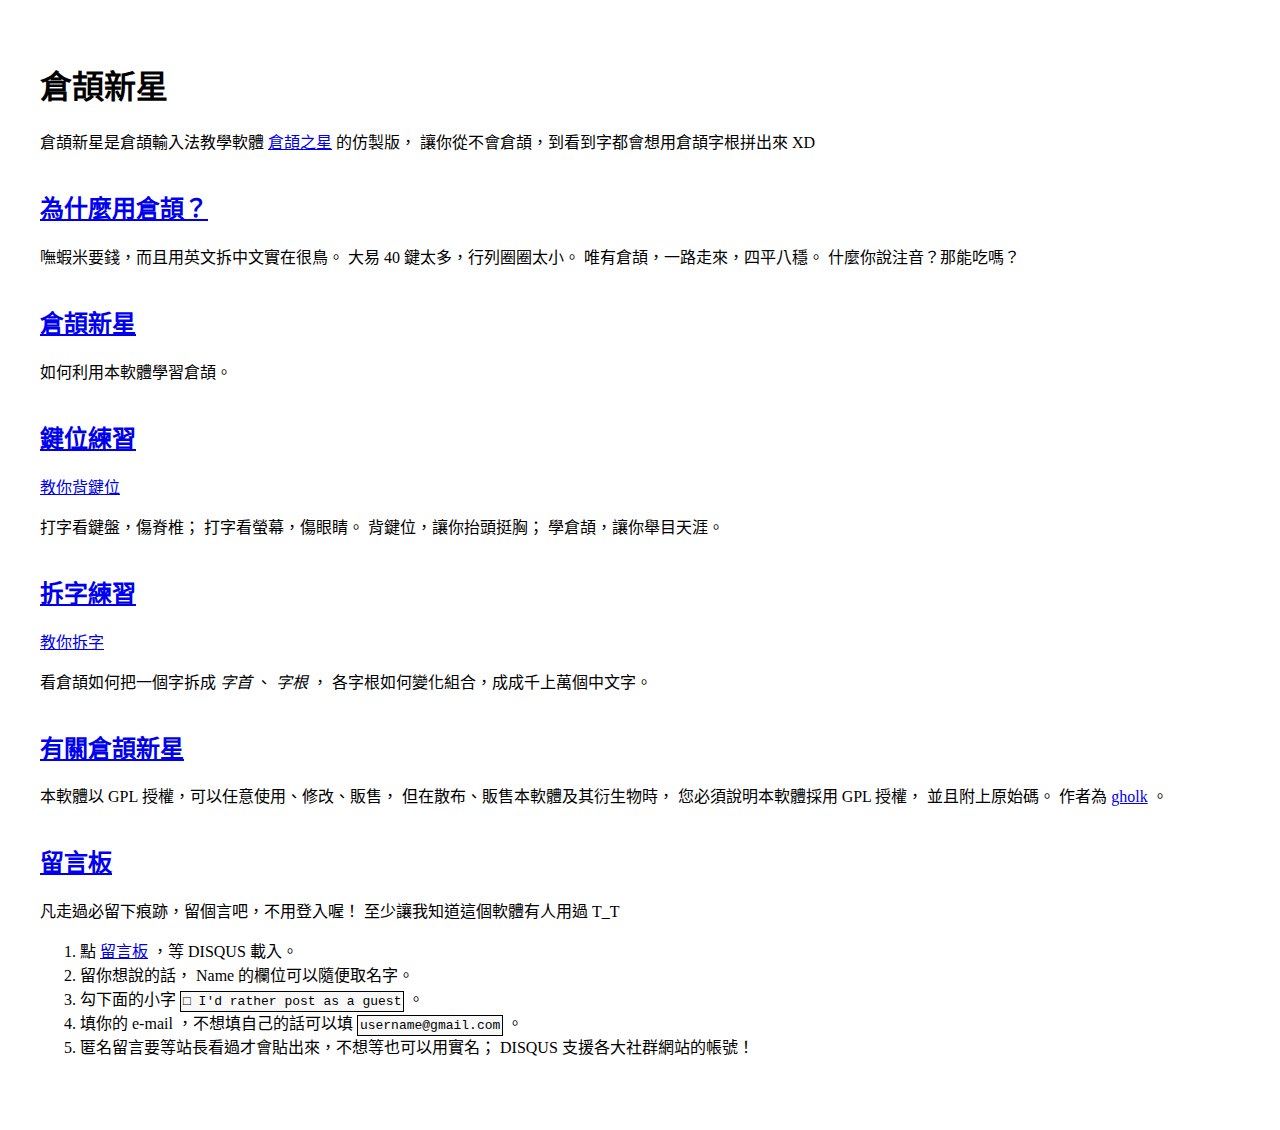
<file: index.html>
<!DOCTYPE HTML>
<html lang="zh-TW" prefix="og: http://ogp.me/ns#">
<head>
<meta http-equiv="Content-Type" content="text/html; charset=UTF-8">
<meta charset="UTF-8">
<meta name="author" property="og:article:author" content="gholk">
<meta name="copyright" content="Common Creative">
<meta name="generator" content="vim, markdown">
<!-- 以上一般不用改，以下才要改。 -->

<!-- 後設資料 -->
<meta name="date" content="2016-08-29">
<meta name="keywords" property="og:article:tag" content="倉頡新星, 教學, 倉頡輸入法, javascript, 練習">
<meta property="og:description" name="description" content="倉頡輸入法教學軟體倉頡新星的介紹。">
<link rel="next" type="text/html" href="why.html">

<!-- 和網頁位置有關 -->
<meta property="og:url" content="https://gholk.github.io/cjns/index.html">
<!--link rel="icon" type="image/png" href="../icon.png"-->
<!--meta property="og:image" content="../icon.png"-->
<link rel="stylesheet" type="text/css" href="cjns.css">

<title> 倉頡新星 倉頡輸入法教學 </title>
</head>
<body>

<h1> 倉頡新星 </h1>
<p>倉頡新星是倉頡輸入法教學軟體 <a href="cwcjss.zip">倉頡之星</a> 的仿製版，
讓你從不會倉頡，到看到字都會想用倉頡字根拼出來 XD </p>

<h2> <a href="why.html">為什麼用倉頡？</a> </h2>
<p>
嘸蝦米要錢，而且用英文拆中文實在很鳥。
大易 40 鍵太多，行列圈圈太小。
唯有倉頡，一路走來，四平八穩。
什麼你說注音？那能吃嗎？
</p>

<h2> <a href="cangJieNewStar.html">倉頡新星</a> </h2>
<p>如何利用本軟體學習倉頡。</p>

<!--h2> <a href="character.html">字根查詢 </h2>
<p>查詢某個字怎麼打。</p-->

<h2> <a href="keyExercise.html">鍵位練習</a> </h2>
<a href="key.html">教你背鍵位</a>
<p>
打字看鍵盤，傷脊椎；
打字看螢幕，傷眼睛。
背鍵位，讓你抬頭挺胸；
學倉頡，讓你舉目天涯。
</p>

<h2> <a href="composeExercise.html">拆字練習</a> </h2>
<a href="compose.html">教你拆字</a>
<p>看倉頡如何把一個字拆成 <em>字首</em>  、 <em>字根</em>  ，
各字根如何變化組合，成成千上萬個中文字。 </p>

<h2> <a href="cangJieNewStar.html#cjns">有關倉頡新星</a> </h2>
<p>
本軟體以 GPL 授權，可以任意使用、修改、販售，
但在散布、販售本軟體及其衍生物時，
您必須說明本軟體採用 GPL 授權，
並且附上原始碼。
作者為 <a href="http://github.com/GHolk">gholk</a> 。
</p>


<h2> <a href="#disqus_thread">留言板</a> </h2>

<p>凡走過必留下痕跡，留個言吧，不用登入喔！
至少讓我知道這個軟體有人用過 T_T </p>

<ol>
<li> 點 <a href="#disqus_thread">留言板</a> ，等 DISQUS 載入。 </li>
<li> 留你想說的話， Name 的欄位可以隨便取名字。 </li>
<li> 勾下面的小字 <code>□ I'd rather post as a guest</code> 。 </li>
<li> 填你的 e-mail ，不想填自己的話可以填 <code>username@gmail.com</code> 。 </li>
<li> 匿名留言要等站長看過才會貼出來，不想等也可以用實名；
DISQUS 支援各大社群網站的帳號！ </li>
</ol>

<div id="disqus_thread"></div>
<script>

/**
 *  RECOMMENDED CONFIGURATION VARIABLES: EDIT AND UNCOMMENT THE SECTION BELOW TO INSERT DYNAMIC VALUES FROM YOUR PLATFORM OR CMS.
 *  LEARN WHY DEFINING THESE VARIABLES IS IMPORTANT: https://disqus.com/admin/universalcode/#configuration-variables */

var disqus_config = function () {
    this.page.url = 'https://gholk.github.io/cjns/index.html';  
        // Replace PAGE_URL with your page's canonical URL variable
    this.page.identifier = 'index';
        // Replace PAGE_IDENTIFIER with your page's unique identifier variable
};

// DON'T EDIT BELOW THIS LINE  // who care?
window.onhashchange = function loadDisqus() { 
    if( 
        window.location.hash == '#disqus_thread' && 
        loadDisqus.hasOwnProperty('isLoad') == false
    ){

        var d = document, s = d.createElement('script');
        s.src = 'https://cjns.disqus.com/embed.js';
        s.setAttribute('data-timestamp', +new Date());
        (d.head || d.body).appendChild(s);
        loadDisqus.isLoad = true;
    }
};

window.onhashchange();

</script>
<noscript>Please enable JavaScript to view the <a href="https://disqus.com/?ref_noscript">comments powered by Disqus.</a></noscript>

</body>
</html>
</file>
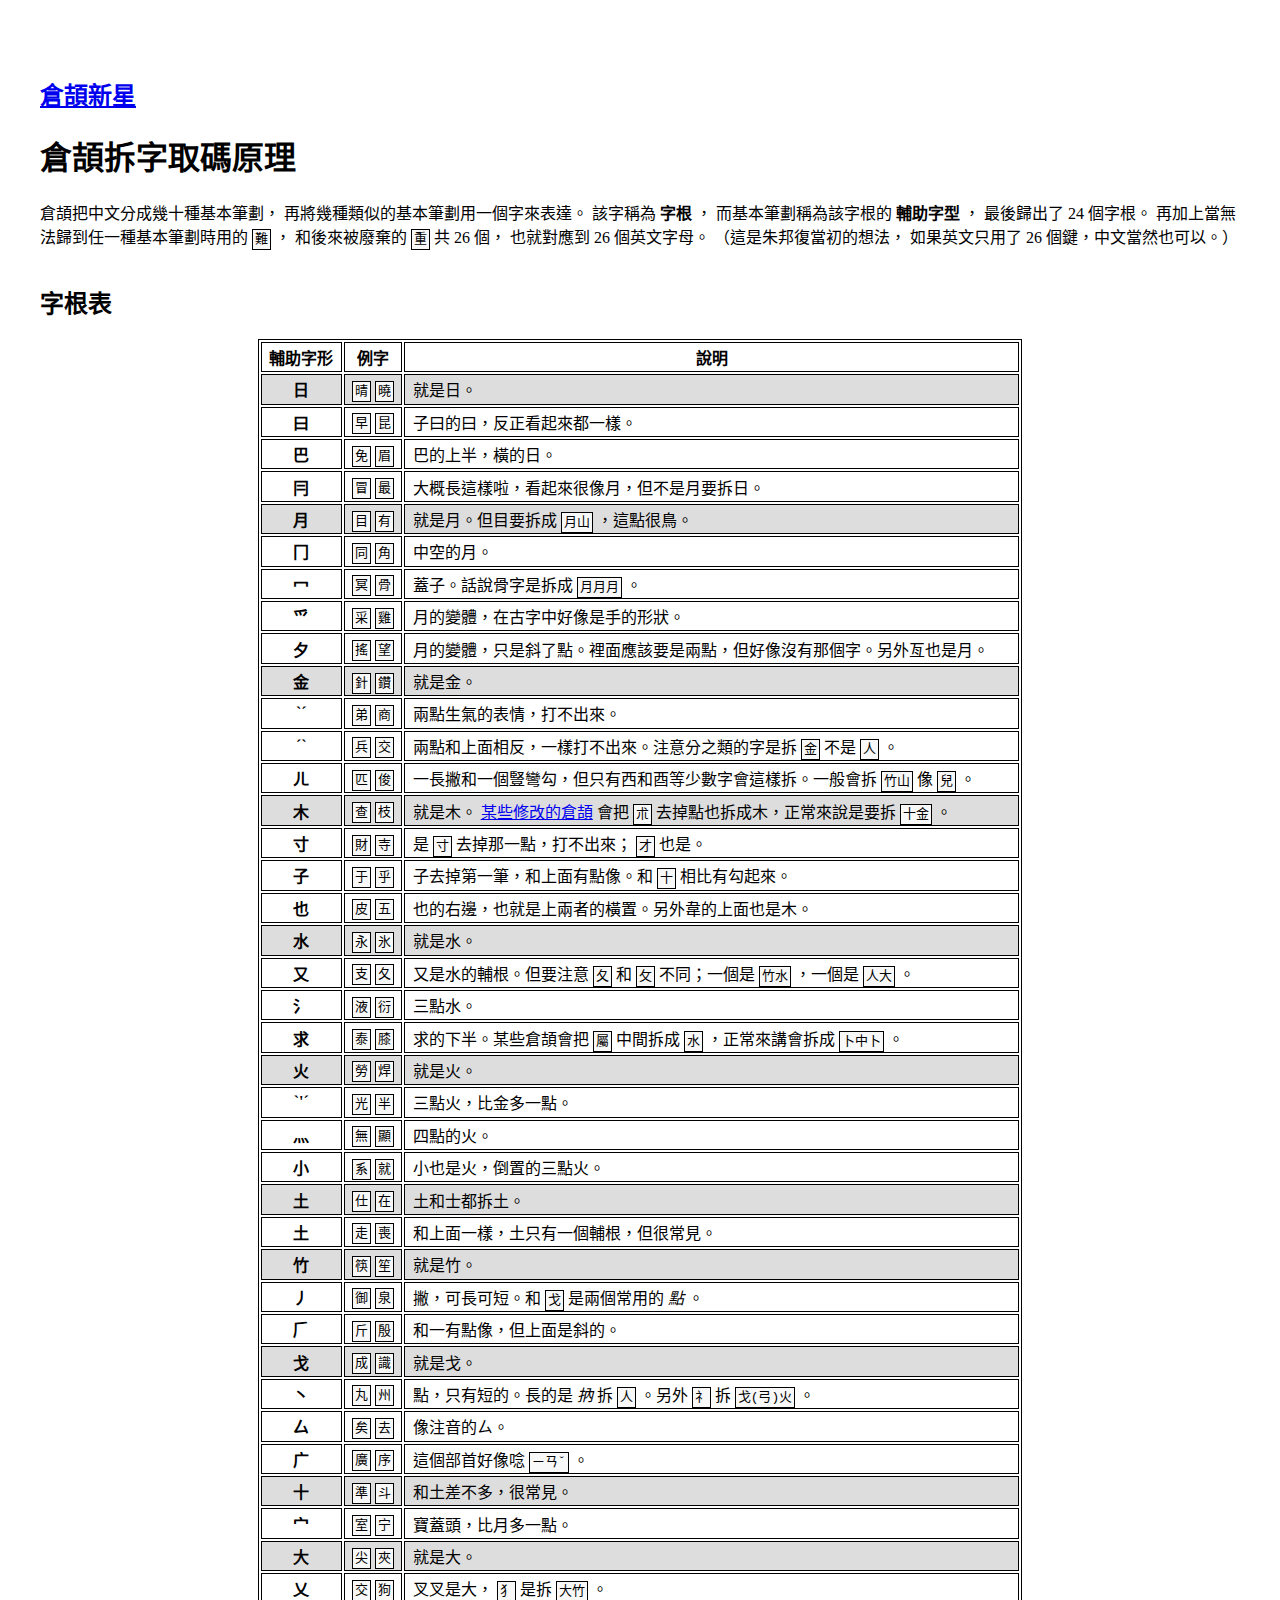
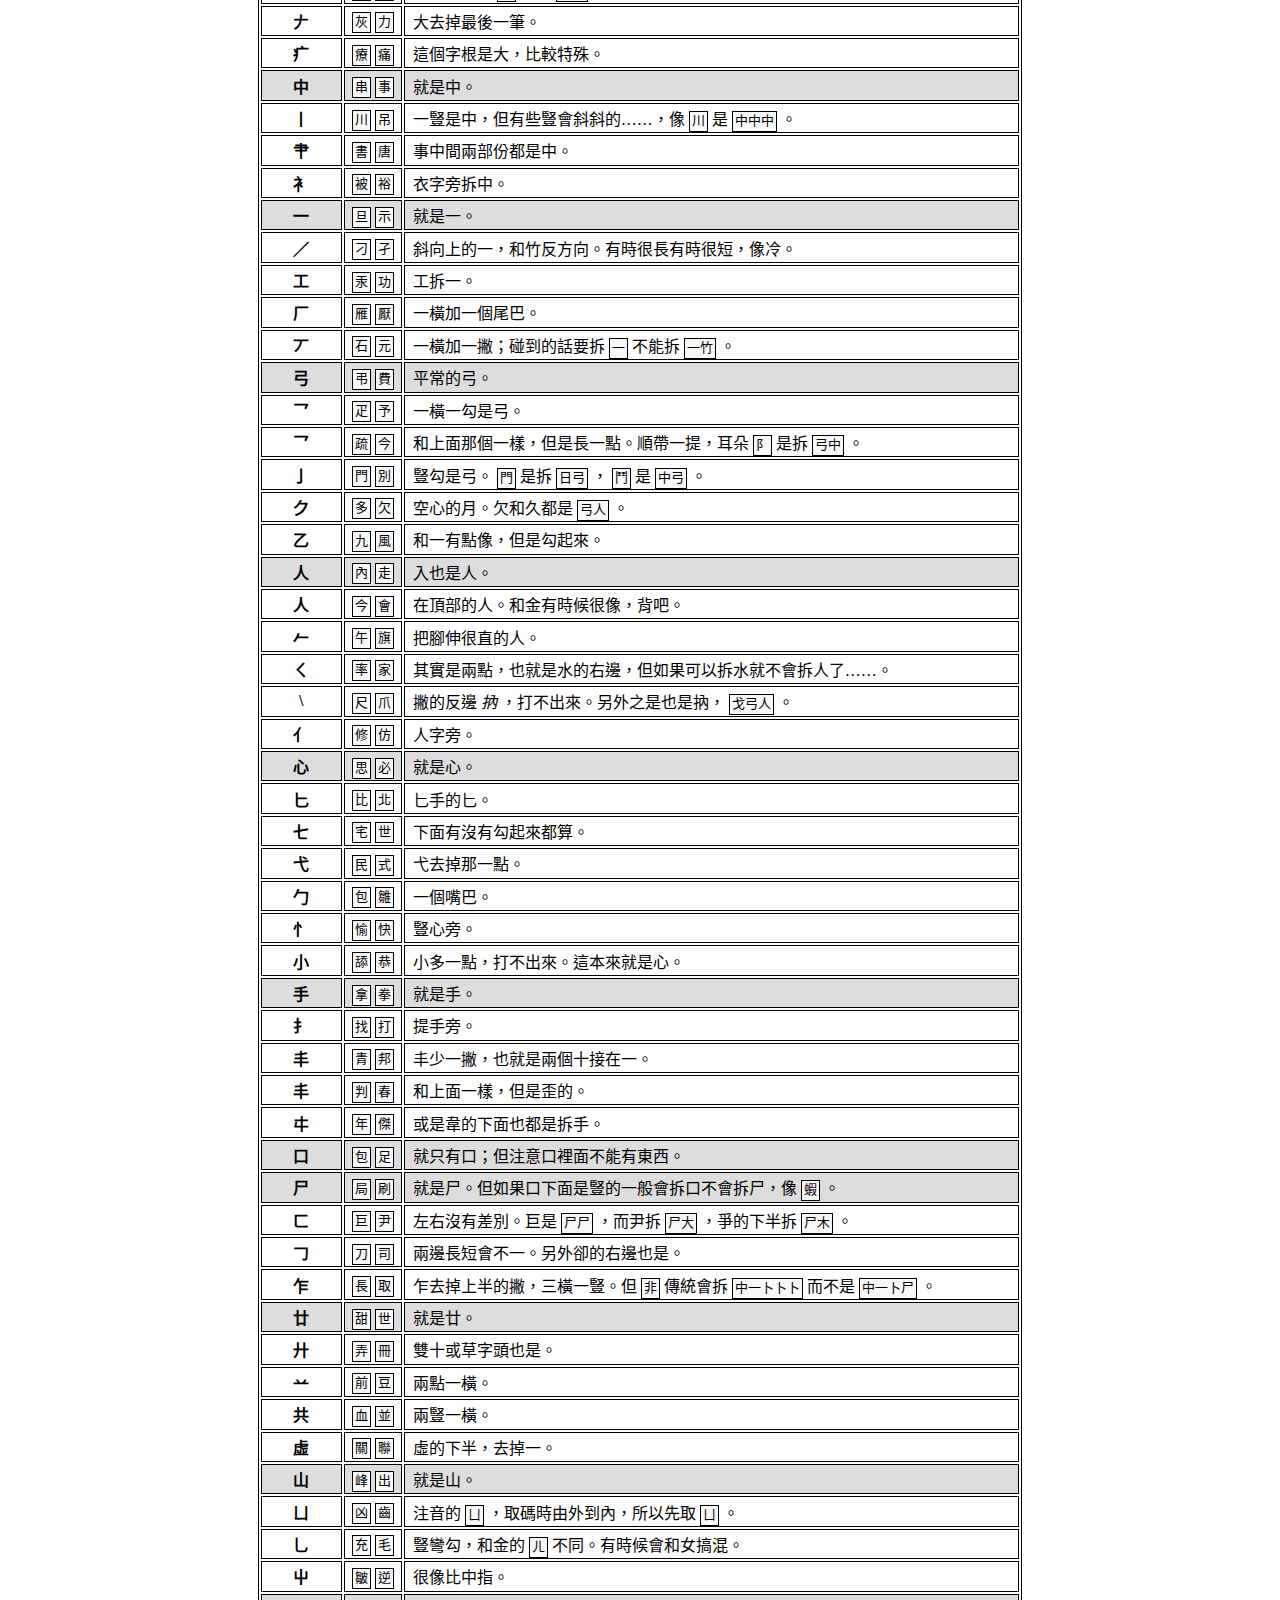
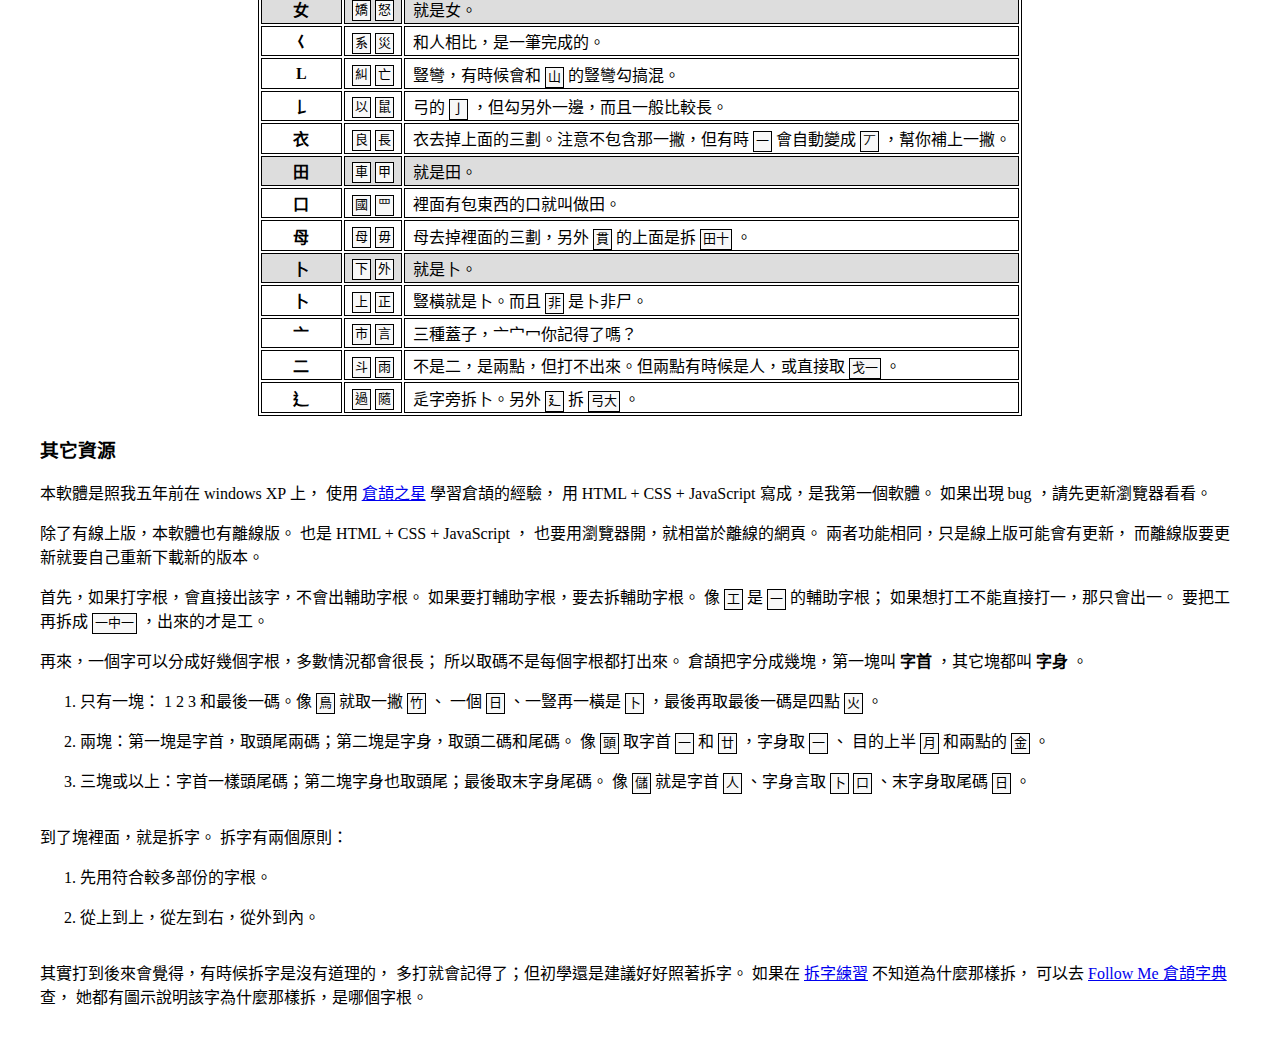
<file: cangjie.html>
<!DOCTYPE HTML>
<html lang="zh-TW" prefix="og: http://ogp.me/ns#">
<head>
<meta http-equiv="Content-Type" content="text/html; charset=UTF-8">
<meta charset="UTF-8">
<meta name="author" property="og:article:author" content="gholk">
<meta name="copyright" content="Common Creative">
<meta name="generator" content="vim, markdown">
<!-- 以上一般不用改，以下才要改。 -->

<!-- 後設資料 -->
<meta name="date" content="2016-08-29">
<meta name="keywords" property="og:article:tag" content="倉頡新星, 教學, 倉頡輸入法, 字根, 字首, 取碼, 拆字, 練習">
<meta property="og:discription" name="discription" content="倉頡拆字取碼原理。">
<link rel="prev" type="text/html" href="cangJieNewStar.html">
<link rel="next" type="text/html" href="key.html">
<link rel="index" type="text/html" href="index.html">

<!-- 和網頁位置有關 -->
<meta property="og:url" content="https://gholk.github.io/cjns/cangjie.html">
<!--link rel="icon" type="image/png" href="../icon.png"-->
<!--meta property="og:image" content="../icon.png"-->
<link rel="stylesheet" type="text/css" href="cjns.css">

<title> 倉頡新星使用說明 </title>
</head>
<body>

<header>
<h2> <a href="index.html">倉頡新星</a> </h2>
</header>

<h1> 倉頡拆字取碼原理 </h1>

<p>倉頡把中文分成幾十種基本筆劃，
再將幾種類似的基本筆劃用一個字來表達。
該字稱為 <strong>字根</strong> ，
而基本筆劃稱為該字根的 <strong>輔助字型</strong> ，
最後歸出了 24 個字根。
再加上當無法歸到任一種基本筆劃時用的 <code>難</code> ，
和後來被廢棄的 <code>重</code> 共 26 個，
也就對應到 26 個英文字母。
（這是朱邦復當初的想法，
如果英文只用了 26 個鍵，中文當然也可以。） </p>

<h2> 字根表 </h2>

<table>
<tr> <th>輔助字形  <th>例字  <th>說明
<tr class="characterElement"> <th>日 <td> <code>晴</code> <code>曉</code> <td>就是日。
<tr> <th>曰 <td> <code>早</code> <code>昆</code> <td>子曰的曰，反正看起來都一樣。
<tr> <th>巴 <td> <code>免</code> <code>眉</code> <td>巴的上半，橫的日。
<tr> <th>冃 <td> <code>冒</code> <code>最</code> <td>大概長這樣啦，看起來很像月，但不是月要拆日。
<tr class="characterElement"> <th>月 <td> <code>目</code> <code>有</code> <td>就是月。但目要拆成 <code>月山</code> ，這點很鳥。
<tr> <th>冂 <td> <code>同</code> <code>角</code> <td>中空的月。
<tr> <th>冖 <td> <code>冥</code> <code>骨</code> <td>蓋子。話說骨字是拆成 <code>月月月</code> 。
<tr> <th>爫 <td> <code>采</code> <code>雞</code> <td>月的變體，在古字中好像是手的形狀。
<tr> <th>夕 <td> <code>搖</code> <code>望</code> <td>月的變體，只是斜了點。裡面應該要是兩點，但好像沒有那個字。另外亙也是月。
<tr class="characterElement"> <th>金 <td> <code>針</code> <code>鑽</code> <td>就是金。
<tr> <th>ˋˊ <td> <code>弟</code> <code>商</code> <td>兩點生氣的表情，打不出來。
<tr> <th>ˊˋ <td> <code>兵</code> <code>交</code> <td>兩點和上面相反，一樣打不出來。注意分之類的字是拆 <code>金</code> 不是 <code>人</code> 。
<tr> <th>ㄦ <td> <code>匹</code> <code>俊</code> <td>一長撇和一個豎彎勾，但只有西和酉等少數字會這樣拆。一般會拆 <code>竹山</code> 像 <code>兒</code> 。
<tr class="characterElement"> <th>木 <td> <code>查</code> <code>枝</code> <td>就是木。 <a href="https://github.com/GHolk/loco#%E4%B8%8A%E6%A8%99%E5%80%89%E9%A0%A1-supcj">某些修改的倉頡</a> 會把 <code>朮</code> 去掉點也拆成木，正常來說是要拆 <code>十金</code> 。
<tr> <th>寸 <td> <code>財</code> <code>寺</code> <td>是 <code>寸</code> 去掉那一點，打不出來； <code>才</code> 也是。
<tr> <th>子 <td> <code>于</code> <code>乎</code> <td>子去掉第一筆，和上面有點像。和 <code>十</code> 相比有勾起來。
<tr> <th>也 <td> <code>皮</code> <code>五</code> <td>也的右邊，也就是上兩者的橫置。另外韋的上面也是木。
<tr class="characterElement"> <th>水 <td> <code>永</code> <code>氷</code> <td>就是水。
<tr> <th>又 <td> <code>支</code> <code>夂</code> <td>又是水的輔根。但要注意 <code>夂</code> 和 <code>攵</code> 不同；一個是 <code>竹水</code> ，一個是 <code>人大</code> 。
<tr> <th>氵 <td> <code>液</code> <code>衍</code> <td>三點水。
<tr> <th>求 <td> <code>泰</code> <code>膝</code> <td>求的下半。某些倉頡會把 <code>屬</code> 中間拆成 <code>水</code> ，正常來講會拆成 <code>卜中卜</code> 。
<tr class="characterElement"> <th>火 <td> <code>勞</code> <code>焊</code> <td>就是火。
<tr> <th>ˋ'ˊ <td> <code>光</code> <code>半</code> <td>三點火，比金多一點。
<tr> <th>灬 <td> <code>無</code> <code>顯</code> <td>四點的火。
<tr> <th>小 <td> <code>系</code> <code>就</code> <td>小也是火，倒置的三點火。
<tr class="characterElement"> <th>土 <td> <code>仕</code> <code>在</code> <td>土和士都拆土。
<tr> <th>土 <td> <code>走</code> <code>喪</code> <td>和上面一樣，土只有一個輔根，但很常見。
<tr class="characterElement"><th>竹 <td> <code>筷</code> <code>笙</code> <td>就是竹。
<tr> <th>丿 <td> <code>御</code> <code>泉</code> <td>撇，可長可短。和 <code>戈</code> 是兩個常用的 <em>點</em> 。
<tr> <th>𠂆 <td> <code>斤</code> <code>殷</code> <td>和一有點像，但上面是斜的。
<tr class="characterElement"><th>戈 <td> <code>成</code> <code>識</code> <td>就是戈。
<tr> <th>丶 <td> <code>丸</code> <code>州</code> <td>點，只有短的。長的是 <em>抐</em> 拆 <code>人</code> 。另外 <code>礻</code> 拆 <code>戈(弓)火</code> 。
<tr> <th>厶 <td> <code>矣</code> <code>去</code> <td>像注音的ㄙ。
<tr> <th>广 <td> <code>廣</code> <code>序</code> <td>這個部首好像唸 <code>ㄧㄢˇ</code> 。
<tr class="characterElement"> <th>十 <td> <code>準</code> <code>斗</code> <td>和土差不多，很常見。
<tr> <th>宀 <td> <code>室</code> <code>宁</code> <td>寶蓋頭，比月多一點。
<tr class="characterElement"> <th>大 <td> <code>尖</code> <code>夾</code> <td>就是大。
<tr> <th>乂 <td> <code>交</code> <code>狗</code> <td>叉叉是大， <code>犭</code> 是拆 <code>大竹</code> 。
<tr> <th>𠂇 <td> <code>灰</code> <code>力</code> <td>大去掉最後一筆。
<tr> <th>疒 <td> <code>療</code> <code>痛</code> <td>這個字根是大，比較特殊。
<tr class="characterElement"> <th>中 <td> <code>串</code> <code>事</code> <td>就是中。
<tr> <th>丨 <td> <code>川</code> <code>吊</code> <td>一豎是中，但有些豎會斜斜的……，像 <code>川</code> 是 <code>中中中</code> 。
<tr> <th>肀 <td> <code>書</code> <code>唐</code> <td>事中間兩部份都是中。
<tr> <th>衤 <td> <code>被</code> <code>裕</code> <td>衣字旁拆中。
<tr class="characterElement"> <th>一 <td> <code>旦</code> <code>示</code> <td>就是一。
<tr> <th>／ <td> <code>刁</code> <code>孑</code> <td>斜向上的一，和竹反方向。有時很長有時很短，像冷。
<tr> <th>工 <td> <code>汞</code> <code>功</code> <td>工拆一。
<tr> <th>厂 <td> <code>雁</code> <code>厭</code> <td>一橫加一個尾巴。
<tr> <th>丆 <td> <code>石</code> <code>元</code> <td>一橫加一撇；碰到的話要拆 <code>一</code> 不能拆 <code>一竹</code> 。
<tr class="characterElement"> <th>弓 <td> <code>弔</code> <code>費</code> <td>平常的弓。
<tr> <th>乛 <td> <code>疋</code> <code>予</code> <td>一橫一勾是弓。
<tr> <th>乛 <td> <code>疏</code> <code>今</code> <td>和上面那個一樣，但是長一點。順帶一提，耳朵 <code>阝</code> 是拆 <code>弓中</code> 。
<tr> <th>亅 <td> <code>門</code> <code>別</code> <td>豎勾是弓。 <code>門</code> 是拆 <code>日弓</code> ， <code>鬥</code> 是 <code>中弓</code> 。
<tr> <th>𠂊 <td> <code>多</code> <code>欠</code> <td>空心的月。欠和久都是 <code>弓人</code> 。
<tr> <th>乙 <td> <code>九</code> <code>風</code> <td>和一有點像，但是勾起來。
<tr class="characterElement"> <th>人 <td> <code>內</code> <code>走</code> <td>入也是人。
<tr> <th>人 <td> <code>今</code> <code>會</code> <td>在頂部的人。和金有時候很像，背吧。
<tr> <th>𠂉 <td> <code>午</code> <code>旗</code> <td>把腳伸很直的人。
<tr> <th>ㄑ <td> <code>率</code> <code>家</code> <td>其實是兩點，也就是水的右邊，但如果可以拆水就不會拆人了……。
<tr> <th>\ <td> <code>尺</code> <code>爪</code> <td>撇的反邊 <em>抐</em> ，打不出來。另外之是也是抐， <code>戈弓人</code> 。
<tr> <th>亻 <td> <code>修</code> <code>仿</code> <td>人字旁。
<tr class="characterElement"> <th>心 <td> <code>思</code> <code>必</code> <td>就是心。
<tr> <th>匕 <td> <code>比</code> <code>北</code> <td>匕手的匕。
<tr> <th>七 <td> <code>宅</code> <code>世</code> <td>下面有沒有勾起來都算。
<tr> <th>弋 <td> <code>民</code> <code>式</code> <td>弋去掉那一點。
<tr> <th>勹 <td> <code>包</code> <code>雛</code> <td>一個嘴巴。
<tr> <th>忄 <td> <code>愉</code> <code>快</code> <td>豎心旁。
<tr> <th>小 <td> <code>舔</code> <code>恭</code> <td>小多一點，打不出來。這本來就是心。
<tr class="characterElement"> <th>手 <td> <code>拿</code> <code>拳</code> <td>就是手。
<tr> <th>扌 <td> <code>找</code> <code>打</code> <td>提手旁。
<tr> <th>丰 <td> <code>青</code> <code>邦</code> <td>丰少一撇，也就是兩個十接在一。
<tr> <th>丰 <td> <code>判</code> <code>春</code> <td>和上面一樣，但是歪的。
<tr> <th>㐄 <td> <code>年</code> <code>傑</code> <td>或是韋的下面也都是拆手。
<tr class="characterElement"> <th>口 <td> <code>包</code> <code>足</code> <td>就只有口；但注意口裡面不能有東西。
<tr class="characterElement"> <th>尸 <td> <code>局</code> <code>刷</code> <td>就是尸。但如果口下面是豎的一般會拆口不會拆尸，像 <code>蝦</code> 。
<tr> <th>ㄈ <td> <code>巨</code> <code>尹</code> <td>左右沒有差別。巨是 <code>尸尸</code> ，而尹拆 <code>尸大</code> ，爭的下半拆 <code>尸木</code> 。
<tr> <th>𠃌 <td> <code>刀</code> <code>司</code> <td>兩邊長短會不一。另外卻的右邊也是。
<tr> <th>乍 <td> <code>長</code> <code>取</code> <td>乍去掉上半的撇，三橫一豎。但 <code>非</code> 傳統會拆 <code>中一卜卜卜</code> 而不是 <code>中一卜尸</code> 。
<tr class="characterElement"> <th>廿 <td> <code>甜</code> <code>世</code> <td>就是廿。
<tr> <th>廾 <td> <code>弄</code> <code>冊</code> <td>雙十或草字頭也是。
<tr> <th>䒑 <td> <code>前</code> <code>豆</code> <td>兩點一橫。
<tr> <th>共 <td> <code>血</code> <code>並</code> <td>兩豎一橫。
<tr> <th>虛 <td> <code>關</code> <code>聯</code> <td>虛的下半，去掉一。
<tr class="characterElement"> <th>山 <td> <code>峰</code> <code>出</code> <td>就是山。
<tr> <th>ㄩ <td> <code>凶</code> <code>齒</code> <td>注音的 <code>ㄩ</code> ，取碼時由外到內，所以先取 <code>ㄩ</code> 。
<tr> <th>乚 <td> <code>充</code> <code>毛</code> <td>豎彎勾，和金的 <code>ㄦ</code> 不同。有時候會和女搞混。
<tr> <th>屮 <td> <code>皺</code> <code>逆</code> <td>很像比中指。
<tr class="characterElement"> <th>女 <td> <code>嬌</code> <code>怒</code> <td>就是女。
<tr> <th>𡿨 <td> <code>系</code> <code>災</code> <td>和人相比，是一筆完成的。
<tr> <th>L <td> <code>糾</code> <code>亡</code> <td>豎彎，有時候會和 <code>山</code> 的豎彎勾搞混。
<tr> <th>𠄌 <td> <code>以</code> <code>鼠</code> <td>弓的 <code>亅</code> ，但勾另外一邊，而且一般比較長。
<tr> <th>衣 <td> <code>良</code> <code>長</code> <td>衣去掉上面的三劃。注意不包含那一撇，但有時 <code>一</code> 會自動變成 <code>丆</code> ，幫你補上一撇。
<tr class="characterElement"> <th>田 <td> <code>車</code> <code>甲</code> <td>就是田。
<tr> <th>口 <td> <code>國</code> <code>罒</code> <td>裡面有包東西的口就叫做田。
<tr> <th>母 <td> <code>母</code> <code>毋</code> <td>母去掉裡面的三劃，另外 <code>貫</code> 的上面是拆 <code>田十</code> 。
<tr class="characterElement"> <th>卜 <td> <code>下</code> <code>外</code> <td>就是卜。
<tr> <th>卜 <td> <code>上</code> <code>正</code> <td>豎橫就是卜。而且 <code>非</code> 是卜非尸。
<tr> <th>亠 <td> <code>市</code> <code>言</code> <td>三種蓋子，亠宀冖你記得了嗎？
<tr> <th>二 <td> <code>斗</code> <code>雨</code> <td>不是二，是兩點，但打不出來。但兩點有時候是人，或直接取 <code>戈一</code> 。
<tr> <th>辶 <td> <code>過</code> <code>隨</code> <td>辵字旁拆卜。另外 <code>廴</code> 拆 <code>弓大</code> 。
</table>
<h3> 其它資源 </h3>

<p>本軟體是照我五年前在 windows XP 上，
使用 <a href="cwcjss.zip">倉頡之星</a> 學習倉頡的經驗，
用 HTML + CSS + JavaScript 寫成，是我第一個軟體。
如果出現 bug ，請先更新瀏覽器看看。 </p>

<p>除了有線上版，本軟體也有離線版。
也是 HTML + CSS + JavaScript ，
也要用瀏覽器開，就相當於離線的網頁。
兩者功能相同，只是線上版可能會有更新，
而離線版要更新就要自己重新下載新的版本。 </p>

<p>首先，如果打字根，會直接出該字，不會出輔助字根。
如果要打輔助字根，要去拆輔助字根。
像 <code>工</code> 是 <code>一</code> 的輔助字根；
如果想打工不能直接打一，那只會出一。
要把工再拆成 <code>一中一</code> ，出來的才是工。 </p>

<p>再來，一個字可以分成好幾個字根，多數情況都會很長；
所以取碼不是每個字根都打出來。
倉頡把字分成幾塊，第一塊叫 <strong>字首</strong> ，其它塊都叫 <strong>字身</strong> 。 </p>

<ol>
<li><p>只有一塊： 1 2 3 和最後一碼。像 <code>鳥</code> 就取一撇 <code>竹</code> 、
一個 <code>日</code> 、一豎再一橫是 <code>卜</code> ，最後再取最後一碼是四點 <code>火</code> 。 </p></li>
<li><p>兩塊：第一塊是字首，取頭尾兩碼；第二塊是字身，取頭二碼和尾碼。
像 <code>頭</code> 取字首 <code>一</code> 和 <code>廿</code> ，字身取 <code>一</code> 、 目的上半 <code>月</code> 
和兩點的 <code>金</code> 。 </p></li>
<li><p>三塊或以上：字首一樣頭尾碼；第二塊字身也取頭尾；最後取末字身尾碼。
像 <code>儲</code> 就是字首 <code>人</code> 、字身言取 <code>卜</code> <code>口</code> 、末字身取尾碼 <code>日</code> 。 </p></li>
</ol>

<p>到了塊裡面，就是拆字。
拆字有兩個原則： </p>

<ol>
<li><p>先用符合較多部份的字根。 </p></li>
<li><p>從上到上，從左到右，從外到內。 </p></li>
</ol>

<p>其實打到後來會覺得，有時候拆字是沒有道理的，
多打就會記得了；但初學還是建議好好照著拆字。
如果在 <a href="composeExercise.html">拆字練習</a> 不知道為什麼那樣拆，
可以去 <a href="http://input.foruto.com/cccls/cjzd.html">Follow Me 倉頡字典</a> 查，
她都有圖示說明該字為什麼那樣拆，是哪個字根。 </p>

</body>
</html>
</file>
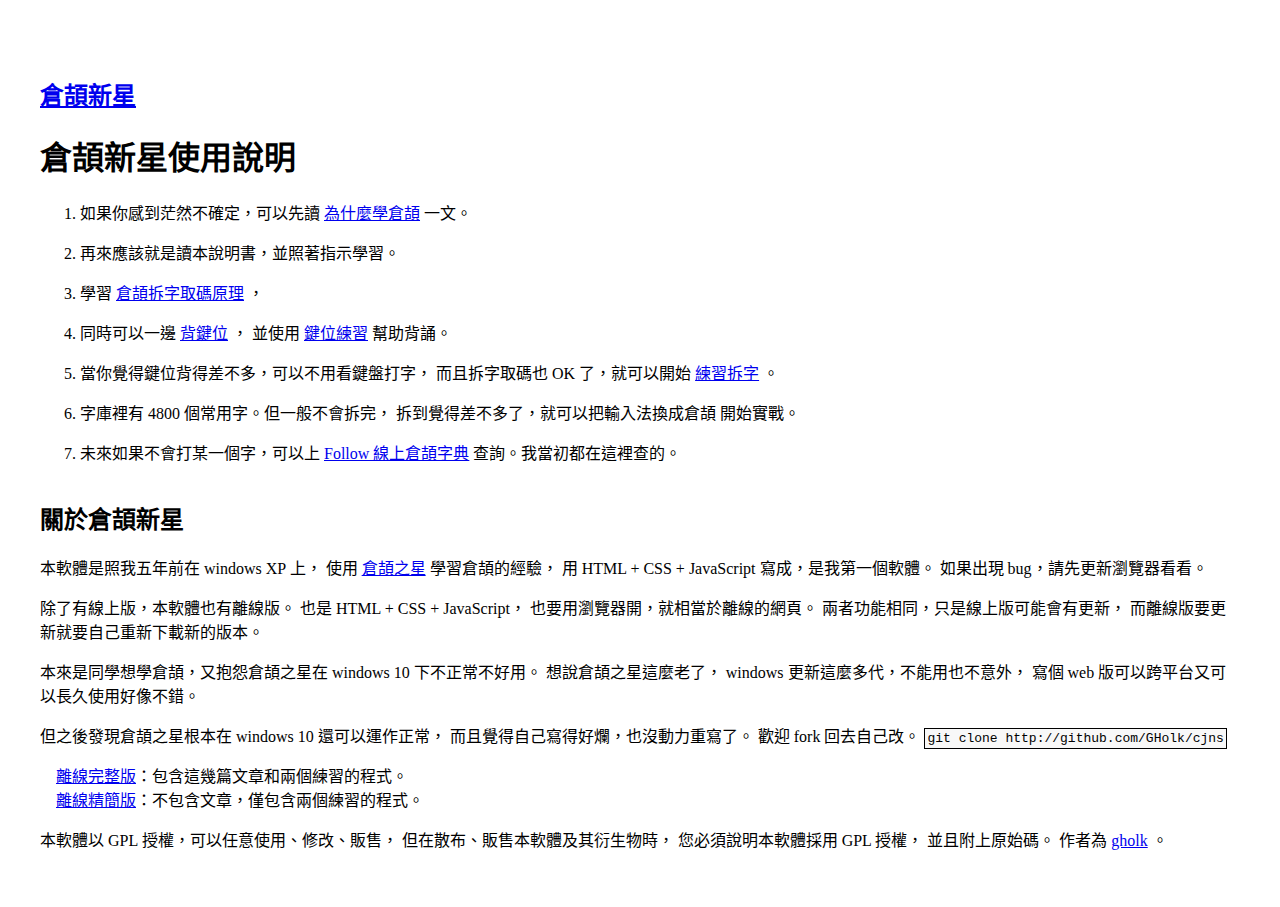
<file: cangJieNewStar.html>
<!DOCTYPE HTML>
<html lang="zh-TW" prefix="og: http://ogp.me/ns#">
<head>
<meta http-equiv="Content-Type" content="text/html; charset=UTF-8">
<meta charset="UTF-8">
<meta name="author" property="og:article:author" content="gholk">
<meta name="copyright" content="Common Creative">
<meta name="generator" content="vim, markdown">
<!-- 以上一般不用改，以下才要改。 -->

<!-- 後設資料 -->
<meta name="date" content="2016-08-31">
<meta name="keywords" property="og:article:tag" content="倉頡新星, 教學, 倉頡輸入法, 練習, 流程, 使用說明">
<meta property="og:description" name="description" content="如何使用本軟體倉頡新星學習倉頡輸入法。">
<link rel="prev" type="text/html" href="why.html">
<link rel="next" type="text/html" href="compose.html">
<link rel="index" type="text/html" href="index.html">

<!-- 和網頁位置有關 -->
<meta property="og:url" content="https://gholk.github.io/cjns/cangJieNewStar.html">
<!--link rel="icon" type="image/png" href="../icon.png"-->
<!--meta property="og:image" content="../icon.png"-->
<link rel="stylesheet" type="text/css" href="cjns.css">

<title> 倉頡新星使用說明 </title>
</head>
<body>

<header>
<h2> <a href="index.html">倉頡新星</a> </h2>
</header>

<h1> 倉頡新星使用說明 </h1>

<ol>
<li><p>如果你感到茫然不確定，可以先讀 <a href="why.html">為什麼學倉頡</a> 一文。 </p></li>
<li><p>再來應該就是讀本說明書，並照著指示學習。 </p></li>
<li><p>學習 <a href="compose.html">倉頡拆字取碼原理</a> ， </p></li>
<li><p>同時可以一邊 <a href="key.html">背鍵位</a> ，
並使用 <a href="keyExercise.html">鍵位練習</a> 幫助背誦。 </p></li>
<li><p>當你覺得鍵位背得差不多，可以不用看鍵盤打字，
而且拆字取碼也 OK 了，就可以開始 <a href="composeExercise.html">練習拆字</a> 。 </p></li>
<li><p>字庫裡有 4800 個常用字。但一般不會拆完，
拆到覺得差不多了，就可以把輸入法換成倉頡
開始實戰。 </p></li>
<li><p>未來如果不會打某一個字，可以上 
<a href="http://input.foruto.com/cccls/cjzd.html">Follow 線上倉頡字典</a> 
查詢。我當初都在這裡查的。 </p></li>
</ol>

<h2 id="cjns"> 關於倉頡新星 </h2>

<p>本軟體是照我五年前在 windows XP 上，
使用 <a href="https://github.com/GHolk/cjns/releases/download/v2.0.1/cwcjss.zip">倉頡之星</a> 學習倉頡的經驗，
用 HTML + CSS + JavaScript 寫成，是我第一個軟體。
如果出現 bug，請先更新瀏覽器看看。 </p>

<p>除了有線上版，本軟體也有離線版。
也是 HTML + CSS + JavaScript，
也要用瀏覽器開，就相當於離線的網頁。
兩者功能相同，只是線上版可能會有更新，
而離線版要更新就要自己重新下載新的版本。 </p>

<p>本來是同學想學倉頡，又抱怨倉頡之星在
windows 10 下不正常不好用。
想說倉頡之星這麼老了，
windows 更新這麼多代，不能用也不意外，
寫個 web 版可以跨平台又可以長久使用好像不錯。</p>

<p>但之後發現倉頡之星根本在 windows 10 還可以運作正常，
而且覺得自己寫得好爛，也沒動力重寫了。
歡迎 fork 回去自己改。
<code>git clone http://github.com/GHolk/cjns</code></p>

<dl class="inline">
<dt> <a href="https://github.com/GHolk/cjns/releases/download/v2.0.1/cjns.zip">離線完整版</a></dt> <dd> 包含這幾篇文章和兩個練習的程式。 </dd>
<dt> <a href="https://github.com/GHolk/cjns/releases/download/v2.0.1/exercise_all_in_one.zip">離線精簡版</a></dt> <dd> 不包含文章，僅包含兩個練習的程式。 </dd>
</dl>

<p>本軟體以 GPL 授權，可以任意使用、修改、販售，
但在散布、販售本軟體及其衍生物時，
您必須說明本軟體採用 GPL 授權，
並且附上原始碼。
作者為 <a href="http://github.com/GHolk">gholk</a> 。 </p>


</body>
</html>
</file>
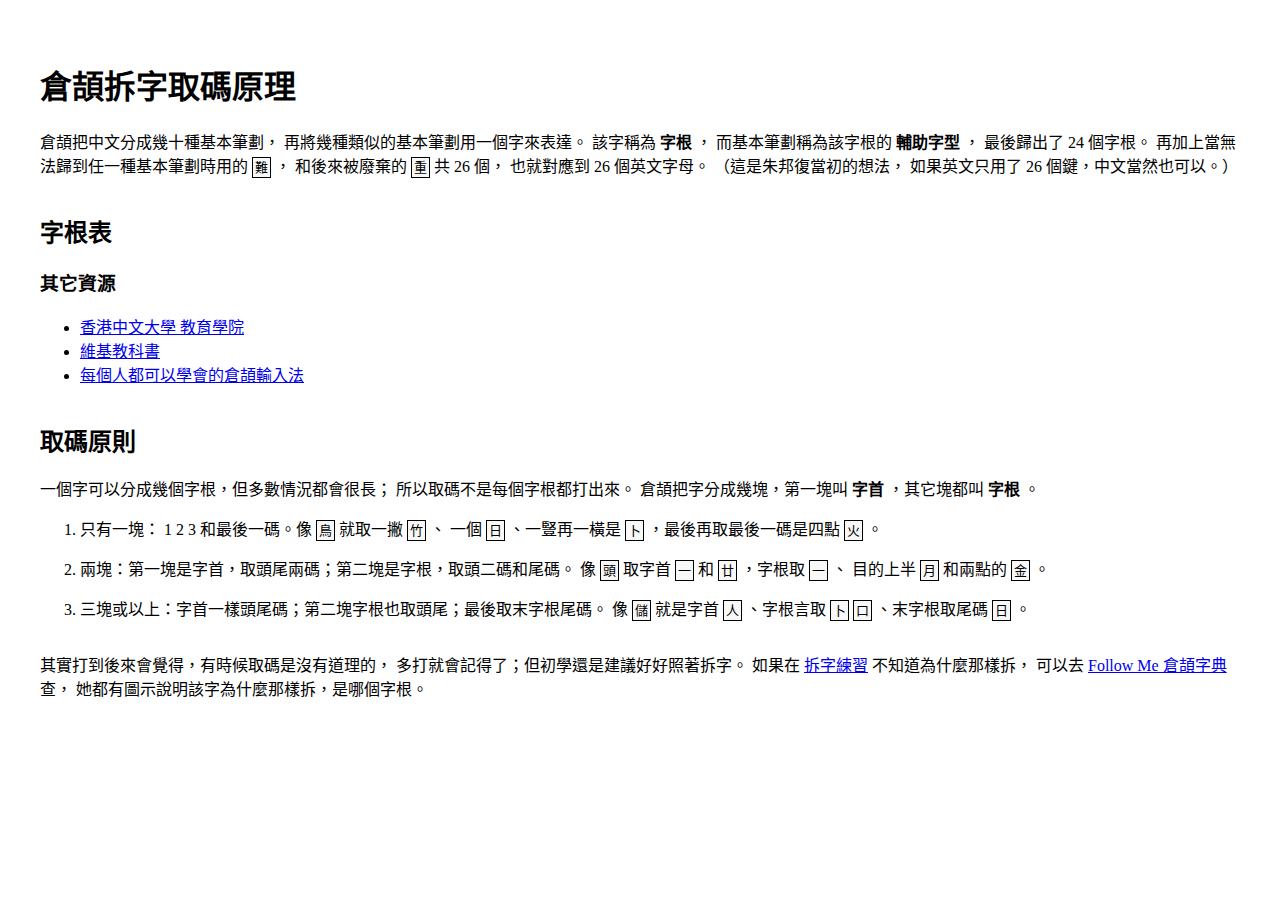
<file: character.html>
<!DOCTYPE HTML>
<html lang="zh-TW" prefix="og: http://ogp.me/ns#">
<head>
<meta http-equiv="Content-Type" content="text/html; charset=UTF-8">
<meta charset="UTF-8">
<meta name="author" property="og:article:author" content="gholk">
<meta name="copyright" content="Common Creative">
<meta name="generator" content="vim, markdown">
<!-- 以上一般不用改，以下才要改。 -->

<!-- 後設資料 -->
<meta name="date" content="2016-08-29">
<meta name="keywords" property="og:article:tag" content="倉頡新星, 教學, 倉頡輸入法, 字根, 字首, 取碼, 拆字, 練習">
<meta property="og:description" name="description" content="倉頡拆字取碼原理。">
<link rel="prev" type="text/html" href="cangjie.html">
<link rel="next" type="text/html" href="character.html">
<link rel="index" type="text/html" href="index.html">

<!-- 和網頁位置有關 -->
<meta property="og:url" content="https://gholk.github.io/cjns/character.html">
<!--link rel="icon" type="image/png" href="../icon.png"-->
<!--meta property="og:image" content="../icon.png"-->
<link rel="stylesheet" type="text/css" href="cjns.css">

<title> 倉頡拆字取碼原理 </title>
</head>
<body>
<h1> 倉頡拆字取碼原理 </h1>

<p>倉頡把中文分成幾十種基本筆劃，
再將幾種類似的基本筆劃用一個字來表達。
該字稱為 <strong>字根</strong> ，
而基本筆劃稱為該字根的 <strong>輔助字型</strong> ，
最後歸出了 24 個字根。
再加上當無法歸到任一種基本筆劃時用的 <code>難</code> ，
和後來被廢棄的 <code>重</code> 共 26 個，
也就對應到 26 個英文字母。
（這是朱邦復當初的想法，
如果英文只用了 26 個鍵，中文當然也可以。） </p>

<h2> 字根表 </h2>

<h3> 其它資源 </h3>

<ul>
<li> <a href="http://www.fed.cuhk.edu.hk/readwrite/typing/classification.htm">香港中文大學 教育學院</a> </li>
<li> <a href="https://zh.wikibooks.org/zh-tw/%E5%80%89%E9%A0%A1%E8%BC%B8%E5%85%A5%E6%B3%95/%E5%80%89%E9%A0%A1%E5%AD%97%E6%AF%8D%E8%88%87%E8%BC%94%E5%8A%A9%E5%AD%97%E5%BD%A2">維基教科書</a> </li>
<li> <a href="http://ahhafree.blogspot.tw/2012/09/1.html">每個人都可以學會的倉頡輸入法</a> </li>
</ul>

<h2> 取碼原則 </h2>

<p>一個字可以分成幾個字根，但多數情況都會很長；
所以取碼不是每個字根都打出來。
倉頡把字分成幾塊，第一塊叫 <strong>字首</strong> ，其它塊都叫 <strong>字根</strong> 。 </p>

<ol>
<li><p>只有一塊： 1 2 3 和最後一碼。像 <code>鳥</code> 就取一撇 <code>竹</code> 、
一個 <code>日</code> 、一豎再一橫是 <code>卜</code> ，最後再取最後一碼是四點 <code>火</code> 。 </p></li>
<li><p>兩塊：第一塊是字首，取頭尾兩碼；第二塊是字根，取頭二碼和尾碼。
像 <code>頭</code> 取字首 <code>一</code> 和 <code>廿</code> ，字根取 <code>一</code> 、 目的上半 <code>月</code> 
和兩點的 <code>金</code> 。 </p></li>
<li><p>三塊或以上：字首一樣頭尾碼；第二塊字根也取頭尾；最後取末字根尾碼。
像 <code>儲</code> 就是字首 <code>人</code> 、字根言取 <code>卜</code> <code>口</code> 、末字根取尾碼 <code>日</code> 。 </p></li>
</ol>

<p>其實打到後來會覺得，有時候取碼是沒有道理的，
多打就會記得了；但初學還是建議好好照著拆字。
如果在 <a href="composeExercise.html">拆字練習</a> 不知道為什麼那樣拆，
可以去 <a href="http://input.foruto.com/cccls/cjzd.html">Follow Me 倉頡字典</a> 查，
她都有圖示說明該字為什麼那樣拆，是哪個字根。 </p>
</body>
</html>
</file>
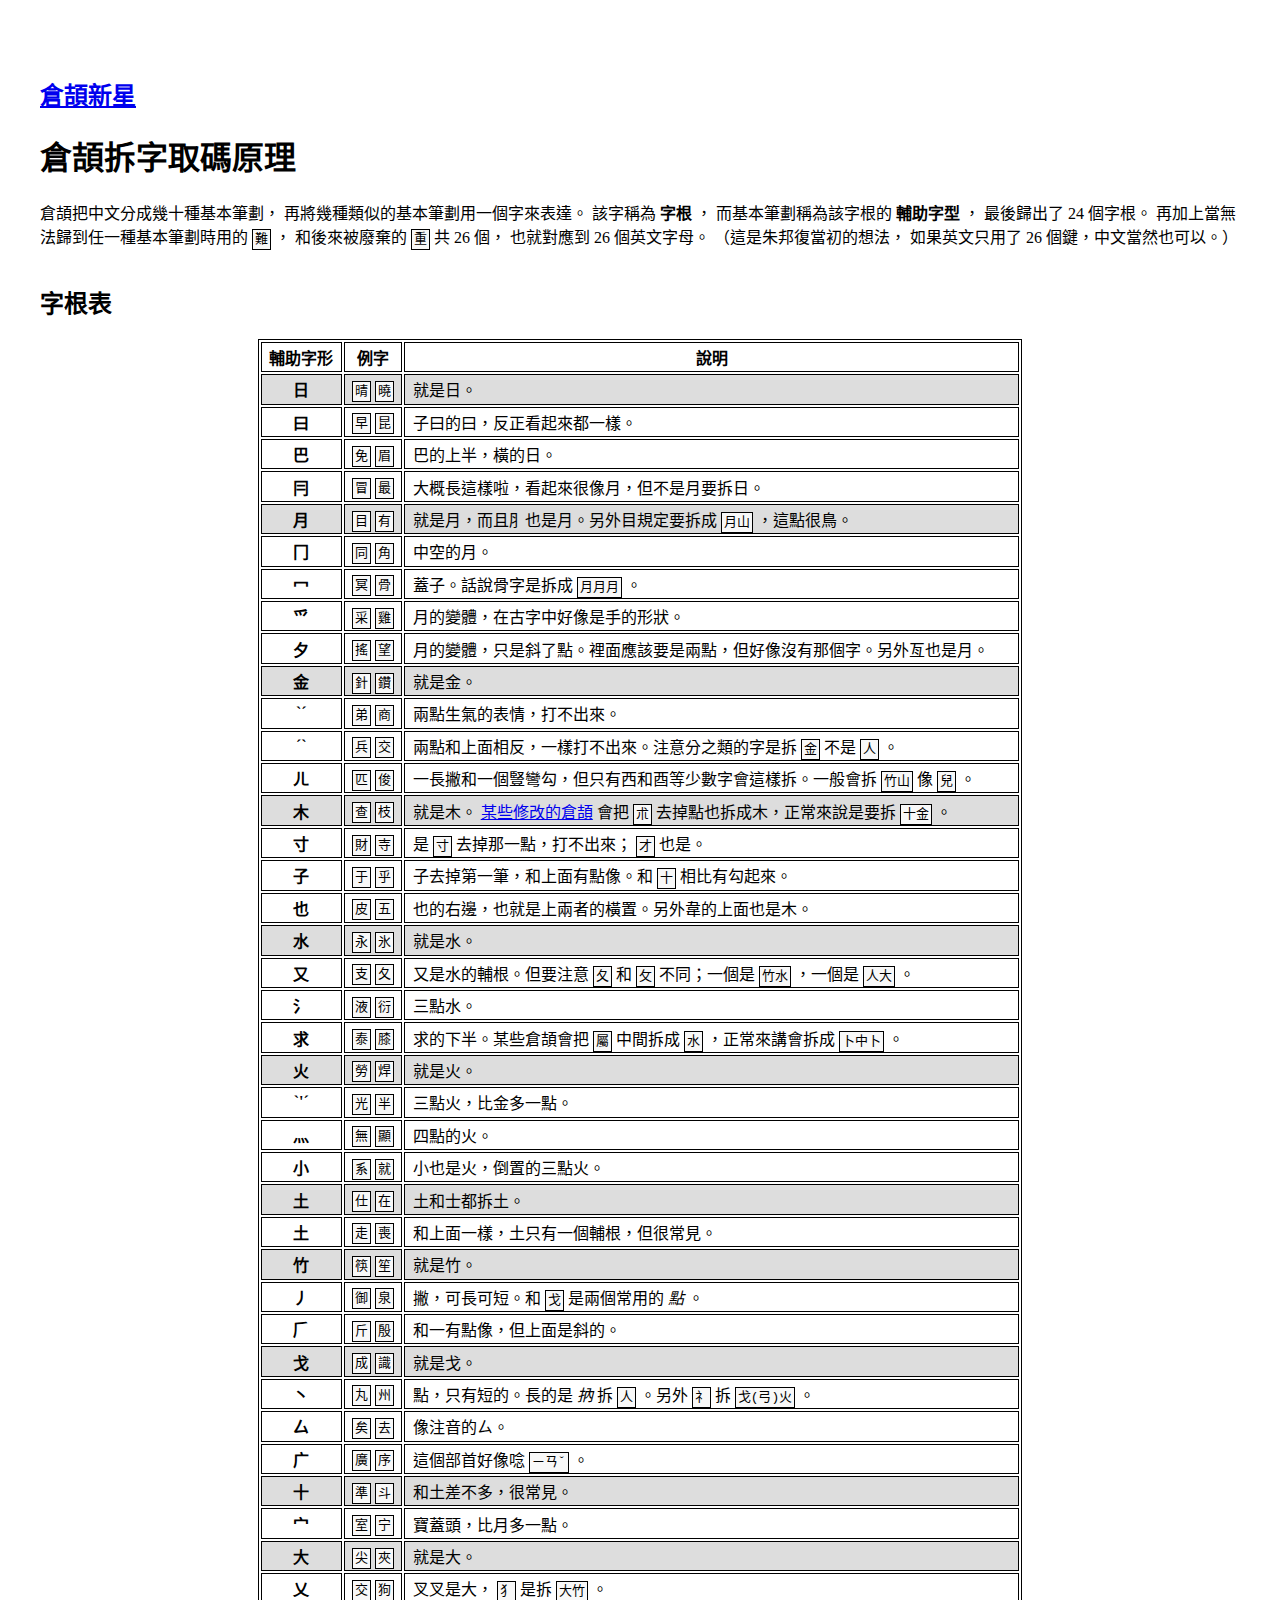
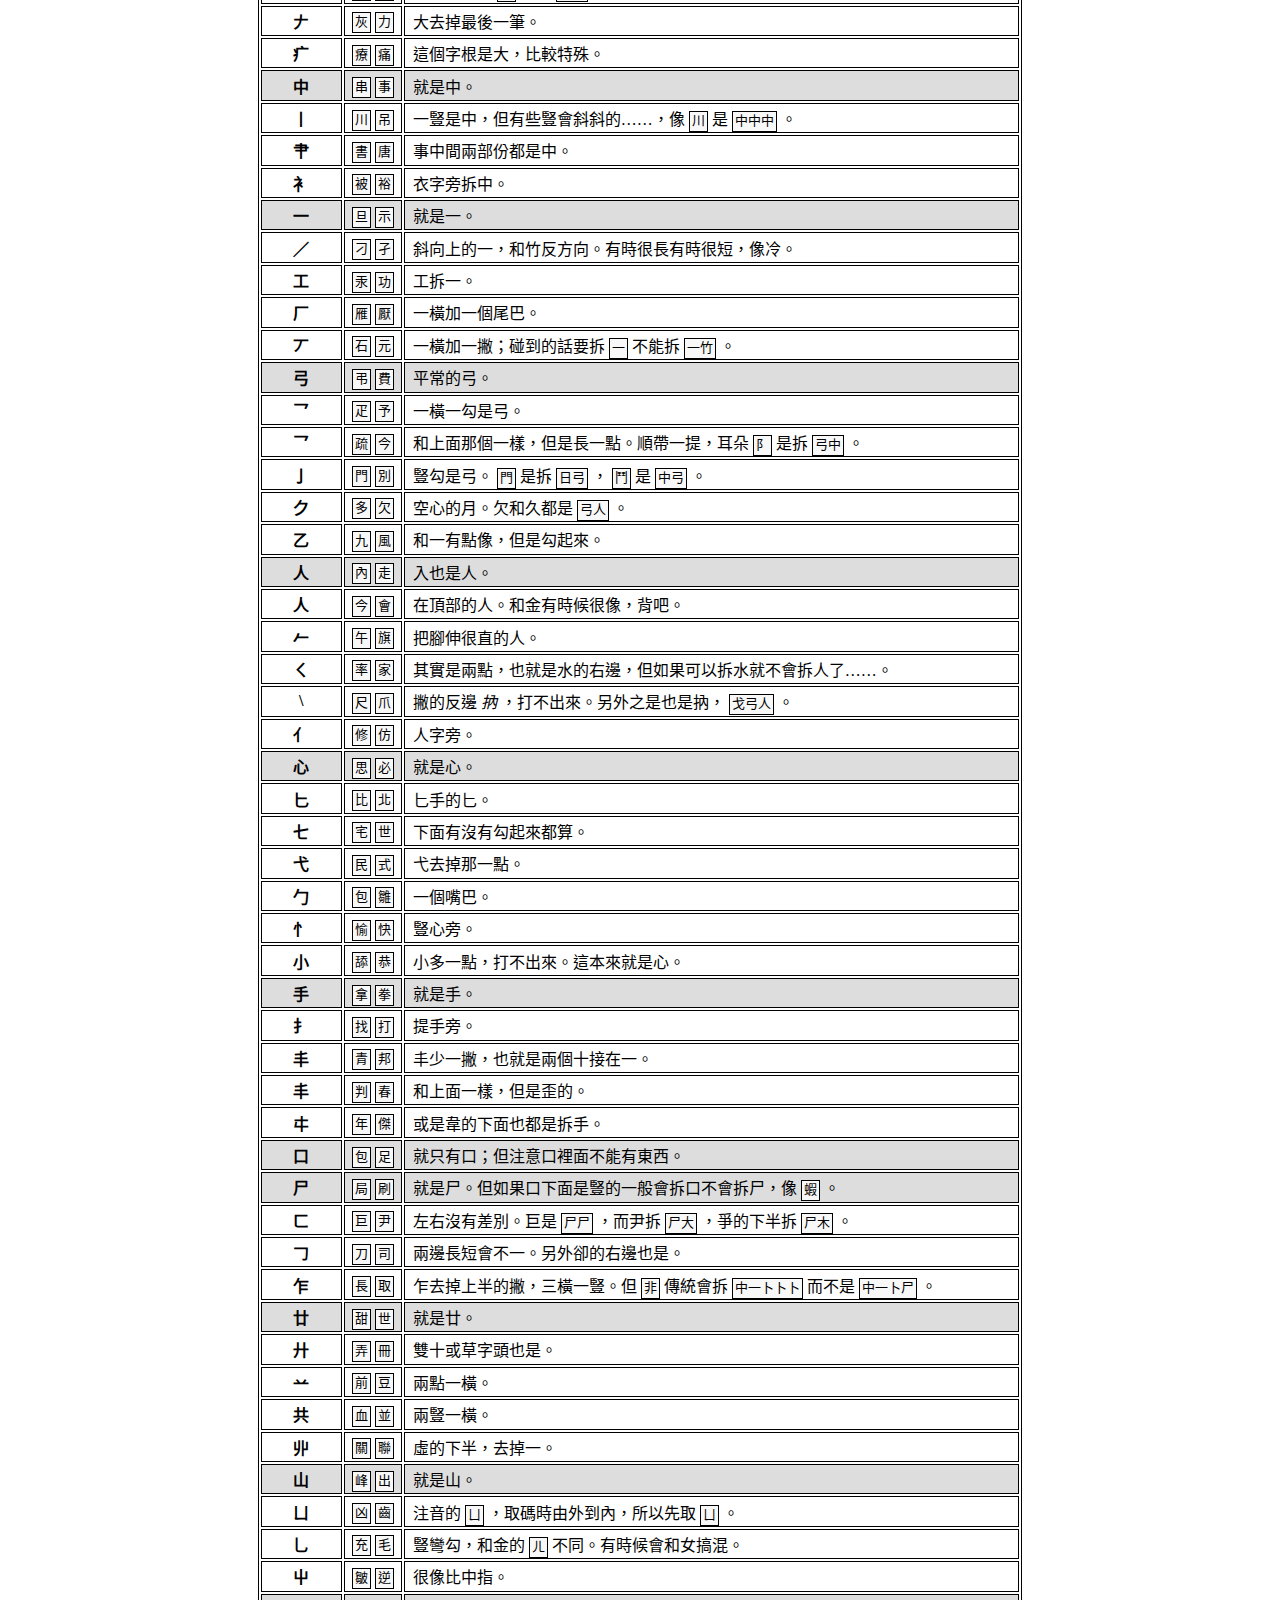
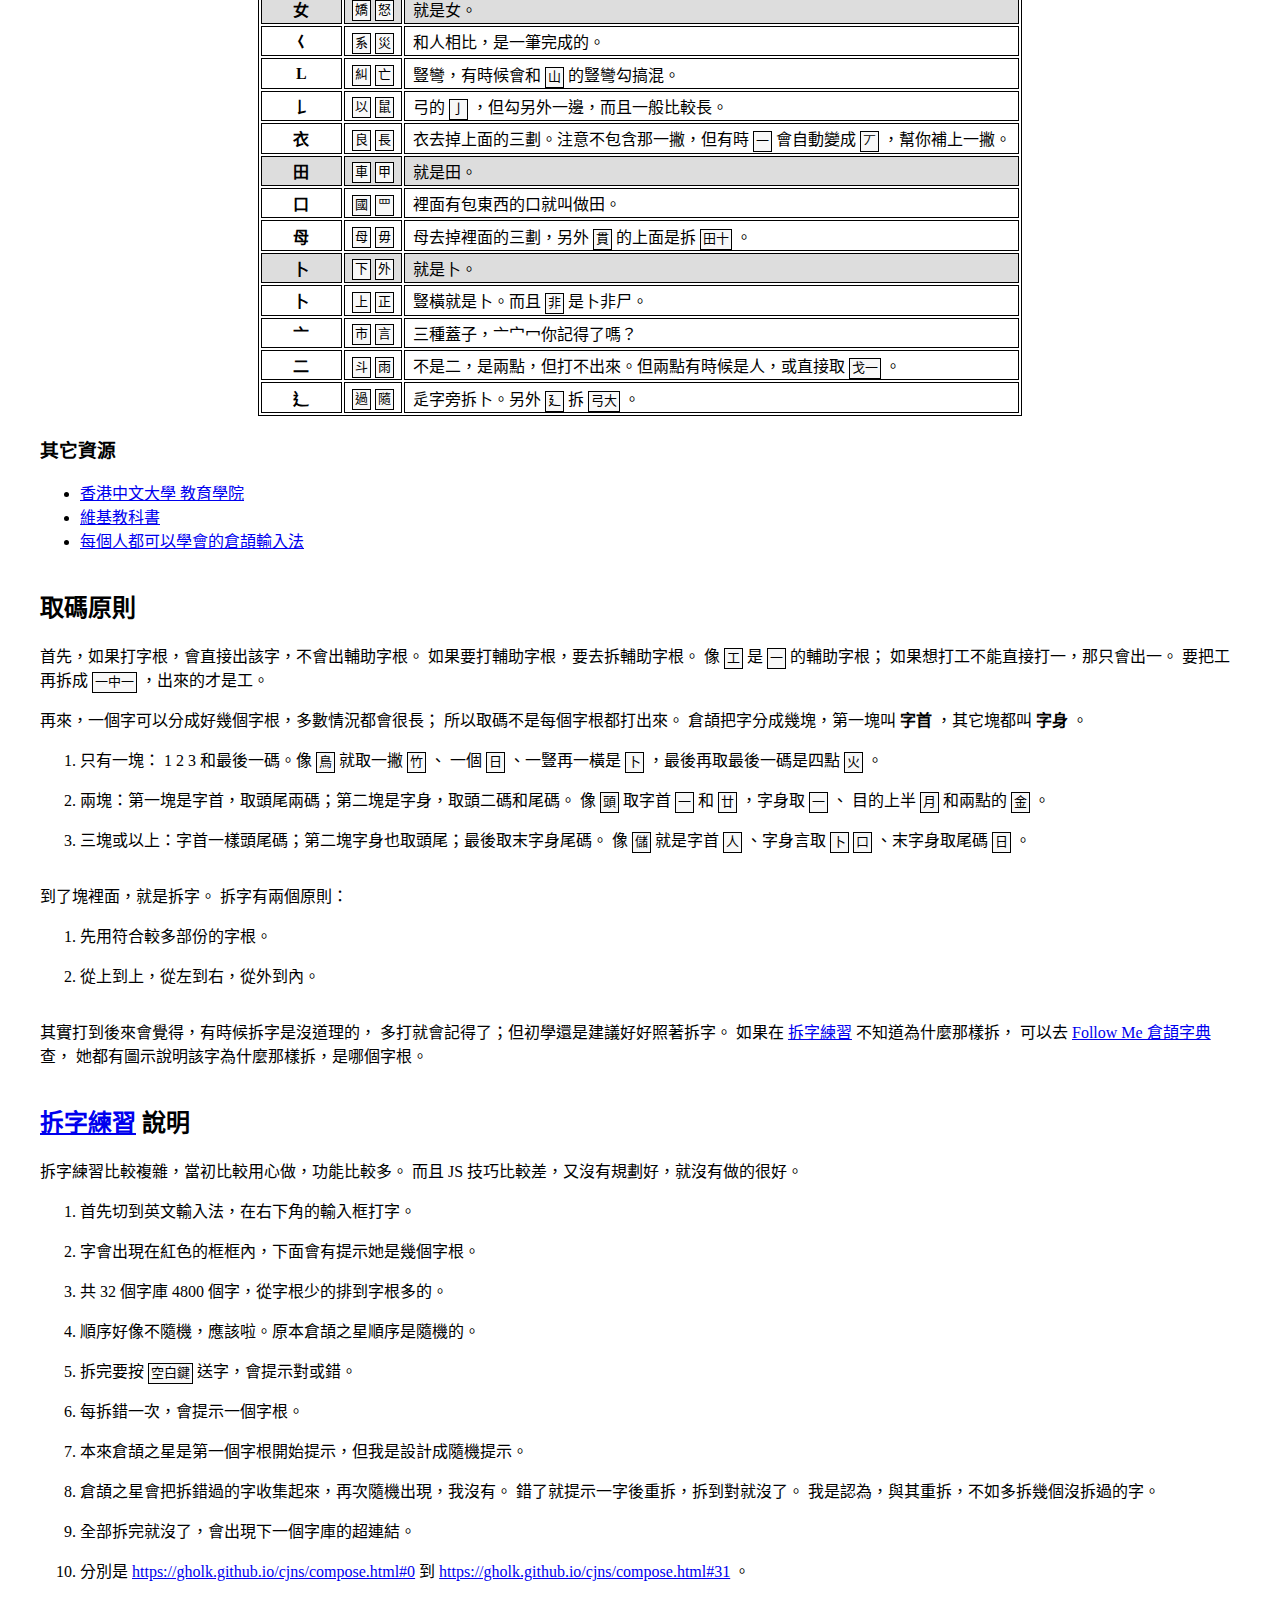
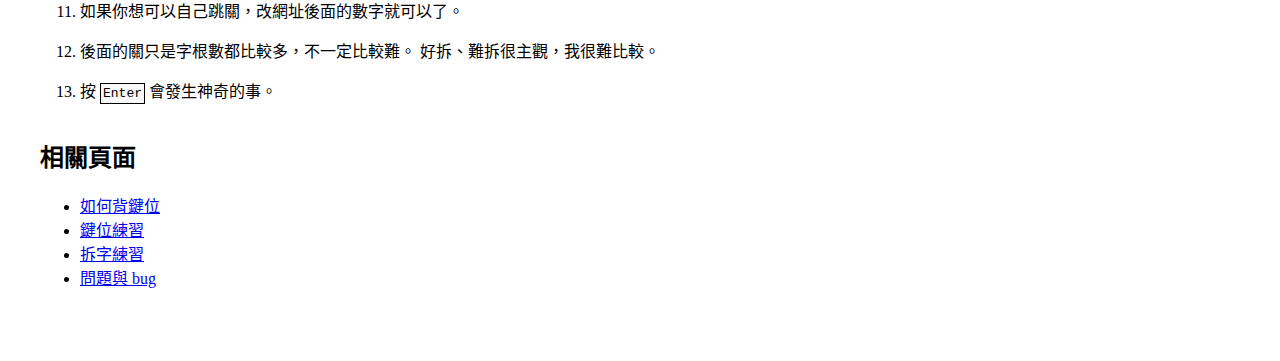
<file: compose.html>
<!DOCTYPE HTML>
<html lang="zh-TW" prefix="og: http://ogp.me/ns#">
<head>
<meta http-equiv="Content-Type" content="text/html; charset=UTF-8">
<meta charset="UTF-8">
<meta name="author" property="og:article:author" content="gholk">
<meta name="copyright" content="Common Creative">
<meta name="generator" content="vim, markdown">
<!-- 以上一般不用改，以下才要改。 -->

<!-- 後設資料 -->
<meta name="date" content="2016-08-29">
<meta name="keywords" property="og:article:tag" content="倉頡新星, 教學, 倉頡輸入法, 字根, 字首, 取碼, 拆字, 練習">
<meta property="og:description" name="description" content="倉頡拆字取碼原理。">
<link rel="prev" type="text/html" href="cangJieNewStar.html">
<link rel="next" type="text/html" href="key.html">
<link rel="index" type="text/html" href="index.html">

<!-- 和網頁位置有關 -->
<meta property="og:url" content="https://gholk.github.io/cjns/compose.html">
<!--link rel="icon" type="image/png" href="../icon.png"-->
<!--meta property="og:image" content="../icon.png"-->
<link rel="stylesheet" type="text/css" href="cjns.css">

<title> 倉頡拆字取碼原理 </title>
</head>
<body>

<header>
<h2> <a href="index.html">倉頡新星</a> </h2>
</header>

<h1> 倉頡拆字取碼原理 </h1>

<p>倉頡把中文分成幾十種基本筆劃，
再將幾種類似的基本筆劃用一個字來表達。
該字稱為 <strong>字根</strong> ，
而基本筆劃稱為該字根的 <strong>輔助字型</strong> ，
最後歸出了 24 個字根。
再加上當無法歸到任一種基本筆劃時用的 <code>難</code> ，
和後來被廢棄的 <code>重</code> 共 26 個，
也就對應到 26 個英文字母。
（這是朱邦復當初的想法，
如果英文只用了 26 個鍵，中文當然也可以。） </p>

<h2> 字根表 </h2>

<table>
<tr> <th>輔助字形  <th>例字  <th>說明
<tr class="characterElement"> <th>日 <td> <code>晴</code> <code>曉</code> <td>就是日。
<tr> <th>曰 <td> <code>早</code> <code>昆</code> <td>子曰的曰，反正看起來都一樣。
<tr> <th>巴 <td> <code>免</code> <code>眉</code> <td>巴的上半，橫的日。
<tr> <th>冃 <td> <code>冒</code> <code>最</code> <td>大概長這樣啦，看起來很像月，但不是月要拆日。
<tr class="characterElement"> <th>月 <td> <code>目</code> <code>有</code> <td>就是月，而且⺼也是月。另外目規定要拆成 <code>月山</code> ，這點很鳥。
<tr> <th>冂 <td> <code>同</code> <code>角</code> <td>中空的月。
<tr> <th>冖 <td> <code>冥</code> <code>骨</code> <td>蓋子。話說骨字是拆成 <code>月月月</code> 。
<tr> <th>爫 <td> <code>采</code> <code>雞</code> <td>月的變體，在古字中好像是手的形狀。
<tr> <th>夕 <td> <code>搖</code> <code>望</code> <td>月的變體，只是斜了點。裡面應該要是兩點，但好像沒有那個字。另外亙也是月。
<tr class="characterElement"> <th>金 <td> <code>針</code> <code>鑽</code> <td>就是金。
<tr> <th>ˋˊ <td> <code>弟</code> <code>商</code> <td>兩點生氣的表情，打不出來。
<tr> <th>ˊˋ <td> <code>兵</code> <code>交</code> <td>兩點和上面相反，一樣打不出來。注意分之類的字是拆 <code>金</code> 不是 <code>人</code> 。
<tr> <th>ㄦ <td> <code>匹</code> <code>俊</code> <td>一長撇和一個豎彎勾，但只有西和酉等少數字會這樣拆。一般會拆 <code>竹山</code> 像 <code>兒</code> 。
<tr class="characterElement"> <th>木 <td> <code>查</code> <code>枝</code> <td>就是木。 <a href="https://github.com/GHolk/loco#%E4%B8%8A%E6%A8%99%E5%80%89%E9%A0%A1-supcj">某些修改的倉頡</a> 會把 <code>朮</code> 去掉點也拆成木，正常來說是要拆 <code>十金</code> 。
<tr> <th>寸 <td> <code>財</code> <code>寺</code> <td>是 <code>寸</code> 去掉那一點，打不出來； <code>才</code> 也是。
<tr> <th>子 <td> <code>于</code> <code>乎</code> <td>子去掉第一筆，和上面有點像。和 <code>十</code> 相比有勾起來。
<tr> <th>也 <td> <code>皮</code> <code>五</code> <td>也的右邊，也就是上兩者的橫置。另外韋的上面也是木。
<tr class="characterElement"> <th>水 <td> <code>永</code> <code>氷</code> <td>就是水。
<tr> <th>又 <td> <code>支</code> <code>夂</code> <td>又是水的輔根。但要注意 <code>夂</code> 和 <code>攵</code> 不同；一個是 <code>竹水</code> ，一個是 <code>人大</code> 。
<tr> <th>氵 <td> <code>液</code> <code>衍</code> <td>三點水。
<tr> <th>求 <td> <code>泰</code> <code>膝</code> <td>求的下半。某些倉頡會把 <code>屬</code> 中間拆成 <code>水</code> ，正常來講會拆成 <code>卜中卜</code> 。
<tr class="characterElement"> <th>火 <td> <code>勞</code> <code>焊</code> <td>就是火。
<tr> <th>ˋ'ˊ <td> <code>光</code> <code>半</code> <td>三點火，比金多一點。
<tr> <th>灬 <td> <code>無</code> <code>顯</code> <td>四點的火。
<tr> <th>小 <td> <code>系</code> <code>就</code> <td>小也是火，倒置的三點火。
<tr class="characterElement"> <th>土 <td> <code>仕</code> <code>在</code> <td>土和士都拆土。
<tr> <th>土 <td> <code>走</code> <code>喪</code> <td>和上面一樣，土只有一個輔根，但很常見。
<tr class="characterElement"><th>竹 <td> <code>筷</code> <code>笙</code> <td>就是竹。
<tr> <th>丿 <td> <code>御</code> <code>泉</code> <td>撇，可長可短。和 <code>戈</code> 是兩個常用的 <em>點</em> 。
<tr> <th>𠂆 <td> <code>斤</code> <code>殷</code> <td>和一有點像，但上面是斜的。
<tr class="characterElement"><th>戈 <td> <code>成</code> <code>識</code> <td>就是戈。
<tr> <th>丶 <td> <code>丸</code> <code>州</code> <td>點，只有短的。長的是 <em>抐</em> 拆 <code>人</code> 。另外 <code>礻</code> 拆 <code>戈(弓)火</code> 。
<tr> <th>厶 <td> <code>矣</code> <code>去</code> <td>像注音的ㄙ。
<tr> <th>广 <td> <code>廣</code> <code>序</code> <td>這個部首好像唸 <code>ㄧㄢˇ</code> 。
<tr class="characterElement"> <th>十 <td> <code>準</code> <code>斗</code> <td>和土差不多，很常見。
<tr> <th>宀 <td> <code>室</code> <code>宁</code> <td>寶蓋頭，比月多一點。
<tr class="characterElement"> <th>大 <td> <code>尖</code> <code>夾</code> <td>就是大。
<tr> <th>乂 <td> <code>交</code> <code>狗</code> <td>叉叉是大， <code>犭</code> 是拆 <code>大竹</code> 。
<tr> <th>𠂇 <td> <code>灰</code> <code>力</code> <td>大去掉最後一筆。
<tr> <th>疒 <td> <code>療</code> <code>痛</code> <td>這個字根是大，比較特殊。
<tr class="characterElement"> <th>中 <td> <code>串</code> <code>事</code> <td>就是中。
<tr> <th>丨 <td> <code>川</code> <code>吊</code> <td>一豎是中，但有些豎會斜斜的……，像 <code>川</code> 是 <code>中中中</code> 。
<tr> <th>肀 <td> <code>書</code> <code>唐</code> <td>事中間兩部份都是中。
<tr> <th>衤 <td> <code>被</code> <code>裕</code> <td>衣字旁拆中。
<tr class="characterElement"> <th>一 <td> <code>旦</code> <code>示</code> <td>就是一。
<tr> <th>／ <td> <code>刁</code> <code>孑</code> <td>斜向上的一，和竹反方向。有時很長有時很短，像冷。
<tr> <th>工 <td> <code>汞</code> <code>功</code> <td>工拆一。
<tr> <th>厂 <td> <code>雁</code> <code>厭</code> <td>一橫加一個尾巴。
<tr> <th>丆 <td> <code>石</code> <code>元</code> <td>一橫加一撇；碰到的話要拆 <code>一</code> 不能拆 <code>一竹</code> 。
<tr class="characterElement"> <th>弓 <td> <code>弔</code> <code>費</code> <td>平常的弓。
<tr> <th>乛 <td> <code>疋</code> <code>予</code> <td>一橫一勾是弓。
<tr> <th>乛 <td> <code>疏</code> <code>今</code> <td>和上面那個一樣，但是長一點。順帶一提，耳朵 <code>阝</code> 是拆 <code>弓中</code> 。
<tr> <th>亅 <td> <code>門</code> <code>別</code> <td>豎勾是弓。 <code>門</code> 是拆 <code>日弓</code> ， <code>鬥</code> 是 <code>中弓</code> 。
<tr> <th>𠂊 <td> <code>多</code> <code>欠</code> <td>空心的月。欠和久都是 <code>弓人</code> 。
<tr> <th>乙 <td> <code>九</code> <code>風</code> <td>和一有點像，但是勾起來。
<tr class="characterElement"> <th>人 <td> <code>內</code> <code>走</code> <td>入也是人。
<tr> <th>人 <td> <code>今</code> <code>會</code> <td>在頂部的人。和金有時候很像，背吧。
<tr> <th>𠂉 <td> <code>午</code> <code>旗</code> <td>把腳伸很直的人。
<tr> <th>ㄑ <td> <code>率</code> <code>家</code> <td>其實是兩點，也就是水的右邊，但如果可以拆水就不會拆人了……。
<tr> <th>\ <td> <code>尺</code> <code>爪</code> <td>撇的反邊 <em>抐</em> ，打不出來。另外之是也是抐， <code>戈弓人</code> 。
<tr> <th>亻 <td> <code>修</code> <code>仿</code> <td>人字旁。
<tr class="characterElement"> <th>心 <td> <code>思</code> <code>必</code> <td>就是心。
<tr> <th>匕 <td> <code>比</code> <code>北</code> <td>匕手的匕。
<tr> <th>七 <td> <code>宅</code> <code>世</code> <td>下面有沒有勾起來都算。
<tr> <th>弋 <td> <code>民</code> <code>式</code> <td>弋去掉那一點。
<tr> <th>勹 <td> <code>包</code> <code>雛</code> <td>一個嘴巴。
<tr> <th>忄 <td> <code>愉</code> <code>快</code> <td>豎心旁。
<tr> <th>小 <td> <code>舔</code> <code>恭</code> <td>小多一點，打不出來。這本來就是心。
<tr class="characterElement"> <th>手 <td> <code>拿</code> <code>拳</code> <td>就是手。
<tr> <th>扌 <td> <code>找</code> <code>打</code> <td>提手旁。
<tr> <th>丰 <td> <code>青</code> <code>邦</code> <td>丰少一撇，也就是兩個十接在一。
<tr> <th>丰 <td> <code>判</code> <code>春</code> <td>和上面一樣，但是歪的。
<tr> <th>㐄 <td> <code>年</code> <code>傑</code> <td>或是韋的下面也都是拆手。
<tr class="characterElement"> <th>口 <td> <code>包</code> <code>足</code> <td>就只有口；但注意口裡面不能有東西。
<tr class="characterElement"> <th>尸 <td> <code>局</code> <code>刷</code> <td>就是尸。但如果口下面是豎的一般會拆口不會拆尸，像 <code>蝦</code> 。
<tr> <th>ㄈ <td> <code>巨</code> <code>尹</code> <td>左右沒有差別。巨是 <code>尸尸</code> ，而尹拆 <code>尸大</code> ，爭的下半拆 <code>尸木</code> 。
<tr> <th>𠃌 <td> <code>刀</code> <code>司</code> <td>兩邊長短會不一。另外卻的右邊也是。
<tr> <th>乍 <td> <code>長</code> <code>取</code> <td>乍去掉上半的撇，三橫一豎。但 <code>非</code> 傳統會拆 <code>中一卜卜卜</code> 而不是 <code>中一卜尸</code> 。
<tr class="characterElement"> <th>廿 <td> <code>甜</code> <code>世</code> <td>就是廿。
<tr> <th>廾 <td> <code>弄</code> <code>冊</code> <td>雙十或草字頭也是。
<tr> <th>䒑 <td> <code>前</code> <code>豆</code> <td>兩點一橫。
<tr> <th>共 <td> <code>血</code> <code>並</code> <td>兩豎一橫。
<tr> <th>丱 <td> <code>關</code> <code>聯</code> <td>虛的下半，去掉一。
<tr class="characterElement"> <th>山 <td> <code>峰</code> <code>出</code> <td>就是山。
<tr> <th>ㄩ <td> <code>凶</code> <code>齒</code> <td>注音的 <code>ㄩ</code> ，取碼時由外到內，所以先取 <code>ㄩ</code> 。
<tr> <th>乚 <td> <code>充</code> <code>毛</code> <td>豎彎勾，和金的 <code>ㄦ</code> 不同。有時候會和女搞混。
<tr> <th>屮 <td> <code>皺</code> <code>逆</code> <td>很像比中指。
<tr class="characterElement"> <th>女 <td> <code>嬌</code> <code>怒</code> <td>就是女。
<tr> <th>𡿨 <td> <code>系</code> <code>災</code> <td>和人相比，是一筆完成的。
<tr> <th>L <td> <code>糾</code> <code>亡</code> <td>豎彎，有時候會和 <code>山</code> 的豎彎勾搞混。
<tr> <th>𠄌 <td> <code>以</code> <code>鼠</code> <td>弓的 <code>亅</code> ，但勾另外一邊，而且一般比較長。
<tr> <th>衣 <td> <code>良</code> <code>長</code> <td>衣去掉上面的三劃。注意不包含那一撇，但有時 <code>一</code> 會自動變成 <code>丆</code> ，幫你補上一撇。
<tr class="characterElement"> <th>田 <td> <code>車</code> <code>甲</code> <td>就是田。
<tr> <th>口 <td> <code>國</code> <code>罒</code> <td>裡面有包東西的口就叫做田。
<tr> <th>母 <td> <code>母</code> <code>毋</code> <td>母去掉裡面的三劃，另外 <code>貫</code> 的上面是拆 <code>田十</code> 。
<tr class="characterElement"> <th>卜 <td> <code>下</code> <code>外</code> <td>就是卜。
<tr> <th>卜 <td> <code>上</code> <code>正</code> <td>豎橫就是卜。而且 <code>非</code> 是卜非尸。
<tr> <th>亠 <td> <code>市</code> <code>言</code> <td>三種蓋子，亠宀冖你記得了嗎？
<tr> <th>二 <td> <code>斗</code> <code>雨</code> <td>不是二，是兩點，但打不出來。但兩點有時候是人，或直接取 <code>戈一</code> 。
<tr> <th>辶 <td> <code>過</code> <code>隨</code> <td>辵字旁拆卜。另外 <code>廴</code> 拆 <code>弓大</code> 。
</table>
<h3> 其它資源 </h3>

<ul>
<li> <a href="http://www.fed.cuhk.edu.hk/readwrite/typing/classification.htm">香港中文大學 教育學院</a> </li>
<li> <a href="https://zh.wikibooks.org/zh-tw/%E5%80%89%E9%A0%A1%E8%BC%B8%E5%85%A5%E6%B3%95/%E5%80%89%E9%A0%A1%E5%AD%97%E6%AF%8D%E8%88%87%E8%BC%94%E5%8A%A9%E5%AD%97%E5%BD%A2">維基教科書</a> </li>
<li> <a href="http://ahhafree.blogspot.tw/2012/09/1.html">每個人都可以學會的倉頡輸入法</a> </li>
</ul>

<h2> 取碼原則 </h2>

<p>首先，如果打字根，會直接出該字，不會出輔助字根。
如果要打輔助字根，要去拆輔助字根。
像 <code>工</code> 是 <code>一</code> 的輔助字根；
如果想打工不能直接打一，那只會出一。
要把工再拆成 <code>一中一</code> ，出來的才是工。 </p>

<p>再來，一個字可以分成好幾個字根，多數情況都會很長；
所以取碼不是每個字根都打出來。
倉頡把字分成幾塊，第一塊叫 <strong>字首</strong> ，其它塊都叫 <strong>字身</strong> 。 </p>

<ol>
<li><p>只有一塊： 1 2 3 和最後一碼。像 <code>鳥</code> 就取一撇 <code>竹</code> 、
一個 <code>日</code> 、一豎再一橫是 <code>卜</code> ，最後再取最後一碼是四點 <code>火</code> 。 </p></li>
<li><p>兩塊：第一塊是字首，取頭尾兩碼；第二塊是字身，取頭二碼和尾碼。
像 <code>頭</code> 取字首 <code>一</code> 和 <code>廿</code> ，字身取 <code>一</code> 、 目的上半 <code>月</code> 
和兩點的 <code>金</code> 。 </p></li>
<li><p>三塊或以上：字首一樣頭尾碼；第二塊字身也取頭尾；最後取末字身尾碼。
像 <code>儲</code> 就是字首 <code>人</code> 、字身言取 <code>卜</code> <code>口</code> 、末字身取尾碼 <code>日</code> 。 </p></li>
</ol>

<p>到了塊裡面，就是拆字。
拆字有兩個原則： </p>

<ol>
<li><p>先用符合較多部份的字根。 </p></li>
<li><p>從上到上，從左到右，從外到內。 </p></li>
</ol>

<p>其實打到後來會覺得，有時候拆字是沒道理的，
多打就會記得了；但初學還是建議好好照著拆字。
如果在 <a href="composeExercise.html">拆字練習</a> 不知道為什麼那樣拆，
可以去 <a href="http://input.foruto.com/cccls/cjzd.html">Follow Me 倉頡字典</a> 查，
她都有圖示說明該字為什麼那樣拆，是哪個字根。 </p>


<h2 id="exercise"> <a href="composeExercise.html">拆字練習</a> 說明 </h2>

<p>拆字練習比較複雜，當初比較用心做，功能比較多。
而且 JS 技巧比較差，又沒有規劃好，就沒有做的很好。 </p>

<ol>
<li><p>首先切到英文輸入法，在右下角的輸入框打字。 </p></li>
<li><p>字會出現在紅色的框框內，下面會有提示她是幾個字根。 </p></li>
<li><p>共 32 個字庫 4800 個字，從字根少的排到字根多的。 </p></li>
<li><p>順序好像不隨機，應該啦。原本倉頡之星順序是隨機的。 </p></li>
<li><p>拆完要按 <code>空白鍵</code> 送字，會提示對或錯。 </p></li>
<li><p>每拆錯一次，會提示一個字根。 </p></li>
<li><p>本來倉頡之星是第一個字根開始提示，但我是設計成隨機提示。 </p></li>
<li><p>倉頡之星會把拆錯過的字收集起來，再次隨機出現，我沒有。
錯了就提示一字後重拆，拆到對就沒了。
我是認為，與其重拆，不如多拆幾個沒拆過的字。 </p></li>
<li><p>全部拆完就沒了，會出現下一個字庫的超連結。 </p></li>
<li><p>分別是 <a href="https://gholk.github.io/cjns/compose.html#0">https://gholk.github.io/cjns/compose.html#0</a> 到 
<a href="https://gholk.github.io/cjns/compose.html#31">https://gholk.github.io/cjns/compose.html#31</a> 。 </p></li>
<li><p>如果你想可以自己跳關，改網址後面的數字就可以了。 </p></li>
<li><p>後面的關只是字根數都比較多，不一定比較難。
好拆、難拆很主觀，我很難比較。 </p></li>
<li><p>按 <code>Enter</code> 會發生神奇的事。 </p></li>
</ol>



<h2> 相關頁面 </h2>
<ul>
<li> <a href="key.html">如何背鍵位</a> </li>
<li> <a href="keyExercise.html">鍵位練習</a> </li>
<li> <a href="composeExercise.html">拆字練習</a> </li>
<li> <a href="index.html#disqus_thread">問題與 bug</a> </li>
</ul>

</body>
</html>
</file>
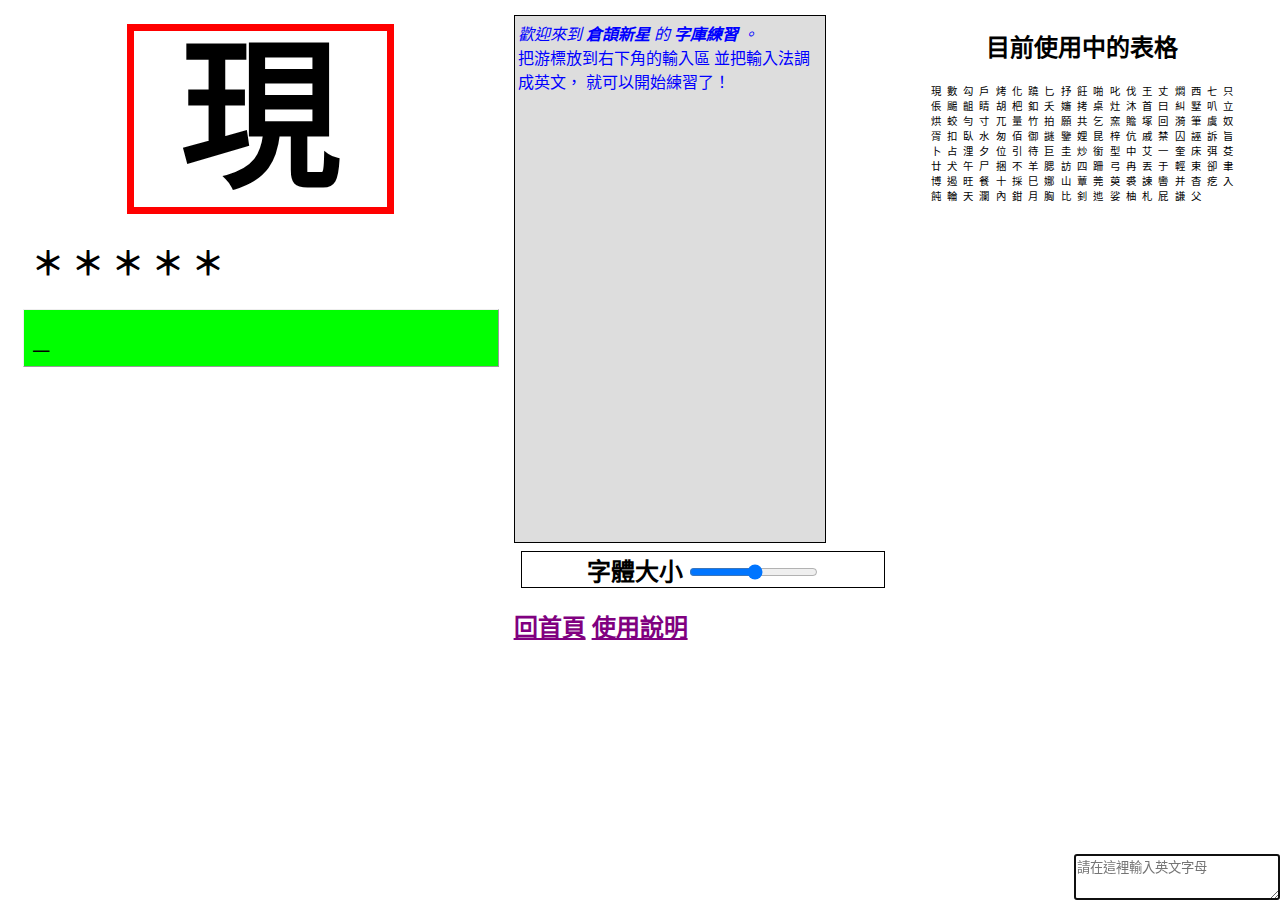
<file: composeExercise.html>
<!DOCTYPE HTML>
<html lang="zh-TW" prefix="og: http://ogp.me/ns#">
<head>
<meta http-equiv="Content-Type" content="text/html; charset=UTF-8">
<meta charset="UTF-8">
<meta name="author" property="og:article:author" content="c34031328">
<meta name="copyright" content="Common Creative">
<meta name="generator" content="vim">
<!-- 來自 escape 的 meta -->
<!-- 以上一般不用改，以下才要改。 -->

<!-- 後設資料 -->
<meta name="date" content="2016-08-25">
<meta name="keywords" property="og:article:tag" content="倉頡新星, 倉頡輸入法, cj, 練習, 教學, 拆字">
<meta property="og:description" name="description" content="用 HTML + CSS + JS 做的倉頡輸入法拆字練習軟體。">

<!-- 和網頁位置有關 -->
<meta property="og:url" content="http://gholk.github.io/cjns/exercise.html">
<!--link rel="icon" type="image/png" href="../icon.png"-->
<!--meta property="og:image" content="../icon.png"-->
<link rel="stylesheet" type="text/css" href="composeExercise.css">

<title> 倉頡新星 字庫練習 </title>
</head>
<body>

<div id="questContainer">

<h1 title="ahqm" id="quest">星</h1>
<div id="hint">＊＊＊＊</div>

<span id="visual">_</span>

<textarea id="input" placeholder="請在這裡輸入英文字母">
</textarea>

</div>

<div id="middleContainer">

<div id="respond">
<p class="system">
  <em>
    歡迎來到 <strong>倉頡新星</strong>
    的 <strong>字庫練習</strong> 。
  </em>
</p>
<p class="system">
  把游標放到右下角的輸入區
  並把輸入法調成英文，
  就可以開始練習了！
</p>

  <div id="respondMaterial">
    <p>偷偷告訢你，用冒號開頭可以和我對話。</p>
    <p>要按 Enter 鍵才會送出對話喔。</p>
    <p>其實不用用冒號也可以送字啦。</p>
    <p>字體可以用控制條調大小。</p>
    <p>唉……，一直喊對錯對錯也是很累的。</p>
    <p>不然你來喊，我來打。</p>
    <p>哈哈，怎麼可能啊！</p>
  </div>
  
  <div id="chatBack">
    <p>哈哈，你說話了！</p>
    <p>哦！</p>
	<p>好喔。</p>
    <p>嗯嗯。</p>
    <p>真的嗎？</p>
    <p>哈哈，先洗澡。</p>
  </div>

  <div id="nextStage">
    <p>
      恭喜你完成本字庫！
	</p>
	<p>
      這是第 tableId 個字庫，
      還有 leftTable 個字庫等著你。
	</p>
	<p>
      歡迎挑戰 <a href="#nextTableId">第 nextTableId 個字庫</a> ！
	</p>
	<p>恭喜，你已經完成常用共 4808 字的練習了！</p>
  </div>
</div>

<div id="fontPx">
<h2>字體大小</h2>
<input type="range" min="1" max="28" />
</div>

<h2> <a href="index.html">回首頁</a> 
 <a href="compose.html#exercise">使用說明</a> </h2>

</div>

<div id="characterContainer">


<!--iframe src="JavaScript:''">
<p class="system">您無福享受啦！</p>
</iframe>
<input id="convientNavigate" type="text" /-->

<h2 id="characterHead">目前使用中的表格</h2>

<pre id="characterUse">
夫 佳 兵 者 不 祥 之 器 
物 或 惡 之 故 有 道 者 不 處 
君 子 居 則 貴 左 用 兵 則 貴 右 
兵 者 不 祥 之 器 非 君 子 之 器 不 得 已 而 用 之 恬 淡 爲 上 
勝 而 不 美 而 美 之 者 是 樂 殺 人 夫 樂 殺 人 者 則 不 可 以 得 志 於 天 下 矣 
吉 事 尚 左 凶 事 尚 右 偏 將 軍 居 左 上 將 軍 居 右 言 以 喪 禮 處 之 
殺 人 之 衆 以 哀 悲 泣 之 戰 勝 以 喪 禮 處 之 
</pre>

<div id="character">
<pre id="0">
現mgbuu
數lvok
勾pi
戶hs
烤fjks
化op
蹺rmggu
匕uh
抒qnin
飪oihg
啪rqha
叱rp
伐oi
王mg
丈jk
燜fanp
西mcw
七ju
只rc
倀osmv
颺hnamh
齟yubm
睛buqmb
胡jrb
杷dau
釦cr
夭hk
嬸vjhw
拷qjks
桌yad
灶fg
沐ed
首thbu
曰a
糾vfvl
墅wng
叭rc
立yt
烘ftc
蛟liyck
勻pim
寸di
兀mu
量amwg
竹h
拍qha
願mfmbc
共tc
乞on
窯jctgf
贍bcncr
塚gbmo
回wr
漪ekhr
筆hlq
虞yprvk
奴ve
胥nob
扣qr
臥slo
水e
匆pkk
佰oma
御hooml
謎yryfd
鑒swc
娌vwg
昆app
梓dytj
伉oyhn
戚ihymf
禁ddmmf
囚wo
誣yrmoo
訴yrhmy
旨pa
卜y
占yr
浬ewg
夕ni
位oyt
引nl
待hogdi
巨ss
圭gg
炒ffh
銜hocmn
型mng
中l
艾tk
一m
奎kgg
床id
弭nsj
芟thne
廿t
犬ik
午oj
尸s
捆qwd
不mf
羊tq
腮bwp
訪yryhs
四wc
跚rmbt
弓n
冉gb
丟hgi
于md
輕jjmvm
束dl
卻crsl
聿lq
博jibi
遏yapv
旺amg
餐yeoiv
十j
採qbd
巳ru
娜vsql
山u
蕈tmwj
莞tjmu
萸thxo
裘ieyhv
諫yrdwf
轡vfr
并tt
杳da
疙kon
入oh
飩oipu
輪jjomb
天mk
瀾eanw
內ob
鉗ctm
月b
胸bpuk
比pp
釗cln
迆ypd
娑ehv
柚dlw
札du
屁spp
謙yrtxc
父ck
</pre>

<pre id="1">
仲ol
瑛mgtlk
才dh
璋mgytj
銷cfb
豆mrt
恐mnp
超goshr
佐okm
強nili
終vfhey
製hnyhv
尼sp
縱vfhoo
干mj
跪rmnmu
娼vaa
昌aa
挖qjcn
弒kcipm
趟gofbr
舂qkhx
訕yru
下my
粹fdyoj
匹sc
疚kno
刀sh
暫jla
田w
堵gjka
串ll
屎sfd
口r
鷺rrhaf
細vfw
九kn
么hi
豪yrbo
舊togx
舌hjr
驃sfmwf
梱dwd
的hapi
屠sjka
卅tj
躉twbo
婆eev
琍mghdn
常fbrlb
冽immnn
艮av
枸dpr
配mwsu
灰kf
傷ooah
捂qmmr
升ht
甥hmwks
鸞vfhaf
錢cii
丑ng
裂mnyhv
汁ej
荊tmtn
鏝cawe
舒ornin
巖urrk
仄mo
心p
貢mbuc
盟abbt
誦yrnib
勦vdks
宿joma
千hj
右kr
按qjv
台ir
久no
閱ancru
方yhs
禦hlmmf
嘻rgrr
人o
策hdb
弔nl
瓷iomvn
翕omrm
差tqm
戎ij
獐khytj
妯vlw
斗yj
耆jpa
炸fhs
鸚bvhaf
沿ecr
沱ejp
遭ytwa
函nue
彎vfn
柱dyg
拓qmr
蘗tsjd
箝hqtm
準egj
戈i
芙tqo
嬤vidi
瘩ktor
木d
褂lggy
攘qyrv
熄fhup
歸hmsmb
貉bhher
惻pbcn
陵nlgce
返yhe
旋ysono
促oryo
誓qlymr
汀emn
磬gemr
犒hqyrb
問anr
徇hopa
洪etc
騷sfeii
牽yvbq
仙ou
金c
怨nup
胄lwb
冒abu
什oj
怕pha
乙nu
塭gwot
倆omlb
屹uon
八ho
繡vflx
啣roml
指qpa
飢oihn
土g
嫦vfbb
叵sr
</pre>

<pre id="2">
佾ocb
梁eid
煌fhag
怔pmym
鱷nfmgr
絮vrvif
坊gyhs
呆rd
女v
智ora
音yta
疤kau
屆sug
康ile
諉yrhdv
洌emnn
奕yck
杭dyhn
幹jjomj
且bm
胎bir
叔yfe
養toiav
魔idhi
農twmmv
顫ymmbc
注eyg
嘉grtr
摘qycb
遘yttb
目bu
汐eni
亟mem
郵hmnl
餒oibv
乃nhs
旗ysotc
浩ehgr
圯gru
掃qsmb
忽php
犖ffbhq
泣eyt
艙hyoir
德hojwp
笙hhqm
縑vftxc
篤hsqf
麴jnpfd
妣vpp
盾hjbu
汝ev
辮yjvfj
辨yjilj
獵khvvv
噪rrrd
支je
癢ktov
帶kpblb
笨hdm
春qka
淮eog
平mfj
弁it
篩hhrb
屋smig
摯giq
弘ni
朋bb
氾esu
弩ven
黯wfyta
火f
俊oice
穴jc
崔uog
噙royb
滂eybs
抖qyj
童ytwg
爻kk
裳fbryv
淨ebsd
卑hhj
領oimbc
窒jcmig
軻jjmnr
晴aqmb
醒mwahm
棄yitd
捉qryo
賺bctxc
厝mta
閨angg
掌fbrq
針cj
舢hyu
伙of
類fkmbc
置wljbm
蜂lihej
丹by
炙bf
螞lisqf
秦qkhd
趴rmc
愎poae
幸gtj
慚pjjl
萬twlb
斤hml
殖mnjbm
褐lapv
媒vtmd
肚bg
齪yuryo
日a
垠gav
復hooae
剿vdln
東dw
暈abjj
凡hni
患llp
快pdk
紉vfshi
迅ynj
驕sfhkb
刃shi
厥mtuo
黔wfoin
綑vfwd
洋etq
齦yuav
套ksmi
懲hkp
諺yryhh
福ifmrw
硯mrbuu
塹jlg
傑onqd
丫cl
朵hnd
汨ea
囀rjji
闌andwf
大k
峭ufb
佳ogg
菰tndo
</pre>

<pre id="3">
公ci
因wk
錐cog
式ipm
北lmp
彙vmbwd
戾hsik
瞭bukcf
防nlyhs
孝jknd
扶qqo
嗡rcim
仆oy
摔qyij
巧mmvs
謗yrybs
汽eomn
惑imp
士jm
播qhdw
左km
埂gmlk
嘶rtcl
六yc
總vfhwp
搜qhxe
甜hrtm
俟oiok
廉itxc
沁ep
友ke
瑣mgfbc
淺eii
擔qncr
張nsmv
羚tqoii
素qmvif
孔ndu
緬vfmwl
鏑cycb
瓊mgnbe
嘆rtlo
閃ano
蝨njlii
林dd
裨lhhj
哭rrik
功mks
庇ipp
肺bjb
蜢lindt
悶anp
擺qwlp
供otc
沖el
勗abms
做ojrk
旬pa
尖fk
雷mbw
早aj
矓buybp
氳onwot
急nsp
吝ykr
旌ysohm
掙qbsd
幅lbmrw
鄙rwnl
黛opwgf
訝yrmvh
彫brhhh
轎jjhkb
枯djr
奸vmj
詆yrhpm
若tkr
募taks
冊bt
砭mrhio
尤iku
果wd
髦shhqu
蒐thi
孟ndbt
上ym
禍ifbbr
劍ooln
貂bhshr
乎hfd
窖jchgr
弛npd
肢bje
邦qjnl
凶uk
坩gtm
根dav
響vlyta
技qje
耍mbv
箕htmc
悲lyp
齊yx
捏qhxm
證yrnot
氯onvne
關anvit
叫rvl
</pre>

<pre id="4">
哂rmcw
踵rmhjg
樺dtmj
後hovie
叛fqhe
戀vfp
要mwv
京yrf
咸ihmr
貨opbuc
愚wbp
專jidi
逆ytu
茶tod
麥joni
捐qrb
摒qstt
輻jjmrw
揆qnok
剛buln
利hdln
遊yysd
袈kryhv
涓erb
板dhe
偌otkr
慶ixe
蟒litit
甫ijb
沮ebm
舀bhx
鉛ccr
茅tnih
悖pjbd
蝶liptd
殼gnhne
衡honkn
彪yuhhh
舉hcq
釣cpi
足ryo
段hjhne
</pre>

<pre id="5">
瀨edlc
陽nlamh
拙quu
幣fklb
出uu
云mmi
爆fate
惚pphp
繞vfggu
騖nksqf
皎hayck
跨rmkms
維vfog
容jcor
耳sj
甘tm
李dnd
居sjr
治eir
鋅cytj
譴yrylr
吐rg
吾mmr
鈍cpu
望ybhg
擎tkq
韌dqshi
訛yrop
夢twln
喱rmwg
希kklb
魘mkhi
賓jmhc
馨gehda
廠ifbk
估ojr
示mmf
送ytk
怵pijc
靜qbbsd
曲tw
乍hs
余omd
析dhml
翅jesmm
蹣rmtlb
楠djbj
鷗srhaf
織vfyia
逗ymrt
炊fno
咫sorc
肛bm
鏃cysk
徒hogyo
文yk
栽jid
仳opp
羹tgftk
嵌utmo
朮ijc
戰rji
妞vng
軔jjshi
蚣lici
光fmu
匡smg
尺so
旦am
谷cor
朗iib
乩yru
胞bpru
末dj
窘jcskr
交yck
帚smblb
刈kln
奚bvik
蒸tnef
如vr
綺vfkmr
邁ytwb
鵲tahaf
冰ime
倘ofbr
楫drsj
悠okp
車jwj
庵iklu
鼎buvml
碰mrttc
蟲lilii
合omr
儒ombb
櫥digi
姜tgv
彆fkn
塵ipg
敲ybye
淑eyfe
濛etbo
兇ukhu
嫣vmyf
卓yaj
爭bsd
控qjcm
咎hor
無otf
臚bypt
黴houfk
葵tnok
展stv
凰hnhag
然bkf
驗sfomo
世pt
雌ympog
蟋lihdp
巴au
攻mok
蚤eilmi
蚪liyj
間ana
胭bwk
耀fusmg
牝hqp
殤mnoah
畔wfq
榷dobg
塊ghi
本dm
錨ctw
穡hdgow
彝vmfft
住oyg
星ahqm
警tkymr
緣vfvno
米fd
邑rau
梵ddhni
罈oumwj
甲wl
暮taka
曹twa
伴ofq
悉hdp
酋tcwm
昔ta
</pre>

<pre id="6">
萵tbbr
寐jvmd
地gpd
蠕limbb
啖rff
匪slmy
靼tjam
啻yblbr
諒yryrf
豌mtjnu
暢llamh
程hdrhg
軀hhsrr
妒vhs
炭umf
鵑rbhaf
決edk
吃ron
煬famh
淘epou
苗tw
蛹linib
竟ytahu
譯yrwlj
安jv
評yrmfj
蚌liqj
肅lx
嘈rtwa
俚owg
泌eph
用bq
銼coog
里wg
棚dbb
熔fjcr
小nc
械dit
輔jjijb
烊ftq
泗ewc
甸pw
桀nqd
淡eff
渾ebjj
師hrmlb
白ha
成ihs
骸bbyvo
徙hoylo
棒dqkq
宅jhp
津elq
滔ebhx
睦bugcg
鮑nfpru
卮hmsu
半fq
褚ljka
刁sm
桿damj
堆gog
籐hbfe
死mnp
戊ih
靨mkmwl
賄bckb
周bgr
鍵cnkq
焉mylf
婉vjnu
躅rmwli
欲crno
雹mbpru
茄tksr
佃ow
怖pklb
虜ypwks
鐵cjig
締vfybb
遂ytpo
和hdr
異wtc
氦onyvo
畦wgg
寓jwlb
燮ffe
窠jcwd
漳eytj
戟jji
育yib
屈suu
鰍nfhdf
胳bher
哎rtk
豎semrt
霞mbrye
嬴yrbvn
罟wljr
犢hqgwc
諄yryrd
倍oytr
忠lp
毫yrbu
彭gthhh
疝ku
蜥lidhl
玳mgoip
們oan
吹rno
熬gkf
肖fb
堰gsav
后hmr
去gi
喟rwb
傖ooir
廬iypt
杞dsu
迂ymd
嗑rgit
滿etlb
跆rmir
阱nltt
乏hino
鼬hvlw
訃yry
醣mwilr
庚ilo
坦gam
捫qan
太ki
漆edoe
蛔liwr
鬲mrbl
獨khwli
噢rhbk
併ott
油elw
夫qo
表qmv
長smv
品rrr
退yav
匝slb
穀gdhne
珮mghnb
祠ifsmr
信oymr
歹mni
觸nbwli
牢jhq
</pre>

<pre id="7">
咽rwk
閣anher
隙nlfhf
涕ecnh
崎ukmr
宙jlw
胱bfmu
煥fnbk
莫tak
叩rsl
澱esce
愁hfp
拆qhmy
衢hobgn
丘om
雙oge
粽fdjmf
或irm
砥mrhpm
崩ubb
麗mmbbp
胃wb
皿bt
驅sfsrr
蝠limrw
媛vbme
舟hbyi
介oll
媲vhwp
呎rso
三mmm
外niy
孓nno
隘nltct
牛hq
祺iftmc
簿heii
躇rmtja
堯gggu
耽sjlbu
韆tjymu
牘llgwc
芒tyv
跺rmhnd
巒vfu
鬼hi
氏hvp
古jr
路rmher
劃lmln
鄹sonl
頌cimbc
尿se
倉oiar
椰dsjl
潑enoe
部yrnl
句pr
缺oudk
嫗vsrr
袂ldk
黨fbrwf
覲tmbuu
晶aaa
沫edj
舛niq
搏qibi
抿qrvp
吵rfh
牟ihq
恩wkp
兼txc
種hdhjg
撞qytg
授qbbe
辟srytj
高yrbr
機dvii
規qobuu
衰ywmv
鳳hnmaf
瞬bubbq
曷apvo
老jkp
掘qsuu
依oyhv
笑hhk
蟯liggu
繚vfkcf
忱plbu
顎rsmbc
泥esp
盼bucsh
泰qke
灸nof
卉jt
柏dha
省fhbu
江em
炎ff
蹄rmybb
惜pta
廓iydl
祖ifbm
績vfqmc
使ojlk
妖vhk
昏hpa
蓿tjoa
雀fog
壟ypg
卿hhail
攤qtog
賞fbrbc
瑚mgjrb
灘etog
濃etwv
曆mda
拮qgr
帽lbabu
汕eu
爬hoau
角nbg
洱esj
有kb
茴twr
尹sk
奐nbk
麝iphhi
魷nfiku
蕩teah
乳bdu
歪mfmym
胛bwl
竭ytapv
青qmb
蘇tnfd
瘋khni
它jp
泊eha
采bd
亦ylnc
休od
詞yrsmr
脈bhhv
姒vvio
國wirm
窟jcsuu
石mr
忍sip
</pre>

<pre id="8">
巫moo
耕qdtt
考jkys
虐ypsm
來doo
昭ashr
夷kn
桂dgg
璦mgbbe
朽dmvs
羈wltjf
嘮rffs
柔nhd
矢ok
走gyo
軼jjhqo
樂vid
庸ilb
反he
髓bbykb
涎enkm
竺hmm
未jd
沙efh
馱sfk
飼oismr
胤lvbu
杏dr
廝itcl
思wp
牯hqjr
鞭tjomk
卞yy
好vnd
欠no
泅ewo
暹yaog
倔osuu
門an
膈bmrb
拌qfq
仟ohj
閒anb
戛mui
鵠hrhaf
宴jav
佑okr
娃vgg
輯jjrsj
椅dkmr
扛qm
拔qikk
您ofp
洛eher
嫡vycb
困wd
坼ghmy
求ije
璃mgyub
磚mrjii
禱ifgni
漸ejjl
煦arf
緩vfbme
渭ewb
睫bujlo
薛thrj
茉tdj
朧bybp
拈qyr
皖hajmu
拐qrsh
罹wlpog
谿bkcor
寨jtcd
子nd
之ino
甦mkhqm
醇mwyrd
剝veln
組vfbm
也pd
藐tbhu
泓eni
慟phgs
脊fcb
搪qilr
殺kchne
軍bjwj
就yfiku
淌efbr
酸mwice
賒bcomf
瑁mgabu
枕dlbu
朕btk
而mbll
處yphen
毋wj
斫mrhml
懦pmbb
猷twik
雲mbmmi
瞑bubac
包pru
耒qd
肉obo
拘qpr
頸mmmbc
襤lsit
婦vsmb
靦mwbuu
嗣rbsmr
松dci
岡btu
蹉rmtqm
聳hosj
志gp
含oinr
褥lmvi
鴉mhhaf
我hqi
疋nyo
飾oiolb
男wks
壺gblm
燙ehf
塌gasm
詁yrjr
頁mbuc
畚ikw
罄geoju
晰adhl
搾qjcs
歷mdylm
繆vfsmh
勛rcks
他opd
蕭tlx
躬hhn
魚nwf
吉gr
墊gig
薜tsrj
舷hyyvi
力ks
檀dywm
瞌bugit
餵oiwmv
磊mrmrr
</pre>

<pre id="9">
戳sgi
鈉cob
瑯mgiil
汞me
臼hx
寶jmuc
訓yrlll
陶nlpou
嚶rbcv
災vvf
疾kok
奢kjka
扒qc
態ipp
裔yvbcr
踢rmaph
革tlj
鳴rhaf
頰kombc
緒vfjka
鉀cwl
禧ifgrr
凱uthn
茸tsj
商ycbr
岐uje
杰df
訖yron
姍vbt
臟btis
川lll
沉ebhu
螫gklmi
旱amj
熊ipf
草taj
懊phbk
壑yeg
蜴liaph
噗rtco
獷khitc
兔nui
簫hlx
觀tgbuu
焊famj
辛ytj
禾hd
玀khwlg
鍊cdwf
匿stkr
幗lbwim
枉dmg
昀apim
顧hgmbc
朔tub
撻qygq
閻annhx
濾eypp
道ythu
犧hqtgs
戒it
愈ombp
豢fqmso
幛lbytj
玉mgi
相dbu
綾vfgce
晦aowy
面mwyl
泳eine
制hbln
逸ynui
吮rihu
迴ywr
鏈cyjj
旁ybyhs
腺bhae
墜nog
螂liiil
售ogr
妥bv
渣edam
悚pdl
咋rhs
酩mwnir
又nk
宜jbm
汪emg
稟ywrd
碾mrstv
斧ckhml
仕og
鏟cyhm
碗mrjnu
臬hud
吼rndu
為iknf
尚fbr
縷vflwv
刻yoln
羌tghu
鼙gehhj
校dyck
璧sjmgi
閥anoi
瑟mgph
妁vpi
怡pir
鈐coin
豐ujmrt
囤wpu
毯huff
冶imir
將vmbdi
睜bubsd
蛋nolmi
梨hnd
翁cism
卦ggy
形mthhh
明ab
找qi
創orln
宋jd
舍omjr
扎qu
絕vfshu
酌mwpi
煞nkf
同bmr
涉eylh
佗ojp
芍tpi
唧rail
鬆shdci
販bche
踟rmokr
叉ei
乓omi
均gpim
隱nlbmp
艱toav
井tt
詣yrpa
主yg
必ph
怎hsp
犄hqkmr
謀yrtmd
己su
描qtw
</pre>

<pre id="10">
餘oiomd
砰mrmfj
稚hdog
姚vlmo
哇rgg
榕djcr
壬hg
五mdm
賂bcher
蜇qllmi
熱gif
巾lb
身hxh
奧hbk
漬eqmc
蠹jbmri
攣vfq
仍onhs
股bhne
島hayu
汙emd
液eyok
橘dnhb
絹vfrb
謬yrsmh
冀lpwtc
糧fdamg
猙khbsd
雋oglms
稅hdcru
漲ensv
氖onnhs
代oip
餉oihbr
慇hep
筏hoi
卡ymy
鏡cytu
丁mn
挈qhq
杜dg
史lk
褓lord
釉hdlw
屯pu
阜hrj
榮ffbd
嶄ujjl
狷khrb
輝fubjj
咕rjr
輓jjnau
談yrff
琺mgegi
煜fayt
朴dy
你onf
閘anwl
緇vfvvw
糸vif
二mm
族ysook
龔yptc
罔btyv
蠶muali
蚊liyk
召shr
亡yv
皓hahgr
咻rod
球mgije
勤tmks
萋tjlv
釘cmn
烏hryf
玫mgok
賜bcaph
百ma
吆rvi
姻vwk
傢ojmo
混eapp
少fh
拄qyg
柵dbt
由lw
址gylm
婿vnob
咱rhbu
推qog
撕qtcl
器rrikr
俸oqkq
綻vfjmo
邏ywlg
了nn
計yrj
及nhe
已su
向hbr
薯twla
鱖nfmto
宏jki
饒oiggu
簪hmua
垂hjtm
年oq
皰depru
奄klwu
殘mnii
趨gopuu
拴qomg
命omrl
慾cop
惟pog
速ydl
蠔liyro
璜mgtmc
皂hap
葉tptd
礪mrmtb
麂iphn
癥khok
元mmu
猶khtcw
碳mrumf
取sje
弄mgt
醃mwklu
妮vsp
骯bbyhn
榭dhhi
閂anm
斷vihml
髻shgr
孵hhsld
嫁vjmo
獺khdlc
綱vfbtu
淋edd
肴kkb
換qnbk
霏mblmy
電mbwu
亂bbu
佬ojkp
鬥ln
恍pfmu
昨ahs
</pre>

<pre id="11">
揩qppa
滄eoir
錦chab
跑rmpru
翹gusmm
翠smyoj
漯ewvf
致mgok
溢etct
櫻dbcv
秋hdf
贅gkbuc
貫wjbuc
應igp
私hdi
默wfik
惠jip
貿hhbuc
頹humbc
磋mrtqm
棋dtmc
怒vep
咄ruu
傘oooj
丞nem
委hdv
諧yrppa
昂ahvl
粵hwmvs
象napo
坑gyhn
鼻huwml
狄khf
齡yuoii
榻dasm
蹶rmmto
署wljka
袁grhv
灌etrg
辯yjyrj
糊fdjrb
塾yig
刪btln
哩rwg
疫khne
茁tuu
罪wllmy
漂emwf
贏yrbbn
窈jcvis
驛sfwlj
俗ocor
吁rmd
鴿orhaf
圈wfqu
施ysopd
跳rmlmo
篛hnmm
需mbmbl
苔tir
寇jmue
賽jtcc
擰qjpn
幻vis
猛khndt
繪vfoma
哪rsql
最asje
略wher
袍lpru
以vio
較jjyck
鰱nfyjj
障nlytj
舵hyjp
義tghqi
咦rkn
紳vflwl
巍uhvi
宵jfb
練vfdwf
淤eysy
摟qlwv
鏽clx
聶sjsjj
感irp
漿vie
齜yuymp
瑕mgrye
矗jmjmm
饞oinri
蜿lijnu
優ombe
妊vhg
痱klmy
愿mfp
血hbt
榫dogj
彷hoyhs
慧qjsmp
騙sfhsb
蓉tjcr
釵cei
豁jrcor
即aisl
矯okhkb
毅yohne
招qshr
僻osrj
髭shymp
蚵limnr
瀝emdm
祚ifhs
伯oha
爛fanw
絨vfij
驥sflpc
疽kbm
除nlomd
夸kmms
痕kav
樹dgti
硫mryiu
隊nltpo
楊damh
渦ebbr
局ssr
斥hmy
暴atce
俳olmy
娶sev
飄mfhni
懣ebp
佛olln
迪ylw
痞kmfr
崇ujmf
誑yrkhg
圬gmms
論yromb
戢rji
矜nhoin
捨qomr
槁dyrb
冠bmui
始vir
改suok
錄cvne
盹bupu
糢fdtak
</pre>

<pre id="12">
緊sevif
苟tpr
軾jjipm
畝ywno
冬hey
鱉fknwf
齒ymuoo
肓yvb
磕mrgit
碟mrptd
礙mrpko
猴khonk
珀mgha
幢lbytg
註yryg
餽oihi
喬hkrbr
娥vhqi
栩dsmm
咒rrhn
活ehjr
剃chln
謠yrbou
切psh
徊howr
甩bqu
興hxbc
蠡volii
琳mgdd
颼hnhxe
蜘liokr
搽qtod
佇ojmn
扇hssmm
想dup
期tcb
麾idhqu
汾ecsh
欖dswu
錫caph
轉jjjii
犛jkmhq
瞞butlb
詔yrshr
隧nlyto
肋bks
姣vyck
噓rypm
乖hjlp
緯vfdmq
屬syyi
堂fbrg
刊mjln
碉mrbgr
批qpp
霎mbytv
蛭limig
譏yrvii
踏rmea
憔pogf
吊rlb
詹ncymr
弊fkt
鶉ydhaf
麵jnmwl
埤ghhj
丕mfm
愧phi
約vfpi
撰qruc
畏wmv
毆srhne
殲mnoim
額jrmbc
撇qfbk
否mfr
徘holmy
瞇buyfd
戌ihm
礫mrvid
枝dje
遨ygsk
盆csht
勝bfqs
逍yfb
韶yashr
羞tqng
亙mbm
祟uummf
踝rmwd
彌nmfb
覺hbbuu
迷yfd
緻vfmgk
磅mrybs
良iav
儼orrk
譬sjymr
哉jir
苛tmnr
非lmyyy
籠hybp
迢yshr
佝opr
駑vesqf
履shoe
鹽swbt
膿btwv
扭qng
頷ormbc
邕vvrau
侃orhu
愴poir
縲vfwvf
舶hyha
近yhml
匠shml
裙lskr
貶bchio
魅hijd
瘧kypm
婪ddv
倡oaa
猓khwd
辰mmmv
疲kdhe
佯otq
睹bujka
港etcu
瘁kyoj
負nbuc
沛ejb
羯tqapv
颶hnbmc
悸phdd
沃ehk
頭mtmbc
僵omwm
窗jchwk
獻ybik
氤onwk
麓ddixp
編vfhsb
誇yrkms
鎔cjcr
翱hjsmm
飴oiir
妾ytv
英tlbk
微houuk
</pre>

<pre id="13">
移hdnin
戮shi
髮shikk
慌ptyu
殉mnpa
爵bwli
褫lhyu
繕vftgr
鹹ywihr
蔚tsfi
逮yle
霾mbbhg
愉pomn
獎viik
法egi
鼴hvsav
菌twhd
盎lkbt
靡idlmy
岳omu
鐘cytg
雞bkog
價omwc
膝bdoe
徐hoomd
躂rmygq
勿phh
苞tpru
殊mnhjd
硝mrfb
貯bcjmn
帷lbog
韋dmrq
鱸nfypt
猥khwmv
罐outrg
岌unhe
怏plbk
杵doj
橄dmjk
鬚shhhc
耙qdau
宇jmd
府iodi
鍾chjg
煙fmwg
崑uapp
渚ejka
棧dii
簡hana
鰥nfwle
聆sjoii
坏gmf
邢mtnl
帖lbyr
翩hbsmm
積hdqmc
眨buhio
稽hdiua
宣jmam
茲tvii
奈kmmf
鑼cwlg
禮iftwt
弧nhvo
露mbrmr
毀hghne
名nir
鈾clw
趣gosje
噹rfbw
恤phbt
趙gofb
爨hbddf
誕yrnkm
拒qss
撩qkcf
螻lilwv
寂jyfe
霸mbtjb
穢hdymh
盂mdbt
淳eyrd
瘴kytj
朝jjb
搬qhye
絃vfyvi
臘bvvv
舔hrhkp
釐jkmwg
丸kni
柬dwf
睡buhjm
滲eiih
村ddi
栓domg
碩mrmbc
竇jcgwc
灑emmp
蠢qkali
嗜rjpa
洽eomr
背lpb
灼fpi
謹yrtlm
邀yhsk
痣kgp
購bcttb
蹂rmnhd
詭yrnmu
屑sfb
蜻liqmb
這yymr
蘸tmgf
瞠bufbg
兒hxhu
管hjrr
正mylm
照arf
瞟bumwf
轄jjjqr
缶oju
霧mbnhs
翼smwtc
琴mgoin
棣dle
僚okcf
蕪totf
聖srhg
盔kfbt
乒omh
鞠tjpfd
窕jclmo
蕊tppp
踱rmite
綢vfbgr
岑uoin
穆hdhah
紫ypvif
壯vmg
讒yrnri
諾yrtkr
蒞teot
袞ycrhv
報gjsle
贓bcims
域girm
孀vmbu
琊mgmhl
念oinp
</pre>

<pre id="14">
灤evfd
甌srmvn
蟀liyij
靂mbmdm
穹jcn
武mpylm
威ihmv
槨dydl
餓oihqi
儡owww
耐mbdi
店iyr
潸ejcb
耘qdmmi
轍jjybk
格dher
陋nlmbv
端ytumb
吠rik
保ord
鼕gehey
序inin
翳sesmm
咳ryvo
鴒oihaf
民rvp
頃pmbc
備othb
皺pudhe
補lijb
紙vfhvp
易aphh
趾rmylm
嚀rjpn
眩buyvi
涮esbn
鷂buhaf
涸ewjr
更mlwk
個owjr
茫teyv
坎gno
該yryvo
鋒chej
沾eyr
牆vmgow
誅yrhjd
秒hdfh
魏hvhi
酵mwjkd
粒fdyt
笞hir
臻mgqkd
貪oinc
腿byav
眾wlooo
把qau
癖ksrj
蘆typt
濠eyro
飽oipru
押qwl
洲eill
麟ipfdq
坍gby
駝sfjp
嚕rnwa
頻yhmbc
重hjwg
駟sfwc
膨bgth
拯qnem
識yryia
餛oiapp
慰sip
饅oiawe
嫂vhxe
糖fdilr
議yrtgi
麻ijcc
黝wfvis
親ydbuu
粥nfdn
瘓knbk
闐anjbc
房hsyhs
牖llhsb
系hvif
岔cshu
受bbe
矚busyi
裝vgyhv
狎khwl
瓶ttmvn
睥buhhj
弼nman
垣gmam
禹hlbi
原mhaf
鈞cpim
賃ogbuc
柩dsno
季hdnd
軒jjmj
鑠cvid
純vfpu
訣yrdk
肱bki
蕙tjip
玩mgmmu
腹boae
艇hynkg
紛vfcsh
拼qtt
頒chmbc
狙khbm
栗mwd
骨bbb
捱qmgg
湘edbu
粉fdcsh
鴛nuhaf
枋dyhs
填gjbc
脣mvb
資iobuc
眺bulmo
突jcik
醉mwyoj
蛇lijp
片llml
痴kokr
材ddh
苒tgb
班mgilg
劣fhks
鬢shjmc
玲mgoii
役hohne
率yioj
嚥rtlf
帝yblb
阪nlhe
隨nlykb
倭ohdv
睽bunok
紊ykvif
徨hohag
磯mrvii
稀hdkkb
</pre>

<pre id="15">
冗bhn
遴yfdq
風hnhli
蕉togf
戴jiwtc
跎rmjp
屢slwv
況erhu
諱yrdmq
蝙lihsb
恿nbp
斬jjhml
晤ammr
箱hdbu
繁okvif
懿gtiop
赤glnc
媾vttb
鈕cng
賦bcmpm
哲qlr
荸tjbd
彼hodhe
萌tab
蔥thwp
兌crhu
捎qfb
窪jcegg
嗽rdlo
榛dqkd
脖bjbd
層scwa
官jrlr
曖abbe
窮jchhn
餾oihhw
結vfgr
卷fqsu
從hoooo
紋vfyk
花top
放ysok
蹙ifryo
既aimvu
翰jjosm
暉abjj
嶝unot
罕bcmj
鼾hlmj
妍vmt
瑤mgbou
拾qomr
億oytp
耶sjnl
接qytv
鈔cfh
課yrwd
撒qtbk
筷hpdk
俱obmc
裸lwd
蹲rmtwi
讓yryrv
釁hbmch
鬍shjrb
豔utgit
摩idq
睬bubd
墾bvg
陝nlkoo
稈hdamj
虫lmi
臨slorr
匱slmc
稿hdyrb
蹬rmnot
瘀kysy
憶pytp
競yuytu
俎oobm
顏yhmbc
誡yrit
壁sjg
腥bahm
鬃shjmf
褒yodv
凋imbgr
尷kusit
萃tyoj
粗fdbm
鑾vfc
輦qojwj
愛bbpe
擾qmbe
戕vmi
郊yknl
檬dtbo
偽oikf
刎phln
脅ksksb
盍gibt
短okmrt
愣pwls
孳tvid
貸opbuc
恬phjr
據qypo
鄭tknl
病kmob
懇bvp
搓qtqm
絡vfher
賠bcytr
腕bjnu
霪mbebg
逛ykhg
隍nlhag
銳ccru
茱thjd
研mrmt
箏hbsd
贛yjhec
檔dfbw
固wjr
學hbnd
艦hysit
髏bblwv
柑dtm
僑ohkb
彥yhhhh
筍hpa
鵡mmhaf
瘟kwot
鴣jrhaf
孫ndhvf
靖ytqmb
猖khaa
臆bytp
側obcn
納vfob
唾rhjm
濺ebci
絢vfpa
葫tjrb
苑tniu
標dmwf
鷹ighaf
靠hgrly
漢etlo
慣pwjc
</pre>

<pre id="16">
壤gyrv
鐳cmbw
崖umgg
燎fkcf
仔ond
燒fggu
黠wfgr
知okr
骼bbher
廈imue
霉mbowy
彬ddhh
懂pthg
摸qtak
秩hdhqo
吧rau
歟hcno
壇gywm
墀gsyq
驚tksqf
憬payf
碎mryoj
顛jcmbc
炬fss
祁ifnl
楹dnst
添ehkp
瀕eyhc
艘hyhxe
剴utln
挽qnau
侏ohjd
馥haoae
酥mwhd
晨ammv
蒼toir
具bmmc
喚rnbk
舅hxwks
巡yvvv
燬fhge
綠vfvne
符hodi
脩olob
濘ejpn
務nhoks
醋mwta
尬kuoll
囂rrmcr
謝yrhhi
憧pytg
鷓ifhaf
蛛lihjd
喲rvfi
架krd
笛hlw
蝸libbr
楓dhni
塗edg
溯etub
訐yrmj
紜vfmmi
霜mbdbu
耗qdhqu
替qoa
另rks
矣iok
麋ipfd
儐ojmc
籤hoim
郡srnl
遮yitf
契qhk
槌dyhr
壞gywv
拜hqmqj
遑yhag
鬧lnylb
生hqm
襟lddf
戡tvi
盧ypwbt
渠esd
焚ddf
炳fmob
低ohpm
碼mrsqf
蔣tvmi
徑homvm
測ebcn
銓comg
冷imoii
咆rpru
隔nlmrb
俄ohqi
瞎bujqr
鳥hayf
猩khahm
她vpd
萼trrs
厭mabk
桓dmam
嘛rijc
闔angit
溘egit
偎owmv
禪ifrrj
澧etwt
鯊ehnwf
往hoyg
暇arye
棟ddw
藪tlvk
魂mihi
鄰fqnl
蠍liavo
挨qiok
逼ymrw
膠bsmh
麒iptmc
診yrohh
藥tvid
遠ygrv
裹ywdv
視ifbuu
啟hrok
勘tvks
庶itf
情pqmb
節hail
淫ebhg
坤glwl
沒ene
蛀liyg
憤pjtc
鴦lkhaf
嚮vlhbr
姊vlxh
羽smsim
褪lyav
亨yrnn
傍oybs
撮qase
垮gkms
鏖ipc
饜mkoiv
樓dlwv
健onkq
屜shot
櫓dnwa
</pre>

<pre id="17">
颱hnir
卵hhsli
喝rapv
踩rmbd
繃vfubb
值ojbm
美tgk
娟vrb
耿sjf
慼ifp
蹋rmasm
剷ymln
樟dytj
蛄lijr
攫qbue
緞vfhje
貴lmbuc
娘viav
徹hoybk
遙ybou
壓mkg
慫hop
狩khjdi
那sqnl
畫lgwm
痙kmvm
癘ktwb
闈andmq
彈nrrj
蚱lihs
晚anau
是amyo
銬cjks
貳ipmmc
擊jeq
咨ior
嚇rgcc
惺pahm
零mboii
認yrsip
嗾rysk
胰bkn
飭oioks
柯dmnr
撲qtco
譽hcymr
敢mjok
滅eihf
鎖cfbc
酪mwher
摧quog
流eyiu
擄qyps
驪sfmmp
香hda
隴nlybp
玷mgyr
痊komg
眉ahbu
劬prks
籮hwlg
載jijwj
槽dtwa
黷wfgwc
遜yndf
瀑eate
悟pmmr
杖djk
糙fdyhr
漫eawe
覽swbuu
戍ihi
礦mritc
操qrrd
遇ywlb
佣obq
姪vmig
櫃dslc
餅oitt
讀yrgwc
渴eapv
侖ombt
事jlln
郁kbnl
諍yrbsd
鋁crhr
厚mand
歧ymje
貽bcir
蔽tfbk
痔kgdi
澡errd
鐮citc
服bsle
醫semcw
宰jytj
眷fqbu
僥oggu
權dtrg
藻terd
鑑csit
緘vfihr
楷dppa
呀rmvh
荒tyvu
勒tjks
幟lbyia
骷bbjr
煽fhsm
惡mmp
蜀wlpli
莠thds
笆hau
駢sftt
篁hhag
探qbcd
坡gdhe
芬tcsh
磷mrfdq
膽bncr
寒jtcy
典tbc
肄pklq
時agdi
棉dhab
蕃thdw
漱edlo
滌eold
善tgtr
揉qnhd
蜜jphi
色nau
俠okoo
圳glll
婚vhpa
鄱hwnl
償ofbc
曠aitc
皈hahe
游eysd
娣vcnh
芭tau
堅seg
獄khyrk
檢domo
擂qmbw
膾boma
術hoicn
丙mob
瘤khhw
</pre>

<pre id="18">
踫rmttc
瀟etlx
臺grbg
園wgrv
鈣cmys
瞥fkbu
藉tqda
鍥cqhk
湛etmv
綽vfyaj
煮jaf
囪hwkk
莖tmvm
截jiog
裴lyyhv
嵐uhni
潤eang
裕lcor
苧tjmn
萄tpou
篾hwli
腔bjcm
簸htce
墳gjtc
頓pumbc
蒜tmff
剌dlln
承nnqo
槓dmbc
紗vffh
駭sfyvo
樊ddk
曦atgs
噫rytp
蕨tmto
減eihr
邊yhus
玖mgno
宦jsll
導yudi
咚rhey
收vlok
政mmok
醺mwhgf
鐺cfbw
旖ysokr
蟈liwim
哀yrhv
誥yrhgr
蓋tgit
剪tbnh
倃ohor
蓬tyhj
梳dyiu
膛bfbg
鉋cpru
肘bdi
牠hqpd
珠mghjd
靴tjop
蔑twli
噤rddf
閏anmg
嬰bcv
洗ehgu
守jdi
獗khmto
伶ooii
倏olok
躡rmsjj
叼rsm
剁hdln
布klb
螳lifbg
迭yhqo
浙eqhl
粟mwfd
瀚ejjm
皮dhe
蹈rmbhx
竽hmd
賬bcsmv
抱qpru
疼khey
卹htsl
嘯rlx
颳hnhjr
噬rhmo
憾pirp
拉qyt
妻jlv
碌mrvne
潭emwj
危nmsu
囉rwlg
繅vfvvd
喻romn
撤qybk
當fbrw
犯khsu
掩qklu
呷rwl
揍qqkk
紮duvif
鞋tjgg
薩tnlm
淄evvw
南jbtj
例omnn
荻tkhf
孩ndyvo
彩bdhhh
盈nsbt
惴pumb
蜓linkg
擻qlvk
琪mgtmc
攪qhbu
斂oook
毗wpp
缸oum
湔etbn
篇hhsb
哨rfb
詫yrjhp
舫hyyhs
盜eobt
鍋cbbr
佩ohnb
見buhu
肝bmj
嘰rvii
赫gcglc
滓ejyj
划iln
喜grtr
繼vfvvi
紇vfon
陣nljwj
闡anrrj
動hgks
加ksr
贋mogc
座ioog
摹takq
輛jjmlb
借ota
嫖vmwf
禿hdhu
賣gwlc
</pre>

<pre id="19">
恨pav
扯qylm
雉okog
憩hup
懼pbug
妹vjd
蜈lirvk
刑mtln
黏heyr
慮ypwp
僧ocwa
茵twk
鞏mntlj
餌oisj
消efb
膳btgr
煤ftmd
蔔tpmw
豚bmso
簷hncr
櫛dhal
匐pmrw
枇dpp
笠hyt
攜quob
媳vhup
持qgdi
樸dtco
喋rptd
殷hshne
腰bmwv
堊mmg
悄pfb
爽kkkk
哈romr
充yihu
嵩uyrb
所hshml
企oylm
膜btak
柴ypd
魯nwfa
缽oudm
剖yrln
擦qjbf
頗dembc
齲yuhlb
仃omn
旎ysosp
驢sfypt
搗qhau
黎hhoe
榜dybs
崙uomb
麼idvi
檳djmc
鰻nfawe
鋪cijb
冕anau
際nlbof
賭bcjka
樞dsrr
繽vfjmc
邪mhnl
蓮tyjj
閑and
淪eomb
烈mnf
滴eycb
桐dbmr
檸djpn
螢ffbli
篙hyrb
瞧buogf
飛nohto
讚yrhuc
簍hlwv
雍yvhg
拿omrq
嗦rjbf
瀆egwc
富jmrw
韁tjmwm
帘jclb
擘sjq
褶lsma
俑onib
提qamo
多nini
螃liybs
懶pdlc
襲ypyhv
劇yoln
鍰cbme
怪peg
辜jrytj
聯sjvit
亮yrbu
括qhjr
款gfno
惹tkrp
娓vshu
龜nxu
秀hdnhs
襄yrrv
黍hdoe
晌ahbr
嘩rtmj
衝hohgn
啃rymb
慝srp
啜reee
煎tbnf
霹mbsrj
偕oppa
莊tvmg
拇qwyi
海eowy
雇hsog
溝ettb
冢bmmo
粱eifd
兮cmvs
增gcwa
兜hvhu
氧ontq
陰nloii
穫hdtoe
運ybjj
靈mbrrm
溺enmm
建nklq
茂tih
擅qywm
誌yrgp
狡khyck
姥vjkp
槍doir
能ibpp
奪kogi
寤jvmr
伽oksr
礎mrddo
密jphu
謊yrtyu
吻rphh
杉dhhh
婢vhhj
梢dfb
槳vid
</pre>

<pre id="20">
循hohju
稍hdfb
迥ybr
臂sjb
鏢cmwf
模dtak
抬qir
紂vfdi
綜vfjmf
溶ejcr
廊iiil
覃mwaj
枴drsh
鉑cha
著tjka
啡rlmy
羶tqywm
罰wlyrn
勸tgks
螟libac
靛qbjmo
剋juln
株dhjd
妨vyhs
圍wdmq
壹gbmt
項mmbc
蝗lihag
籬hybg
會omwa
晒amcw
荷tomr
透yhds
掛qggy
漣eyjj
氣onfd
殿schne
淙ejmf
楚ddnyo
荏tohg
擴qitc
庭inkg
貧cshc
拎qoii
恙tgp
筋hbks
症kmym
啞rmlm
淹eklu
曝aate
爪hlo
濱ejmc
嘲rjjb
忘yvp
偶owlb
攙qnri
盞iibt
僮oytg
娛vrvk
曙awla
釧clll
膀bybs
執gjkni
再mgb
仁omm
燄nxff
牲hqhqm
妃vsu
憎pcwa
鑄cgni
挺qnkg
吞hkr
喊rihr
柞dhs
淆ekkb
對tgdi
涵enue
呼rhfd
袋opyhv
猿khgrv
澈eybk
凳nomrn
直jbmm
揭qapv
棕djmf
酗mwuk
鐸cwlj
彿holln
矛ninh
顯afmbc
幾vihi
嫘vwvf
睪wlgtj
穌nfhd
釜ckmgc
料fdyj
各her
堡odg
克jrhu
職sjyia
珊mgbt
息hup
還ywlv
垃gyt
察jbof
嬝vhav
阻nlbm
曾cwa
擱qanr
彗qjsm
呻rlwl
烹yrnf
傾opmc
統vfyiu
遽yypo
印hpsl
震mbmmv
壙gitc
擒qoyb
淵elxl
穿jcmvh
纜vfswu
癲kjcc
袱loik
櫂dsmg
猜khqmb
鰾nfmwf
唯rog
呃rmsu
州ilil
頊mgmbc
鴨wlhaf
掀qhlo
藝tgii
級vfnhe
家jmso
梆dqjl
雯mbyk
憫pank
錠cjmo
贈bccwa
巽rutc
孚bnd
腋byok
驀takf
貓bhtw
份ocsh
璣mgvii
菱tgce
忌sup
</pre>

<pre id="21">
審jhdw
釋hdwlj
止ylm
吟roin
厄msu
斐lyyk
腑bioi
阿nlmnr
波edhe
討yrdi
租hdbm
駱sfher
拖qopd
削fbln
故jrok
欺tcno
墟gypm
弟cnlh
鮪nfkb
咐rodi
脂bpa
蘭tanw
熙suf
峨uhqi
菁tqmb
寥jsmh
母wyi
庫ijwj
越goiv
坐oog
造yhgr
呱rhvo
奠twk
索jbvif
齣yupr
歌mrno
徽houfk
驟sfseo
禽oyub
陴nlhhj
圓wrbc
誤yrrvk
穩hdbmp
銻ccnh
區srrr
寬jtbi
濟eyx
剩hpln
拋qkus
訊yrnj
達ygtq
鼓gtje
菊tpfd
橙dnot
順lllc
得hoami
嗆roir
逾yomn
恢pkf
捕qijb
喃rjbj
喳rdam
諷yrhni
夔tche
撥qnoe
預nnmbc
呶rve
帆lbhni
姆vwyi
泱elbk
境gytu
儘olmt
撼qirp
捶qhjm
琶mgau
吶rob
邂ynbq
階nlppa
薑tmwm
瑞mgumb
哥mrnr
院nljmu
毒qmwyi
溉eaiu
瘸kkrb
牧hqok
般hyhne
嗎rsqf
嚼rbwi
河emnr
與hxyc
毛hqu
嗨reoy
魁hiyj
噴rjtc
篆hvno
潔eqhf
席itlb
聾ypsj
臍byx
鍛chje
嘀rycb
赭gcjka
鋼cbtu
禎ifybc
梯dcnh
畢wtj
融mblmi
犀syyq
刺dbln
瓠kshvo
唬rypu
仿oyhs
何omnr
業tctd
洞ebmr
菠tede
幕takb
肥bau
聚seooo
瘡koir
攝qsjj
葷tbjj
賈mwbuc
存klnd
瞽gebu
軛jjmsu
脯bijb
擇qwlj
硃mrhjd
侯onmk
蒙tbmo
翻hwsmm
邐ymmp
嶺uoic
冤bnui
燃fbkf
疆ngmwm
朱hjd
扮qcsh
味rjd
姑vjr
悌pcnh
臀seb
詮yromg
覓bbuu
點wfyr
綁vfqjl
椎dog
抨qmfj
</pre>

<pre id="22">
進yog
堪gtmv
糕fdtgf
莉thdn
裁jiyhv
砍mrno
訟yrci
潮ejjb
寮jkcf
瀰enmb
輸jjomn
酊mwmn
裟ehyhv
焦ogf
灣evfn
浸esme
芳tyhs
箔heha
訥yrob
顆wdmbc
梭dice
娩vnau
壕gyro
蔡tbof
蘑tidr
劫giks
簞hrrj
酒emcw
冥bayc
浪eiav
軟jjno
縣bfhvf
撈qffs
摺qsma
琥mgypu
愕prrs
綞vfhjm
濫esit
俘obnd
怠irp
貊bhma
拚qit
濬eybu
澆eggu
樵dogf
記yrsu
痰kff
垢ghmr
泄ept
凍imdw
章ytaj
鞅tjlbk
臭huik
噥rtwv
遍yhsb
爺cksjl
筵hnkm
托qhp
塘gilr
綿vfhab
櫚danr
弦nyvi
到mgln
僭omua
蝦lirye
礬ddkmr
渤ejds
影afhhh
瑙mgvvw
痿khdv
孕nsnd
虧ygmms
溪ebvk
卸omsl
敬trok
詠yrine
通ynib
侵osme
瞄butw
空jcm
椒dyfe
纂hbuf
妙vfh
扁hsbt
唳rhsk
盲yvbu
茹tvr
陲nlhjm
乘hdlp
丐myvs
皴iedhe
籍hqda
怯pgi
尋smmri
燐ffdq
娠vmmv
番hdw
侮oowy
掉qyaj
瑰mghi
其tmmc
虱nhli
僖ogrr
喀rjhr
擬qpko
腱bnkq
碑mrhhj
檻dsit
葩thau
渙enbk
捲qfqu
蚩umli
桔dgr
褸llwv
凹ssu
聽sgjwp
抽qlw
荀tpa
肫bpu
惕paph
猾khbbb
莢tkoo
礁mrogf
皆ppha
輾jjstv
嬪vjmc
諂yrnhx
錳cndt
藍tsit
臉bomo
廚igti
癆kffs
嘟rjal
但oam
鞦tjhdf
憑ifp
築hmnd
喔rsmg
孿vfnd
苜tbu
悽pjlv
籃hsit
牴hqhpm
斜odyj
距rmss
嫌vtxc
歲ymihh
雁moog
齬yummr
厲mtwb
</pre>

<pre id="23">
忙pyv
莎tefh
躪rmtag
劑yxln
晝lgam
者jka
別rsln
龐iybp
攆qqoj
櫝dgwc
繩vfrxu
逅yhmr
亞mllm
躁rmrrd
浦eijb
趕goamj
潛emua
謄bfqr
恪pher
恰pomr
斟tvyj
螺liwvf
潰elmc
紹vfshr
渥esmg
蠟livvv
樽dtwi
虎yphu
吩rcsh
棲djlv
鳶iphaf
壘wwwg
羨tgeno
軌jjkn
逞yrhg
唱raa
啦rqyt
爸ckau
鄉vhiil
呢rsp
傀ohi
嚎ryro
羔tgf
鹼ywomo
壅yvgg
妳vnf
祀ifru
祉ifylm
虹lim
箴hihr
鱔nftgr
給vfomr
騰bfqf
盤hebt
矇butbo
罵wlsqf
辱mvdi
脆bnmu
鉤cpr
陡nlgyo
封ggdi
揪qhdf
薔tgow
烙fher
逖ykhf
卒yooj
藹tyrv
唷ryib
嘗fbrpa
兄rhu
欣hlno
簧htmc
硼mrbb
喧rjmm
城gihs
兵omc
嫉vkok
稠hdbgr
蹼rmtco
拱qtc
度ite
澤ewlj
眼buav
燭fwli
琉mgyiu
吸rnhe
紅vfm
於ysoy
儀otgi
撚qbkf
意ytap
詐yrhs
瀛eyrn
狽khbuc
碧mamr
膏yrbb
溼emvg
韭lmmm
互mvnm
某tmd
免nahu
嗯rwkp
特hqgdi
傅oibi
莽tikt
懾psjj
潦ekcf
楞dwls
慷pile
閤anomr
郎iinl
舞otniq
嚐rfba
哺rijb
葦tdmq
睏buwd
廁ibcn
俐ohdn
掬qpfd
擋qfbw
拽qlwp
鈸cikk
侶orhr
醬vimcw
沅emmu
啤rhhj
鹿ixp
倪ohxu
唐ilr
鴻emhf
噩mgrr
倣oysk
狼khiav
蛙ligg
初lsh
錚cbsd
振qmmv
恭tcp
狐khhvo
究jckn
匈puk
匯seog
誰yrog
仞oshi
趁goohh
鎢chrf
膩bipc
漾etge
澀esim
蠻vflmi
</pre>

<pre id="24">
箋hii
鷥vfhaf
抓qhlo
欽cno
橫dtmc
神iflwl
肌bhn
附nlodi
囁rsjj
誘yrhds
基tcg
演ejmc
瞿buog
理mgwg
祕ifph
銀cav
剜juln
燻fhgf
悍pamj
獸rrik
框dsmg
夏muhe
唔rmmr
叮rmn
盪ehbt
歿mnne
盥hxbt
拂qlln
惆pbgr
亭yrbn
癌krru
降nlheq
深ebcd
巷tcru
遣ylmr
掣hnq
姿iov
耜qdrlr
財bcdh
胚bmfm
喘rumb
岫ulw
幼viks
自hbu
嘿rwgf
跌rmhqo
噱rypo
霆mbnkg
鎂ctgk
靶tjau
玻mgdhe
俞ombn
譎yrnhb
伊osk
蓄tyvw
膚ypwb
君skr
悅pcru
券fqsh
欄danw
恫pbmr
貞ybuc
慄pmwd
團wjii
掖qyok
蘿twlg
襪ltwi
菴tklu
傲ogsk
甽wlll
雜ydog
叟hxle
勢giks
嬋vrrj
胴bbmr
坷gmnr
打qmn
倥ojcm
瑩ffbmg
次imno
諭yromn
馭sfe
莓towy
慨paiu
參iiih
駕krsqf
票mwmmf
詰yrgr
鞍tjjv
浴ecor
狹khkoo
體bbtwt
雕brog
捩qhsk
俾ohhj
疳ktm
鼇gkrxu
呂rhr
朦btbo
伸olwl
源emhf
藤tbfe
憊obp
賢sebuc
糠fdile
啄rmso
酷mwhgr
豹bhpi
砂mrfh
濡embb
膊bibi
嬌vhkb
徬hoybs
產yhhqm
嫻vand
鐃cggu
顓ubmbc
簑hywv
倚okmr
惱pvvw
嗥rhaj
像onao
版llhe
敵ybok
乾jjon
蘚tnfq
贖bcgwc
攀ddkq
臣slsl
脫bcru
檜doma
妓vje
繹vfwlj
諦yrybb
虔ypyk
憂mbphe
秧hdlbk
煉fdwf
屏stt
燈fnot
澹encr
鄒punl
鏤clwv
累wvif
停oyrn
疏nmyiu
挫qoog
璩mgypo
囈rtgi
熟yif
</pre>

<pre id="25">
夥wdnin
登nomrt
廷nkhg
霖mbdd
申lwl
噯rbbe
儉oomo
玨mgmg
嗤rumi
淒ejlv
貍bhwg
痢khdn
磴mrnot
酣mwtm
蹊rmbvk
督yebu
迄yon
襠lfbw
簇hysk
責qmbuc
寵jybp
陌nlma
害jqmr
晃afmu
廣itmc
司smr
悻pgtj
倖ogtj
芽tmvh
侈onin
恥sjp
益tcbt
氫onmvm
斯tchml
憲jqmp
試yripm
夠nnpr
頡grmbc
肯ymb
孜ndok
砸mrslb
倦ofqu
瘠kfcb
散tbok
玟mgyk
劈sjsh
癩kdlc
助bmks
嗚rhrf
廟ijjb
蒲teib
忖pdi
炯fbr
寞jtak
站ytyr
鍬chdf
瀋ejhw
搭qtor
翔tqsmm
芻pupu
爍fvid
沈elbu
嫩vdlk
都janl
蓆titb
糟fdtwa
薇thok
壩gmbb
瓣yjhoj
儲oyra
躑rmtkl
妤vnin
檄dhsk
寫jhxf
橢dnlb
漓eyub
姬vsll
庾ihxo
霄mbfb
戲yti
歉tcno
央lbk
旅ysohv
踐rmii
恕vrp
修oloh
菸tysy
唆rice
弈yct
悼pyaj
秤hdmfj
汲enhe
諸yrjka
魄hahi
此ymp
咯rher
貼bcyr
歇avno
髒bbtmt
盛isbt
浚eice
完jmmu
哄rtc
僱ohsg
樣dtge
躊rmgni
磺mrtmc
滋etvi
唸roip
悵psmv
培gytr
定jmyo
聲gesj
葬tmpt
拳fqq
律holq
秉hdl
桃dlmo
鰭nfjpa
凜imywd
實jwjc
繭tbli
燦fyed
違ydmq
哼ryrn
轂gjhne
嘍rlwv
迫yha
沌epu
鱗nffdq
敗bcok
鵪kuhaf
奉qkq
腸bamh
闢ansrj
掠qyrf
濂eitc
昧ajd
烽fhej
匙aop
跋rmikk
嶇usrr
隅nlwlb
弱nmnim
嘎rmui
伍omdm
燉fydk
似ovio
起goru
羸yrbtn
</pre>

<pre id="26">
燧fyto
柄dmob
渺ebuh
韓jjdmq
蓓toyr
隻oge
分csh
倫oomb
客jher
矮okhdv
頑mumbc
慎pjbc
盯bumn
慈tvip
並ttc
槐dhi
覬utbuu
沽ejr
植djbm
竅jchsk
蔭tnli
赦gcok
榴dhhw
騫jtcf
寡jmch
遼ykcf
琵mgpp
投qhne
鮮nftq
腆btbc
嗷rgsk
峪ucor
市ylb
玄yvi
熾fyia
馳sfpd
爰bmke
滑ebbb
鉻cher
縈ffbvf
滇ejbc
犁hnhq
豉mtje
陛nlppg
睿ybmcu
構dttb
科hdyj
曼awle
澎egth
集ogd
崢ubsd
齋yxf
征homym
邱omnl
縫vfyhj
賤bcii
藕tqdb
隸dfle
蕾tmbw
楔dqhk
哮rjkd
週ybgr
絆vffq
寧jpbn
霑mbeyr
蹤rmhoo
鯧nfaa
瑪mgsqf
社ifg
令oini
湖ejrb
排qlmy
閔anyk
蝴lijrb
吳rvnk
萎thdv
瀏ehcn
棺djrr
埠ghrj
羲tghds
氓yvrvp
菅tjrr
觴nboah
匏kspru
轔jjfdq
麩jnqo
祭bommf
堤gamo
鏗cseg
穎pdmbc
偃osav
邇ymfb
扉hslmy
兩mlbo
景ayrf
熹grtf
可mnr
覦onbuu
侍ogdi
庠itq
貝buc
癸nomk
輿hxjc
諮yrior
敷isok
沼eshr
喇rdln
夾koo
揮qbjj
咀rbm
姐vbm
歙omno
遞yhyu
莒trhr
抵qhpm
哦rhqi
綰vfjrr
衣yhv
榔diil
彤byhhh
鬨lntc
撓qggu
蟹nqlmi
食oiav
婁lwlv
網vfbtv
鑿tec
煩fmbc
纖vfoim
搞qyrb
迎yhvl
揚qamh
候olnk
淅edhl
桑eeed
鈴coii
姦vvv
范tesu
暖abme
挑qlmo
妝vmv
嶽ukhk
蚯liom
颯ythni
狀vmik
畸wkmr
棍dapp
盃mfbt
圾gnhe
芥toll
</pre>

<pre id="27">
懸bfp
暑ajka
躲hhhnd
漕etwa
凸bss
樅dhoo
棵dwd
褻ygiv
儷ommp
很hoav
效ykok
撿qomo
頂mnmbc
射hhdi
姨vkn
崁ugno
逐ymso
錯cta
仇okn
蠣limtb
崛usuu
芋tmd
臏bjmc
榨djcs
披qdhe
彰yjhhh
劉hcln
湯eamh
狸khwg
救ieok
寢jvme
設yrhne
岩umr
避ysrj
焰fnhx
翟smog
鶯ffbhf
吋rdi
嗇gowr
嗟rtqm
街hoggn
馬sqsf
棹dyaj
匾shsb
清eqmb
闆anrrr
開anmt
髯shgb
駐sfyg
墨wgfg
諜yrptd
瞰bumjk
迦yksr
癮knlp
汗emj
敦ydok
忝hkp
性phqm
疵kymp
鈷cjr
宮jrhr
副mwln
菩tytr
閩anlmi
嘔rsrr
渲ejmm
孤ndhvo
痺khhj
爐fypt
俏ofb
寅jmlc
賀krbuc
晉miia
祇ifhvp
蟆litak
囊jbrrv
孱sndd
痘kmrt
翡lysmm
紼vflln
簾hitc
蛆libm
霍mbog
愾pond
離ybog
看hqbu
誨yrowy
判fqln
則bcln
惋pjnu
祐ifkr
弗lln
巢vvwd
黃tmwc
選yruc
蹦rmubb
喉ronk
榆domn
轟jjjjj
儔ogni
蜃mvlmi
柿dylb
腎seb
卯hhsl
謂yrwb
蠱lilit
腐iiobo
鎳chud
攬qswu
臃byvg
晏ajv
屐shoe
漠etak
詼yrkf
夙hnmni
邸hmnl
竿hmj
梔dhmu
伏oik
荼tomd
連yjwj
竊jchdb
聱gksj
任ohg
便omlk
梃dnkg
鏘cvmi
囑rsyi
惶phag
媚vahu
皇hamg
傳ojii
挪qsql
揀qdwf
殮mnomo
界woll
埋gwg
破mrdhe
餿oihxe
藺tang
懍pywd
葛tapv
倩oqmb
祗ifhpm
華tmtj
啼rybb
刷sbln
荔tkss
鎮cjbc
被ldhe
</pre>

<pre id="28">
紐vfng
桅dnmu
請yrqmb
誠yrihs
墓takg
噎rgbt
插qhjx
嚨rybp
每owyi
揣qumb
甭mfbq
袖llw
褲lijj
享yrnd
薪tydl
孑nnm
啾rhdf
倒omgn
兕suhu
拗qvis
膺igb
裡lwg
囌rtnd
案jvd
稻hdbhx
筠hgpm
奇kmnr
牌llhhj
失hqo
噸rpuc
撫qotf
衫lhhh
字jnd
奮kogw
筐hsmg
輟jjeee
話yrhjr
湧enbs
壽gnmi
全omg
軸jjlw
塑tbg
吒rhp
媼vwot
渝eomn
宸jmmv
糯fdmbb
饑oivii
峙ugdi
襯lydu
腫bhjg
底ihpm
綏vfbv
錶cqmv
帑velb
衷ylhv
咖rksr
染end
歐srno
廖ismh
雖riog
藏tims
陀nljp
奘vgk
潘ehdw
雅mhog
算hbut
赧gcsle
書lga
愜psko
湃ehqj
壢gmdm
撬qhuu
蔬tnmu
帳lbsmv
變vfok
衙homrn
繫jevif
懷pywv
俯oioi
吱rje
砝mrgi
偵oybc
措qta
蛤liomr
蟻litgi
聘sjlws
氛oncsh
梗dmlk
蝌lihdj
絞vfyck
醞mwwot
隋nlkmb
衍hoemn
劾yoks
詩yrgdi
遐yrye
餞oiii
蔗titf
恆pmbm
過ybbr
棘dbdb
簣hlmc
駁sfkk
曳lwp
豬mojka
在klg
牙mvdh
允ihu
言ymmr
悴pyoj
曉aggu
赴goy
群srtq
駿sfice
概daiu
祅ifhk
調yrbgr
嘴rypb
滯ekpb
蔓tawe
巔ujcc
葡tpib
篡hbui
尉sfdi
鎊cybs
暗ayta
盒omrt
忿cshp
綵vfbd
眶busmg
肆silq
係ohvf
偷oomn
咬ryck
眠burvp
齷yusmg
叢tcte
偉odmq
腦bvvw
捧qqkq
永ine
苓toii
懺poim
新ydhml
溜ehhw
涯emgg
綴vfeee
捷qjlo
籟hdlc
</pre>

<pre id="29">
桶dnib
閉andh
債oqmc
勵mbks
舨hyhe
幽uvii
燴foma
鄧ntnl
睞budoo
僅otlm
塞jtcg
第hnlh
敝fbok
姘vtt
祿ifvne
真jbmc
廳isgp
範hjju
峰uhej
嗓reed
董thjg
轅jjgrv
訂yrmn
郭ydnl
臾hxo
翌smyt
今oin
留hhw
扔qnhs
聞ansj
賅bcyvo
萊tdoo
扳qhe
駒sfpr
啕rpou
夜yonk
靄mbyrv
宥jkb
黜wfuu
熨sif
漩eyso
蟬lirrj
瀉ejhf
輩lyjwj
揖qrsj
炕fyhn
溥eibi
些ypmm
涇emvm
限nlav
遲ysyq
遵ytwi
付odi
勞ffbks
須hhmbc
瓢mfhvo
橇dhuu
恣iop
惦piyr
僕otco
呵rmnr
羿smt
慕takp
潼eytg
條olod
餡oinhx
腳bcrl
宗jmmf
苣tss
嘹rkcf
暨auam
豺bhdh
奔kjt
峻uice
匍pijb
蝕oilmi
抄qfh
鯨nfyrf
扼qmsu
釀mwyrv
行hommn
辣yjdl
亥yvho
稷hdwce
滾eycv
帥hrlb
撐qfbq
牡hqg
習smha
帕lbha
枚dok
稜hdgce
菲tlmy
銖chjd
謨yrtak
餃oiyck
衛hodqn
虛yptm
呈rhg
圃wijb
鄂rsnl
掏qpou
倌ojrr
賴dlshc
陷nlnhx
摑qwim
工mlm
跟rmav
確mrobg
兆lmuo
疥koll
割jrln
狠khav
龍ybysp
遺ylmc
追yhrr
擲qtkl
教jdok
飯oihe
蓀tndf
舐hrhvp
伺osmr
紡vfyhs
鑰comb
療kkcf
肇hklq
阡nlhj
吏jlk
柳dhhl
漏esmb
孽thjd
惘pbtv
荐tkld
蛻licru
爹cknin
芝tino
仰ohvl
杯dmf
逢yhej
筒hbmr
藩tehw
野wgnin
訌yrm
航hyyhn
屍smnp
敖gsok
託yrhp
敏oyok
詳yrtq
雨mlby
</pre>

<pre id="30">
落tehr
述yijc
贊hubuc
凝impko
跛rmdhe
抹qdj
泛ehio
証yrmym
淇etmc
剎kcln
翎oismm
疑pknio
渡eite
嶼uhxc
闖ansqf
鴕hfjp
馮imsqf
拭qipm
譜yrtca
鯽nfail
船hycr
紀vfsu
雛puog
折qhml
隕nlrbc
閡anyvo
塢ghrf
湍eumb
甬nibq
作ohs
捻qoip
尊twdi
凌imgce
疹kohh
妄yvv
線vfhae
等hgdi
盡lmfbt
題aombc
佻olmo
稔hdoip
斡jjoyj
脾bhhj
溫ewot
胖bfq
儂otwv
軋jju
籲hobc
篷hyhj
瓜hvio
延nkhym
飲oino
孰ydkni
奏qkhk
濁ewli
許yroj
整dkmym
鏍cwvf
梧dmmr
樁dqkx
矩okss
皚haumt
館oijrr
豫nnnao
糜idfd
慍pwot
旭kna
豈umrt
孺ndmbb
普tca
予ninn
前tbln
甚tmmv
絲vfvif
剔ahln
鵬bbhf
詛yrbm
費lnbuc
梟hayd
難toog
發nonhe
酉mcwm
殃mnlbk
環mgwlv
蘋tyhc
縊vftct
室jmig
仗ojk
損qrbc
燕tlpf
跡rmylc
步ylmh
瓏mgybp
夤nijmc
絀vfuu
秣hddj
謁yrapv
汰eki
芹thml
碘mrtbc
慘piih
穗hdjip
途yomd
賊bcij
泉hae
韻yarbc
瘦khxe
扈hsrau
薰thgf
顰ychhj
獰khjpn
獲khtoe
埔gijb
尾shqu
羋lmyq
澄enot
崆ujcm
遁yhju
萱tjmm
邵srnl
鵝hihaf
醜mwhi
帛halb
經vfmvm
磐hemr
狂khmg
窺jcqou
舜bbnq
營ffbrr
援qbme
縛vfibi
嬉vgrr
擁qyvg
嫵votf
嗅rhuk
幔lbawe
遷ymwu
菽tyfe
續vfgwc
歡tgno
磨idmr
鑲cyrv
銅cbmr
湮emwg
嚷ryrv
慢pawe
湊eqkk
懵ptwu
鑽chuc
說yrcru
</pre>

<pre id="31">
辭bbytj
號rsypu
憚prrj
窄jchs
陸nlgcg
譚yrmwj
讖yroim
毓oyyiu
伕oqo
吭ryhn
楨dybc
喂rwmv
雄kiog
痛knib
炮fpru
雪mbsm
籌hgni
淚ehsk
逕ymvm
寺gdi
偏ohsb
兢jujru
婊vqmv
霽mbyx
墮nbg
臧imsll
鳩knhaf
萍temj
飧nioiv
查dam
毽hunkq
婀vnlr
至mig
鐲cwli
廢inoe
蠅lirxu
逝yqhl
岱opu
勁mmks
質hlbuc
鬱ddbuh
解nbshq
鑣cipf
蟑liytj
窩jcbbr
稱hdbgb
員rbuc
廂idbu
袒lam
璽mbmgi
詢yrpa
騎sfkmr
詬yrhmr
傻ohce
敞fbok
蘊tvft
呸rmfm
豕msho
洶epuk
儈ooma
斃fkmnp
緝vfrsj
氨onjv
澳ehbk
祝ifrhu
駙sfodi
婷vyrn
殆mnir
嚏rjbo
刮hrln
答homr
蛾lihqi
池epd
澗eana
語yrmmr
件ohq
俺oklu
幌lbafu
砷mrlwl
羅wlvfg
骰bbhne
瘉komn
催ouog
賁jtbc
鈽cklb
竣ytice
薄teii
瘍kamh
磁mrtvi
踹rmumb
斑mgykg
躺hhfbr
幀lbybc
悔powy
琅mgiav
瞻buncr
韃tjygq
剽mfln
莘tytj
癒komp
滬ehsu
圖wryw
佞ommv
睨buhxu
寄jkmr
橋dhkb
傭oilb
馴sflll
勉nuks
癱ktog
誼yrjbm
狗khpr
騁sflws
岷urvp
聊sjhhl
蒿tyrb
辦yjksj
鶴oghaf
氮onff
搖qbou
疊wwwm
告hgr
塔gtor
粳fdmlk
纏vfiwg
喪grrv
刨puln
敘odok
琢mgmso
假orye
逃ylmo
鰓nfwp
蚓linl
握qsmg
恃pgdi
矽mrni
單rrwj
勃jdks
閭anrhr
茗tnir
淞edci
買wlbuc
銘cnir
複loae
隆nlhem
甕yvgn
攔qanw
聰sjhwp
踴rmnbs
</pre>

<pre id="32">
倨osjr
激ehsk
氟onlln
殯mnjmc
講yrttb
貲ypbuc
場gamh
輒jjsju
鞘tjfb
掄qomb
列mnln
癬knfq
鴆luhaf
瞳buytg
綸vfomb
先hghu
覆mwhoe
爾mfbk
譁yrtmj
錘chjm
阮nlmmu
牒llptd
稼hdjmo
鞣tjnhd
竄jchxv
岸ummj
疇wgni
炫fyvi
迺ymcw
罷wlibp
陳nldw
琿mgbjj
適yycb
抗qyhn
闋annok
匣swl
奩ksrr
瓦mvni
濤egni
唁rymr
鼠hxvyv
甄mgmvn
棗dbdb
棠fbrd
森ddd
坪gmfj
泡epru
擠qyx
抉qdk
攏qybp
奶vnhs
媽vsqf
嚅rmbb
唉riok
幫gihab
監sibt
眸buihq
罩wlyaj
纓vfbcv
准imog
鉸cyck
裊hayv
鮫nfyck
惰pkmb
砧mryr
珍mgohh
跼rmssr
精fdqmb
傯ohwp
顱ytmbc
箭htbn
庖ipru
護yrtoe
極dmem
浮ebnd
焙fytr
祈ifhml
硬mrmlk
佔oyr
鏜cfbg
輊jjmig
搔qeii
濯esmg
橡dnao
鋤cbms
肩hsb
貌bhhau
瑜mgomn
躍rmsmg
潺esnd
苦tjr
闊anehr
瞪bunot
獅khhrb
漁enwf
畜yviw
姓vhqm
嚴rrmmk
派ehhv
賑bcmmv
鍍cite
憐pfdq
肪byhs
襖lhbk
徵hougk
努veks
黑wgf
冑lwb
駛sflk
簽homo
沸elln
搶qoir
縮vfjoa
峽ukoo
啊rnlr
險nlomo
陪nlytr
嘖rqmc
協jkss
物hqphh
蚶litm
赳govl
映albk
蒂tybb
鋸csjr
埃giok
核dyvo
挾qkoo
頤slmbc
抑qhvl
勇nbks
砌mrpsh
懈pnbq
涼eyrf
糞fdwtc
痲kjcc
梅dowy
鯉nfwg
霓mbhxu
脹bsmv
燥frrd
酬mwill
紕vfpp
宛jniu
輜jjvvw
叨rsh
愀phdf
逵ygcg
韜dqbhx
</pre>
</div>

</div>


<script defer src="composeExercise.js"></script>

</body>
</html>
</file>
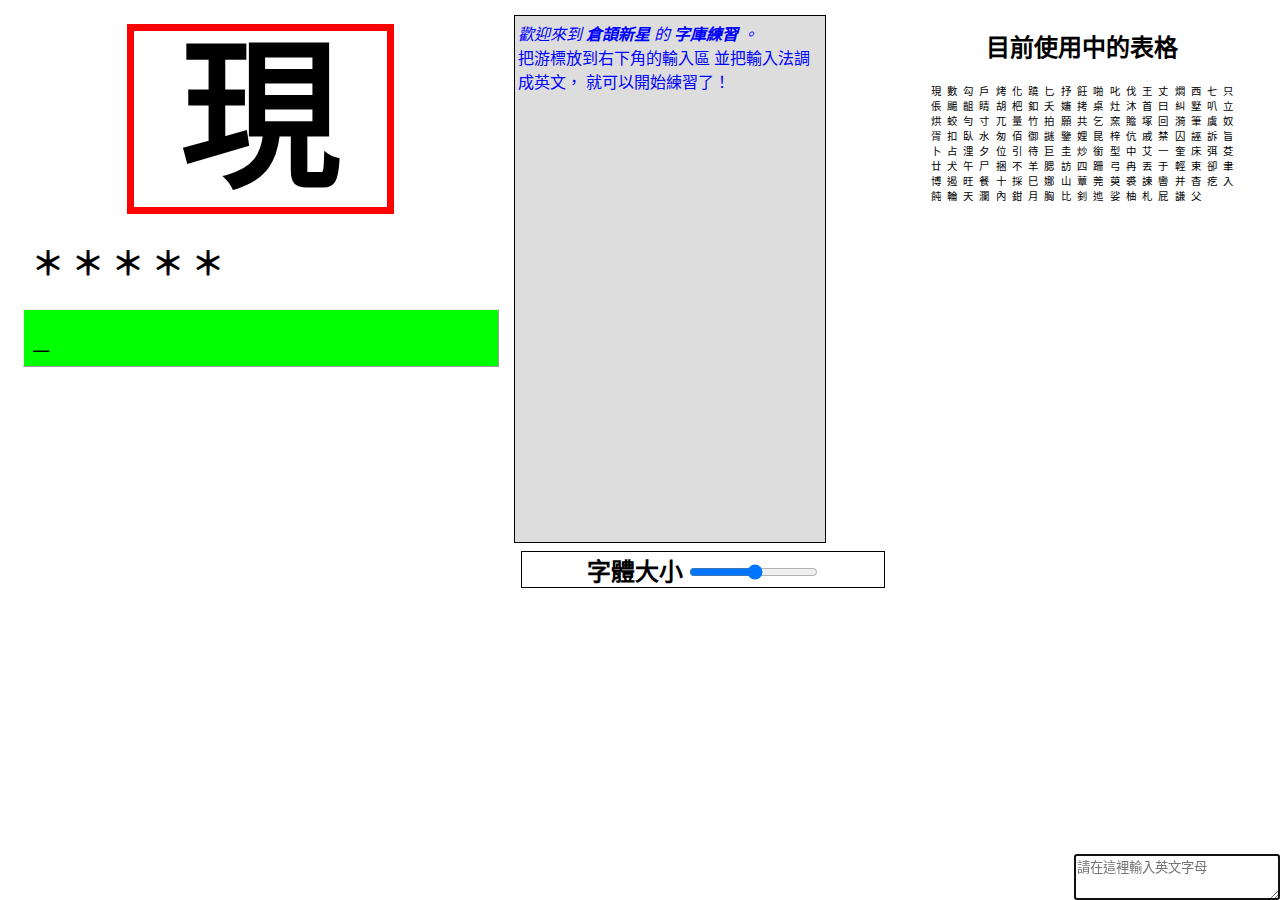
<file: exercise.html>
<!DOCTYPE HTML>
<html lang="zh-TW" prefix="og: http://ogp.me/ns#">
<head>
<meta http-equiv="Content-Type" content="text/html; charset=UTF-8">
<meta charset="UTF-8">
<meta name="author" property="og:article:author" content="c34031328">
<meta name="copyright" content="Common Creative">
<meta name="generator" content="vim">
<!-- 來自 escape 的 meta -->
<!-- 以上一般不用改，以下才要改。 -->

<!-- 後設資料 -->
<meta name="date" content="2016-08-25">
<meta name="keywords" property="og:article:tag" content="倉頡新星, 倉頡輸入法, cj, 練習, 教學, 拆字">
<meta property="og:discription" name="discription" content="用 HTML + CSS + JS 做的倉頡輸入法拆字練習軟體。">

<!-- 和網頁位置有關 -->
<meta property="og:url" content="http://gholk.github.io/cjns/exercise.html">
<!--link rel="icon" type="image/png" href="../icon.png"-->
<!--meta property="og:image" content="../icon.png"-->
<link rel="stylesheet" type="text/css" href="exercise.css">

<title> 倉頡新星 字庫練習 </title>
</head>
<body>

<div id="questContainer">

<h1 title="ahqm" id="quest">星</h1>
<div id="hint">＊＊＊＊</div>

<span id="visual">_</span>

<textarea id="input" placeholder="請在這裡輸入英文字母">
</textarea>

<script defer src="exercise.js"></script>

</div>

<div id="middleContainer">

<div id="respond">
<p class="system">
  <em>
    歡迎來到 <strong>倉頡新星</strong>
    的 <strong>字庫練習</strong> 。
  </em>
</p>
<p class="system">
  把游標放到右下角的輸入區
  並把輸入法調成英文，
  就可以開始練習了！
</p>

  <div id="respondMaterial">
    <p>偷偷告訢你，用冒號開頭可以和我對話。</p>
    <p>要按 Enter 鍵才會送出對話喔。</p>
    <p>其實不用用冒號也可以送字啦。</p>
    <p>字體可以用控制條調大小。</p>
    <p>唉……，一直喊對錯對錯也是很累的。</p>
    <p>不然你來喊，我來打。</p>
    <p>哈哈，怎麼可能啊！</p>
  </div>
  
  <div id="chatBack">
    <p>哈哈，你說話了！</p>
    <p>哦！</p>
	<p>好喔。</p>
    <p>嗯嗯。</p>
    <p>真的嗎？</p>
    <p>哈哈，先洗澡。</p>
  </div>

  <div id="nextStage">
    <p>
      恭喜你完成本字庫！
	</p>
	<p>
      這是第 tableId 個字庫，
      還有 leftTable 個字庫等著你。
	</p>
	<p>
      歡迎挑戰 <a href="#nextTableId">第 nextTableId 個字庫</a> ！
	</p>
	<p>恭喜，你已經完成常用共 4808 字的練習了！</p>
  </div>
</div>

<div id="fontPx">
<h2>字體大小</h2>
<input type="range" min="1" max="28" />
</div>

</div>

<div id="characterContainer">


<!--iframe src="JavaScript:''">
<p class="system">您無福享受啦！</p>
</iframe>
<input id="convientNavigate" type="text" /-->

<h2 id="characterHead">目前使用中的表格</h2>

<pre id="characterUse">
夫 佳 兵 者 不 祥 之 器 
物 或 惡 之 故 有 道 者 不 處 
君 子 居 則 貴 左 用 兵 則 貴 右 
兵 者 不 祥 之 器 非 君 子 之 器 不 得 已 而 用 之 恬 淡 爲 上 
勝 而 不 美 而 美 之 者 是 樂 殺 人 夫 樂 殺 人 者 則 不 可 以 得 志 於 天 下 矣 
吉 事 尚 左 凶 事 尚 右 偏 將 軍 居 左 上 將 軍 居 右 言 以 喪 禮 處 之 
殺 人 之 衆 以 哀 悲 泣 之 戰 勝 以 喪 禮 處 之 
</pre>

<div id="character">
<pre id="0">
現mgbuu
數lvok
勾pi
戶hs
烤fjks
化op
蹺rmggu
匕uh
抒qnin
飪oihg
啪rqha
叱rp
伐oi
王mg
丈jk
燜fanp
西mcw
七ju
只rc
倀osmv
颺hnamh
齟yubm
睛buqmb
胡jrb
杷dau
釦cr
夭hk
嬸vjhw
拷qjks
桌yad
灶fg
沐ed
首thbu
曰a
糾vfvl
墅wng
叭rc
立yt
烘ftc
蛟liyck
勻pim
寸di
兀mu
量amwg
竹h
拍qha
願mfmbc
共tc
乞on
窯jctgf
贍bcncr
塚gbmo
回wr
漪ekhr
筆hlq
虞yprvk
奴ve
胥nob
扣qr
臥slo
水e
匆pkk
佰oma
御hooml
謎yryfd
鑒swc
娌vwg
昆app
梓dytj
伉oyhn
戚ihymf
禁ddmmf
囚wo
誣yrmoo
訴yrhmy
旨pa
卜y
占yr
浬ewg
夕ni
位oyt
引nl
待hogdi
巨ss
圭gg
炒ffh
銜hocmn
型mng
中l
艾tk
一m
奎kgg
床id
弭nsj
芟thne
廿t
犬ik
午oj
尸s
捆qwd
不mf
羊tq
腮bwp
訪yryhs
四wc
跚rmbt
弓n
冉gb
丟hgi
于md
輕jjmvm
束dl
卻crsl
聿lq
博jibi
遏yapv
旺amg
餐yeoiv
十j
採qbd
巳ru
娜vsql
山u
蕈tmwj
莞tjmu
萸thxo
裘ieyhv
諫yrdwf
轡vfr
并tt
杳da
疙kon
入oh
飩oipu
輪jjomb
天mk
瀾eanw
內ob
鉗ctm
月b
胸bpuk
比pp
釗cln
迆ypd
娑ehv
柚dlw
札du
屁spp
謙yrtxc
父ck
</pre>

<pre id="1">
仲ol
瑛mgtlk
才dh
璋mgytj
銷cfb
豆mrt
恐mnp
超goshr
佐okm
強nili
終vfhey
製hnyhv
尼sp
縱vfhoo
干mj
跪rmnmu
娼vaa
昌aa
挖qjcn
弒kcipm
趟gofbr
舂qkhx
訕yru
下my
粹fdyoj
匹sc
疚kno
刀sh
暫jla
田w
堵gjka
串ll
屎sfd
口r
鷺rrhaf
細vfw
九kn
么hi
豪yrbo
舊togx
舌hjr
驃sfmwf
梱dwd
的hapi
屠sjka
卅tj
躉twbo
婆eev
琍mghdn
常fbrlb
冽immnn
艮av
枸dpr
配mwsu
灰kf
傷ooah
捂qmmr
升ht
甥hmwks
鸞vfhaf
錢cii
丑ng
裂mnyhv
汁ej
荊tmtn
鏝cawe
舒ornin
巖urrk
仄mo
心p
貢mbuc
盟abbt
誦yrnib
勦vdks
宿joma
千hj
右kr
按qjv
台ir
久no
閱ancru
方yhs
禦hlmmf
嘻rgrr
人o
策hdb
弔nl
瓷iomvn
翕omrm
差tqm
戎ij
獐khytj
妯vlw
斗yj
耆jpa
炸fhs
鸚bvhaf
沿ecr
沱ejp
遭ytwa
函nue
彎vfn
柱dyg
拓qmr
蘗tsjd
箝hqtm
準egj
戈i
芙tqo
嬤vidi
瘩ktor
木d
褂lggy
攘qyrv
熄fhup
歸hmsmb
貉bhher
惻pbcn
陵nlgce
返yhe
旋ysono
促oryo
誓qlymr
汀emn
磬gemr
犒hqyrb
問anr
徇hopa
洪etc
騷sfeii
牽yvbq
仙ou
金c
怨nup
胄lwb
冒abu
什oj
怕pha
乙nu
塭gwot
倆omlb
屹uon
八ho
繡vflx
啣roml
指qpa
飢oihn
土g
嫦vfbb
叵sr
</pre>

<pre id="2">
佾ocb
梁eid
煌fhag
怔pmym
鱷nfmgr
絮vrvif
坊gyhs
呆rd
女v
智ora
音yta
疤kau
屆sug
康ile
諉yrhdv
洌emnn
奕yck
杭dyhn
幹jjomj
且bm
胎bir
叔yfe
養toiav
魔idhi
農twmmv
顫ymmbc
注eyg
嘉grtr
摘qycb
遘yttb
目bu
汐eni
亟mem
郵hmnl
餒oibv
乃nhs
旗ysotc
浩ehgr
圯gru
掃qsmb
忽php
犖ffbhq
泣eyt
艙hyoir
德hojwp
笙hhqm
縑vftxc
篤hsqf
麴jnpfd
妣vpp
盾hjbu
汝ev
辮yjvfj
辨yjilj
獵khvvv
噪rrrd
支je
癢ktov
帶kpblb
笨hdm
春qka
淮eog
平mfj
弁it
篩hhrb
屋smig
摯giq
弘ni
朋bb
氾esu
弩ven
黯wfyta
火f
俊oice
穴jc
崔uog
噙royb
滂eybs
抖qyj
童ytwg
爻kk
裳fbryv
淨ebsd
卑hhj
領oimbc
窒jcmig
軻jjmnr
晴aqmb
醒mwahm
棄yitd
捉qryo
賺bctxc
厝mta
閨angg
掌fbrq
針cj
舢hyu
伙of
類fkmbc
置wljbm
蜂lihej
丹by
炙bf
螞lisqf
秦qkhd
趴rmc
愎poae
幸gtj
慚pjjl
萬twlb
斤hml
殖mnjbm
褐lapv
媒vtmd
肚bg
齪yuryo
日a
垠gav
復hooae
剿vdln
東dw
暈abjj
凡hni
患llp
快pdk
紉vfshi
迅ynj
驕sfhkb
刃shi
厥mtuo
黔wfoin
綑vfwd
洋etq
齦yuav
套ksmi
懲hkp
諺yryhh
福ifmrw
硯mrbuu
塹jlg
傑onqd
丫cl
朵hnd
汨ea
囀rjji
闌andwf
大k
峭ufb
佳ogg
菰tndo
</pre>

<pre id="3">
公ci
因wk
錐cog
式ipm
北lmp
彙vmbwd
戾hsik
瞭bukcf
防nlyhs
孝jknd
扶qqo
嗡rcim
仆oy
摔qyij
巧mmvs
謗yrybs
汽eomn
惑imp
士jm
播qhdw
左km
埂gmlk
嘶rtcl
六yc
總vfhwp
搜qhxe
甜hrtm
俟oiok
廉itxc
沁ep
友ke
瑣mgfbc
淺eii
擔qncr
張nsmv
羚tqoii
素qmvif
孔ndu
緬vfmwl
鏑cycb
瓊mgnbe
嘆rtlo
閃ano
蝨njlii
林dd
裨lhhj
哭rrik
功mks
庇ipp
肺bjb
蜢lindt
悶anp
擺qwlp
供otc
沖el
勗abms
做ojrk
旬pa
尖fk
雷mbw
早aj
矓buybp
氳onwot
急nsp
吝ykr
旌ysohm
掙qbsd
幅lbmrw
鄙rwnl
黛opwgf
訝yrmvh
彫brhhh
轎jjhkb
枯djr
奸vmj
詆yrhpm
若tkr
募taks
冊bt
砭mrhio
尤iku
果wd
髦shhqu
蒐thi
孟ndbt
上ym
禍ifbbr
劍ooln
貂bhshr
乎hfd
窖jchgr
弛npd
肢bje
邦qjnl
凶uk
坩gtm
根dav
響vlyta
技qje
耍mbv
箕htmc
悲lyp
齊yx
捏qhxm
證yrnot
氯onvne
關anvit
叫rvl
</pre>

<pre id="4">
哂rmcw
踵rmhjg
樺dtmj
後hovie
叛fqhe
戀vfp
要mwv
京yrf
咸ihmr
貨opbuc
愚wbp
專jidi
逆ytu
茶tod
麥joni
捐qrb
摒qstt
輻jjmrw
揆qnok
剛buln
利hdln
遊yysd
袈kryhv
涓erb
板dhe
偌otkr
慶ixe
蟒litit
甫ijb
沮ebm
舀bhx
鉛ccr
茅tnih
悖pjbd
蝶liptd
殼gnhne
衡honkn
彪yuhhh
舉hcq
釣cpi
足ryo
段hjhne
</pre>

<pre id="5">
瀨edlc
陽nlamh
拙quu
幣fklb
出uu
云mmi
爆fate
惚pphp
繞vfggu
騖nksqf
皎hayck
跨rmkms
維vfog
容jcor
耳sj
甘tm
李dnd
居sjr
治eir
鋅cytj
譴yrylr
吐rg
吾mmr
鈍cpu
望ybhg
擎tkq
韌dqshi
訛yrop
夢twln
喱rmwg
希kklb
魘mkhi
賓jmhc
馨gehda
廠ifbk
估ojr
示mmf
送ytk
怵pijc
靜qbbsd
曲tw
乍hs
余omd
析dhml
翅jesmm
蹣rmtlb
楠djbj
鷗srhaf
織vfyia
逗ymrt
炊fno
咫sorc
肛bm
鏃cysk
徒hogyo
文yk
栽jid
仳opp
羹tgftk
嵌utmo
朮ijc
戰rji
妞vng
軔jjshi
蚣lici
光fmu
匡smg
尺so
旦am
谷cor
朗iib
乩yru
胞bpru
末dj
窘jcskr
交yck
帚smblb
刈kln
奚bvik
蒸tnef
如vr
綺vfkmr
邁ytwb
鵲tahaf
冰ime
倘ofbr
楫drsj
悠okp
車jwj
庵iklu
鼎buvml
碰mrttc
蟲lilii
合omr
儒ombb
櫥digi
姜tgv
彆fkn
塵ipg
敲ybye
淑eyfe
濛etbo
兇ukhu
嫣vmyf
卓yaj
爭bsd
控qjcm
咎hor
無otf
臚bypt
黴houfk
葵tnok
展stv
凰hnhag
然bkf
驗sfomo
世pt
雌ympog
蟋lihdp
巴au
攻mok
蚤eilmi
蚪liyj
間ana
胭bwk
耀fusmg
牝hqp
殤mnoah
畔wfq
榷dobg
塊ghi
本dm
錨ctw
穡hdgow
彝vmfft
住oyg
星ahqm
警tkymr
緣vfvno
米fd
邑rau
梵ddhni
罈oumwj
甲wl
暮taka
曹twa
伴ofq
悉hdp
酋tcwm
昔ta
</pre>

<pre id="6">
萵tbbr
寐jvmd
地gpd
蠕limbb
啖rff
匪slmy
靼tjam
啻yblbr
諒yryrf
豌mtjnu
暢llamh
程hdrhg
軀hhsrr
妒vhs
炭umf
鵑rbhaf
決edk
吃ron
煬famh
淘epou
苗tw
蛹linib
竟ytahu
譯yrwlj
安jv
評yrmfj
蚌liqj
肅lx
嘈rtwa
俚owg
泌eph
用bq
銼coog
里wg
棚dbb
熔fjcr
小nc
械dit
輔jjijb
烊ftq
泗ewc
甸pw
桀nqd
淡eff
渾ebjj
師hrmlb
白ha
成ihs
骸bbyvo
徙hoylo
棒dqkq
宅jhp
津elq
滔ebhx
睦bugcg
鮑nfpru
卮hmsu
半fq
褚ljka
刁sm
桿damj
堆gog
籐hbfe
死mnp
戊ih
靨mkmwl
賄bckb
周bgr
鍵cnkq
焉mylf
婉vjnu
躅rmwli
欲crno
雹mbpru
茄tksr
佃ow
怖pklb
虜ypwks
鐵cjig
締vfybb
遂ytpo
和hdr
異wtc
氦onyvo
畦wgg
寓jwlb
燮ffe
窠jcwd
漳eytj
戟jji
育yib
屈suu
鰍nfhdf
胳bher
哎rtk
豎semrt
霞mbrye
嬴yrbvn
罟wljr
犢hqgwc
諄yryrd
倍oytr
忠lp
毫yrbu
彭gthhh
疝ku
蜥lidhl
玳mgoip
們oan
吹rno
熬gkf
肖fb
堰gsav
后hmr
去gi
喟rwb
傖ooir
廬iypt
杞dsu
迂ymd
嗑rgit
滿etlb
跆rmir
阱nltt
乏hino
鼬hvlw
訃yry
醣mwilr
庚ilo
坦gam
捫qan
太ki
漆edoe
蛔liwr
鬲mrbl
獨khwli
噢rhbk
併ott
油elw
夫qo
表qmv
長smv
品rrr
退yav
匝slb
穀gdhne
珮mghnb
祠ifsmr
信oymr
歹mni
觸nbwli
牢jhq
</pre>

<pre id="7">
咽rwk
閣anher
隙nlfhf
涕ecnh
崎ukmr
宙jlw
胱bfmu
煥fnbk
莫tak
叩rsl
澱esce
愁hfp
拆qhmy
衢hobgn
丘om
雙oge
粽fdjmf
或irm
砥mrhpm
崩ubb
麗mmbbp
胃wb
皿bt
驅sfsrr
蝠limrw
媛vbme
舟hbyi
介oll
媲vhwp
呎rso
三mmm
外niy
孓nno
隘nltct
牛hq
祺iftmc
簿heii
躇rmtja
堯gggu
耽sjlbu
韆tjymu
牘llgwc
芒tyv
跺rmhnd
巒vfu
鬼hi
氏hvp
古jr
路rmher
劃lmln
鄹sonl
頌cimbc
尿se
倉oiar
椰dsjl
潑enoe
部yrnl
句pr
缺oudk
嫗vsrr
袂ldk
黨fbrwf
覲tmbuu
晶aaa
沫edj
舛niq
搏qibi
抿qrvp
吵rfh
牟ihq
恩wkp
兼txc
種hdhjg
撞qytg
授qbbe
辟srytj
高yrbr
機dvii
規qobuu
衰ywmv
鳳hnmaf
瞬bubbq
曷apvo
老jkp
掘qsuu
依oyhv
笑hhk
蟯liggu
繚vfkcf
忱plbu
顎rsmbc
泥esp
盼bucsh
泰qke
灸nof
卉jt
柏dha
省fhbu
江em
炎ff
蹄rmybb
惜pta
廓iydl
祖ifbm
績vfqmc
使ojlk
妖vhk
昏hpa
蓿tjoa
雀fog
壟ypg
卿hhail
攤qtog
賞fbrbc
瑚mgjrb
灘etog
濃etwv
曆mda
拮qgr
帽lbabu
汕eu
爬hoau
角nbg
洱esj
有kb
茴twr
尹sk
奐nbk
麝iphhi
魷nfiku
蕩teah
乳bdu
歪mfmym
胛bwl
竭ytapv
青qmb
蘇tnfd
瘋khni
它jp
泊eha
采bd
亦ylnc
休od
詞yrsmr
脈bhhv
姒vvio
國wirm
窟jcsuu
石mr
忍sip
</pre>

<pre id="8">
巫moo
耕qdtt
考jkys
虐ypsm
來doo
昭ashr
夷kn
桂dgg
璦mgbbe
朽dmvs
羈wltjf
嘮rffs
柔nhd
矢ok
走gyo
軼jjhqo
樂vid
庸ilb
反he
髓bbykb
涎enkm
竺hmm
未jd
沙efh
馱sfk
飼oismr
胤lvbu
杏dr
廝itcl
思wp
牯hqjr
鞭tjomk
卞yy
好vnd
欠no
泅ewo
暹yaog
倔osuu
門an
膈bmrb
拌qfq
仟ohj
閒anb
戛mui
鵠hrhaf
宴jav
佑okr
娃vgg
輯jjrsj
椅dkmr
扛qm
拔qikk
您ofp
洛eher
嫡vycb
困wd
坼ghmy
求ije
璃mgyub
磚mrjii
禱ifgni
漸ejjl
煦arf
緩vfbme
渭ewb
睫bujlo
薛thrj
茉tdj
朧bybp
拈qyr
皖hajmu
拐qrsh
罹wlpog
谿bkcor
寨jtcd
子nd
之ino
甦mkhqm
醇mwyrd
剝veln
組vfbm
也pd
藐tbhu
泓eni
慟phgs
脊fcb
搪qilr
殺kchne
軍bjwj
就yfiku
淌efbr
酸mwice
賒bcomf
瑁mgabu
枕dlbu
朕btk
而mbll
處yphen
毋wj
斫mrhml
懦pmbb
猷twik
雲mbmmi
瞑bubac
包pru
耒qd
肉obo
拘qpr
頸mmmbc
襤lsit
婦vsmb
靦mwbuu
嗣rbsmr
松dci
岡btu
蹉rmtqm
聳hosj
志gp
含oinr
褥lmvi
鴉mhhaf
我hqi
疋nyo
飾oiolb
男wks
壺gblm
燙ehf
塌gasm
詁yrjr
頁mbuc
畚ikw
罄geoju
晰adhl
搾qjcs
歷mdylm
繆vfsmh
勛rcks
他opd
蕭tlx
躬hhn
魚nwf
吉gr
墊gig
薜tsrj
舷hyyvi
力ks
檀dywm
瞌bugit
餵oiwmv
磊mrmrr
</pre>

<pre id="9">
戳sgi
鈉cob
瑯mgiil
汞me
臼hx
寶jmuc
訓yrlll
陶nlpou
嚶rbcv
災vvf
疾kok
奢kjka
扒qc
態ipp
裔yvbcr
踢rmaph
革tlj
鳴rhaf
頰kombc
緒vfjka
鉀cwl
禧ifgrr
凱uthn
茸tsj
商ycbr
岐uje
杰df
訖yron
姍vbt
臟btis
川lll
沉ebhu
螫gklmi
旱amj
熊ipf
草taj
懊phbk
壑yeg
蜴liaph
噗rtco
獷khitc
兔nui
簫hlx
觀tgbuu
焊famj
辛ytj
禾hd
玀khwlg
鍊cdwf
匿stkr
幗lbwim
枉dmg
昀apim
顧hgmbc
朔tub
撻qygq
閻annhx
濾eypp
道ythu
犧hqtgs
戒it
愈ombp
豢fqmso
幛lbytj
玉mgi
相dbu
綾vfgce
晦aowy
面mwyl
泳eine
制hbln
逸ynui
吮rihu
迴ywr
鏈cyjj
旁ybyhs
腺bhae
墜nog
螂liiil
售ogr
妥bv
渣edam
悚pdl
咋rhs
酩mwnir
又nk
宜jbm
汪emg
稟ywrd
碾mrstv
斧ckhml
仕og
鏟cyhm
碗mrjnu
臬hud
吼rndu
為iknf
尚fbr
縷vflwv
刻yoln
羌tghu
鼙gehhj
校dyck
璧sjmgi
閥anoi
瑟mgph
妁vpi
怡pir
鈐coin
豐ujmrt
囤wpu
毯huff
冶imir
將vmbdi
睜bubsd
蛋nolmi
梨hnd
翁cism
卦ggy
形mthhh
明ab
找qi
創orln
宋jd
舍omjr
扎qu
絕vfshu
酌mwpi
煞nkf
同bmr
涉eylh
佗ojp
芍tpi
唧rail
鬆shdci
販bche
踟rmokr
叉ei
乓omi
均gpim
隱nlbmp
艱toav
井tt
詣yrpa
主yg
必ph
怎hsp
犄hqkmr
謀yrtmd
己su
描qtw
</pre>

<pre id="10">
餘oiomd
砰mrmfj
稚hdog
姚vlmo
哇rgg
榕djcr
壬hg
五mdm
賂bcher
蜇qllmi
熱gif
巾lb
身hxh
奧hbk
漬eqmc
蠹jbmri
攣vfq
仍onhs
股bhne
島hayu
汙emd
液eyok
橘dnhb
絹vfrb
謬yrsmh
冀lpwtc
糧fdamg
猙khbsd
雋oglms
稅hdcru
漲ensv
氖onnhs
代oip
餉oihbr
慇hep
筏hoi
卡ymy
鏡cytu
丁mn
挈qhq
杜dg
史lk
褓lord
釉hdlw
屯pu
阜hrj
榮ffbd
嶄ujjl
狷khrb
輝fubjj
咕rjr
輓jjnau
談yrff
琺mgegi
煜fayt
朴dy
你onf
閘anwl
緇vfvvw
糸vif
二mm
族ysook
龔yptc
罔btyv
蠶muali
蚊liyk
召shr
亡yv
皓hahgr
咻rod
球mgije
勤tmks
萋tjlv
釘cmn
烏hryf
玫mgok
賜bcaph
百ma
吆rvi
姻vwk
傢ojmo
混eapp
少fh
拄qyg
柵dbt
由lw
址gylm
婿vnob
咱rhbu
推qog
撕qtcl
器rrikr
俸oqkq
綻vfjmo
邏ywlg
了nn
計yrj
及nhe
已su
向hbr
薯twla
鱖nfmto
宏jki
饒oiggu
簪hmua
垂hjtm
年oq
皰depru
奄klwu
殘mnii
趨gopuu
拴qomg
命omrl
慾cop
惟pog
速ydl
蠔liyro
璜mgtmc
皂hap
葉tptd
礪mrmtb
麂iphn
癥khok
元mmu
猶khtcw
碳mrumf
取sje
弄mgt
醃mwklu
妮vsp
骯bbyhn
榭dhhi
閂anm
斷vihml
髻shgr
孵hhsld
嫁vjmo
獺khdlc
綱vfbtu
淋edd
肴kkb
換qnbk
霏mblmy
電mbwu
亂bbu
佬ojkp
鬥ln
恍pfmu
昨ahs
</pre>

<pre id="11">
揩qppa
滄eoir
錦chab
跑rmpru
翹gusmm
翠smyoj
漯ewvf
致mgok
溢etct
櫻dbcv
秋hdf
贅gkbuc
貫wjbuc
應igp
私hdi
默wfik
惠jip
貿hhbuc
頹humbc
磋mrtqm
棋dtmc
怒vep
咄ruu
傘oooj
丞nem
委hdv
諧yrppa
昂ahvl
粵hwmvs
象napo
坑gyhn
鼻huwml
狄khf
齡yuoii
榻dasm
蹶rmmto
署wljka
袁grhv
灌etrg
辯yjyrj
糊fdjrb
塾yig
刪btln
哩rwg
疫khne
茁tuu
罪wllmy
漂emwf
贏yrbbn
窈jcvis
驛sfwlj
俗ocor
吁rmd
鴿orhaf
圈wfqu
施ysopd
跳rmlmo
篛hnmm
需mbmbl
苔tir
寇jmue
賽jtcc
擰qjpn
幻vis
猛khndt
繪vfoma
哪rsql
最asje
略wher
袍lpru
以vio
較jjyck
鰱nfyjj
障nlytj
舵hyjp
義tghqi
咦rkn
紳vflwl
巍uhvi
宵jfb
練vfdwf
淤eysy
摟qlwv
鏽clx
聶sjsjj
感irp
漿vie
齜yuymp
瑕mgrye
矗jmjmm
饞oinri
蜿lijnu
優ombe
妊vhg
痱klmy
愿mfp
血hbt
榫dogj
彷hoyhs
慧qjsmp
騙sfhsb
蓉tjcr
釵cei
豁jrcor
即aisl
矯okhkb
毅yohne
招qshr
僻osrj
髭shymp
蚵limnr
瀝emdm
祚ifhs
伯oha
爛fanw
絨vfij
驥sflpc
疽kbm
除nlomd
夸kmms
痕kav
樹dgti
硫mryiu
隊nltpo
楊damh
渦ebbr
局ssr
斥hmy
暴atce
俳olmy
娶sev
飄mfhni
懣ebp
佛olln
迪ylw
痞kmfr
崇ujmf
誑yrkhg
圬gmms
論yromb
戢rji
矜nhoin
捨qomr
槁dyrb
冠bmui
始vir
改suok
錄cvne
盹bupu
糢fdtak
</pre>

<pre id="12">
緊sevif
苟tpr
軾jjipm
畝ywno
冬hey
鱉fknwf
齒ymuoo
肓yvb
磕mrgit
碟mrptd
礙mrpko
猴khonk
珀mgha
幢lbytg
註yryg
餽oihi
喬hkrbr
娥vhqi
栩dsmm
咒rrhn
活ehjr
剃chln
謠yrbou
切psh
徊howr
甩bqu
興hxbc
蠡volii
琳mgdd
颼hnhxe
蜘liokr
搽qtod
佇ojmn
扇hssmm
想dup
期tcb
麾idhqu
汾ecsh
欖dswu
錫caph
轉jjjii
犛jkmhq
瞞butlb
詔yrshr
隧nlyto
肋bks
姣vyck
噓rypm
乖hjlp
緯vfdmq
屬syyi
堂fbrg
刊mjln
碉mrbgr
批qpp
霎mbytv
蛭limig
譏yrvii
踏rmea
憔pogf
吊rlb
詹ncymr
弊fkt
鶉ydhaf
麵jnmwl
埤ghhj
丕mfm
愧phi
約vfpi
撰qruc
畏wmv
毆srhne
殲mnoim
額jrmbc
撇qfbk
否mfr
徘holmy
瞇buyfd
戌ihm
礫mrvid
枝dje
遨ygsk
盆csht
勝bfqs
逍yfb
韶yashr
羞tqng
亙mbm
祟uummf
踝rmwd
彌nmfb
覺hbbuu
迷yfd
緻vfmgk
磅mrybs
良iav
儼orrk
譬sjymr
哉jir
苛tmnr
非lmyyy
籠hybp
迢yshr
佝opr
駑vesqf
履shoe
鹽swbt
膿btwv
扭qng
頷ormbc
邕vvrau
侃orhu
愴poir
縲vfwvf
舶hyha
近yhml
匠shml
裙lskr
貶bchio
魅hijd
瘧kypm
婪ddv
倡oaa
猓khwd
辰mmmv
疲kdhe
佯otq
睹bujka
港etcu
瘁kyoj
負nbuc
沛ejb
羯tqapv
颶hnbmc
悸phdd
沃ehk
頭mtmbc
僵omwm
窗jchwk
獻ybik
氤onwk
麓ddixp
編vfhsb
誇yrkms
鎔cjcr
翱hjsmm
飴oiir
妾ytv
英tlbk
微houuk
</pre>

<pre id="13">
移hdnin
戮shi
髮shikk
慌ptyu
殉mnpa
爵bwli
褫lhyu
繕vftgr
鹹ywihr
蔚tsfi
逮yle
霾mbbhg
愉pomn
獎viik
法egi
鼴hvsav
菌twhd
盎lkbt
靡idlmy
岳omu
鐘cytg
雞bkog
價omwc
膝bdoe
徐hoomd
躂rmygq
勿phh
苞tpru
殊mnhjd
硝mrfb
貯bcjmn
帷lbog
韋dmrq
鱸nfypt
猥khwmv
罐outrg
岌unhe
怏plbk
杵doj
橄dmjk
鬚shhhc
耙qdau
宇jmd
府iodi
鍾chjg
煙fmwg
崑uapp
渚ejka
棧dii
簡hana
鰥nfwle
聆sjoii
坏gmf
邢mtnl
帖lbyr
翩hbsmm
積hdqmc
眨buhio
稽hdiua
宣jmam
茲tvii
奈kmmf
鑼cwlg
禮iftwt
弧nhvo
露mbrmr
毀hghne
名nir
鈾clw
趣gosje
噹rfbw
恤phbt
趙gofb
爨hbddf
誕yrnkm
拒qss
撩qkcf
螻lilwv
寂jyfe
霸mbtjb
穢hdymh
盂mdbt
淳eyrd
瘴kytj
朝jjb
搬qhye
絃vfyvi
臘bvvv
舔hrhkp
釐jkmwg
丸kni
柬dwf
睡buhjm
滲eiih
村ddi
栓domg
碩mrmbc
竇jcgwc
灑emmp
蠢qkali
嗜rjpa
洽eomr
背lpb
灼fpi
謹yrtlm
邀yhsk
痣kgp
購bcttb
蹂rmnhd
詭yrnmu
屑sfb
蜻liqmb
這yymr
蘸tmgf
瞠bufbg
兒hxhu
管hjrr
正mylm
照arf
瞟bumwf
轄jjjqr
缶oju
霧mbnhs
翼smwtc
琴mgoin
棣dle
僚okcf
蕪totf
聖srhg
盔kfbt
乒omh
鞠tjpfd
窕jclmo
蕊tppp
踱rmite
綢vfbgr
岑uoin
穆hdhah
紫ypvif
壯vmg
讒yrnri
諾yrtkr
蒞teot
袞ycrhv
報gjsle
贓bcims
域girm
孀vmbu
琊mgmhl
念oinp
</pre>

<pre id="14">
灤evfd
甌srmvn
蟀liyij
靂mbmdm
穹jcn
武mpylm
威ihmv
槨dydl
餓oihqi
儡owww
耐mbdi
店iyr
潸ejcb
耘qdmmi
轍jjybk
格dher
陋nlmbv
端ytumb
吠rik
保ord
鼕gehey
序inin
翳sesmm
咳ryvo
鴒oihaf
民rvp
頃pmbc
備othb
皺pudhe
補lijb
紙vfhvp
易aphh
趾rmylm
嚀rjpn
眩buyvi
涮esbn
鷂buhaf
涸ewjr
更mlwk
個owjr
茫teyv
坎gno
該yryvo
鋒chej
沾eyr
牆vmgow
誅yrhjd
秒hdfh
魏hvhi
酵mwjkd
粒fdyt
笞hir
臻mgqkd
貪oinc
腿byav
眾wlooo
把qau
癖ksrj
蘆typt
濠eyro
飽oipru
押qwl
洲eill
麟ipfdq
坍gby
駝sfjp
嚕rnwa
頻yhmbc
重hjwg
駟sfwc
膨bgth
拯qnem
識yryia
餛oiapp
慰sip
饅oiawe
嫂vhxe
糖fdilr
議yrtgi
麻ijcc
黝wfvis
親ydbuu
粥nfdn
瘓knbk
闐anjbc
房hsyhs
牖llhsb
系hvif
岔cshu
受bbe
矚busyi
裝vgyhv
狎khwl
瓶ttmvn
睥buhhj
弼nman
垣gmam
禹hlbi
原mhaf
鈞cpim
賃ogbuc
柩dsno
季hdnd
軒jjmj
鑠cvid
純vfpu
訣yrdk
肱bki
蕙tjip
玩mgmmu
腹boae
艇hynkg
紛vfcsh
拼qtt
頒chmbc
狙khbm
栗mwd
骨bbb
捱qmgg
湘edbu
粉fdcsh
鴛nuhaf
枋dyhs
填gjbc
脣mvb
資iobuc
眺bulmo
突jcik
醉mwyoj
蛇lijp
片llml
痴kokr
材ddh
苒tgb
班mgilg
劣fhks
鬢shjmc
玲mgoii
役hohne
率yioj
嚥rtlf
帝yblb
阪nlhe
隨nlykb
倭ohdv
睽bunok
紊ykvif
徨hohag
磯mrvii
稀hdkkb
</pre>

<pre id="15">
冗bhn
遴yfdq
風hnhli
蕉togf
戴jiwtc
跎rmjp
屢slwv
況erhu
諱yrdmq
蝙lihsb
恿nbp
斬jjhml
晤ammr
箱hdbu
繁okvif
懿gtiop
赤glnc
媾vttb
鈕cng
賦bcmpm
哲qlr
荸tjbd
彼hodhe
萌tab
蔥thwp
兌crhu
捎qfb
窪jcegg
嗽rdlo
榛dqkd
脖bjbd
層scwa
官jrlr
曖abbe
窮jchhn
餾oihhw
結vfgr
卷fqsu
從hoooo
紋vfyk
花top
放ysok
蹙ifryo
既aimvu
翰jjosm
暉abjj
嶝unot
罕bcmj
鼾hlmj
妍vmt
瑤mgbou
拾qomr
億oytp
耶sjnl
接qytv
鈔cfh
課yrwd
撒qtbk
筷hpdk
俱obmc
裸lwd
蹲rmtwi
讓yryrv
釁hbmch
鬍shjrb
豔utgit
摩idq
睬bubd
墾bvg
陝nlkoo
稈hdamj
虫lmi
臨slorr
匱slmc
稿hdyrb
蹬rmnot
瘀kysy
憶pytp
競yuytu
俎oobm
顏yhmbc
誡yrit
壁sjg
腥bahm
鬃shjmf
褒yodv
凋imbgr
尷kusit
萃tyoj
粗fdbm
鑾vfc
輦qojwj
愛bbpe
擾qmbe
戕vmi
郊yknl
檬dtbo
偽oikf
刎phln
脅ksksb
盍gibt
短okmrt
愣pwls
孳tvid
貸opbuc
恬phjr
據qypo
鄭tknl
病kmob
懇bvp
搓qtqm
絡vfher
賠bcytr
腕bjnu
霪mbebg
逛ykhg
隍nlhag
銳ccru
茱thjd
研mrmt
箏hbsd
贛yjhec
檔dfbw
固wjr
學hbnd
艦hysit
髏bblwv
柑dtm
僑ohkb
彥yhhhh
筍hpa
鵡mmhaf
瘟kwot
鴣jrhaf
孫ndhvf
靖ytqmb
猖khaa
臆bytp
側obcn
納vfob
唾rhjm
濺ebci
絢vfpa
葫tjrb
苑tniu
標dmwf
鷹ighaf
靠hgrly
漢etlo
慣pwjc
</pre>

<pre id="16">
壤gyrv
鐳cmbw
崖umgg
燎fkcf
仔ond
燒fggu
黠wfgr
知okr
骼bbher
廈imue
霉mbowy
彬ddhh
懂pthg
摸qtak
秩hdhqo
吧rau
歟hcno
壇gywm
墀gsyq
驚tksqf
憬payf
碎mryoj
顛jcmbc
炬fss
祁ifnl
楹dnst
添ehkp
瀕eyhc
艘hyhxe
剴utln
挽qnau
侏ohjd
馥haoae
酥mwhd
晨ammv
蒼toir
具bmmc
喚rnbk
舅hxwks
巡yvvv
燬fhge
綠vfvne
符hodi
脩olob
濘ejpn
務nhoks
醋mwta
尬kuoll
囂rrmcr
謝yrhhi
憧pytg
鷓ifhaf
蛛lihjd
喲rvfi
架krd
笛hlw
蝸libbr
楓dhni
塗edg
溯etub
訐yrmj
紜vfmmi
霜mbdbu
耗qdhqu
替qoa
另rks
矣iok
麋ipfd
儐ojmc
籤hoim
郡srnl
遮yitf
契qhk
槌dyhr
壞gywv
拜hqmqj
遑yhag
鬧lnylb
生hqm
襟lddf
戡tvi
盧ypwbt
渠esd
焚ddf
炳fmob
低ohpm
碼mrsqf
蔣tvmi
徑homvm
測ebcn
銓comg
冷imoii
咆rpru
隔nlmrb
俄ohqi
瞎bujqr
鳥hayf
猩khahm
她vpd
萼trrs
厭mabk
桓dmam
嘛rijc
闔angit
溘egit
偎owmv
禪ifrrj
澧etwt
鯊ehnwf
往hoyg
暇arye
棟ddw
藪tlvk
魂mihi
鄰fqnl
蠍liavo
挨qiok
逼ymrw
膠bsmh
麒iptmc
診yrohh
藥tvid
遠ygrv
裹ywdv
視ifbuu
啟hrok
勘tvks
庶itf
情pqmb
節hail
淫ebhg
坤glwl
沒ene
蛀liyg
憤pjtc
鴦lkhaf
嚮vlhbr
姊vlxh
羽smsim
褪lyav
亨yrnn
傍oybs
撮qase
垮gkms
鏖ipc
饜mkoiv
樓dlwv
健onkq
屜shot
櫓dnwa
</pre>

<pre id="17">
颱hnir
卵hhsli
喝rapv
踩rmbd
繃vfubb
值ojbm
美tgk
娟vrb
耿sjf
慼ifp
蹋rmasm
剷ymln
樟dytj
蛄lijr
攫qbue
緞vfhje
貴lmbuc
娘viav
徹hoybk
遙ybou
壓mkg
慫hop
狩khjdi
那sqnl
畫lgwm
痙kmvm
癘ktwb
闈andmq
彈nrrj
蚱lihs
晚anau
是amyo
銬cjks
貳ipmmc
擊jeq
咨ior
嚇rgcc
惺pahm
零mboii
認yrsip
嗾rysk
胰bkn
飭oioks
柯dmnr
撲qtco
譽hcymr
敢mjok
滅eihf
鎖cfbc
酪mwher
摧quog
流eyiu
擄qyps
驪sfmmp
香hda
隴nlybp
玷mgyr
痊komg
眉ahbu
劬prks
籮hwlg
載jijwj
槽dtwa
黷wfgwc
遜yndf
瀑eate
悟pmmr
杖djk
糙fdyhr
漫eawe
覽swbuu
戍ihi
礦mritc
操qrrd
遇ywlb
佣obq
姪vmig
櫃dslc
餅oitt
讀yrgwc
渴eapv
侖ombt
事jlln
郁kbnl
諍yrbsd
鋁crhr
厚mand
歧ymje
貽bcir
蔽tfbk
痔kgdi
澡errd
鐮citc
服bsle
醫semcw
宰jytj
眷fqbu
僥oggu
權dtrg
藻terd
鑑csit
緘vfihr
楷dppa
呀rmvh
荒tyvu
勒tjks
幟lbyia
骷bbjr
煽fhsm
惡mmp
蜀wlpli
莠thds
笆hau
駢sftt
篁hhag
探qbcd
坡gdhe
芬tcsh
磷mrfdq
膽bncr
寒jtcy
典tbc
肄pklq
時agdi
棉dhab
蕃thdw
漱edlo
滌eold
善tgtr
揉qnhd
蜜jphi
色nau
俠okoo
圳glll
婚vhpa
鄱hwnl
償ofbc
曠aitc
皈hahe
游eysd
娣vcnh
芭tau
堅seg
獄khyrk
檢domo
擂qmbw
膾boma
術hoicn
丙mob
瘤khhw
</pre>

<pre id="18">
踫rmttc
瀟etlx
臺grbg
園wgrv
鈣cmys
瞥fkbu
藉tqda
鍥cqhk
湛etmv
綽vfyaj
煮jaf
囪hwkk
莖tmvm
截jiog
裴lyyhv
嵐uhni
潤eang
裕lcor
苧tjmn
萄tpou
篾hwli
腔bjcm
簸htce
墳gjtc
頓pumbc
蒜tmff
剌dlln
承nnqo
槓dmbc
紗vffh
駭sfyvo
樊ddk
曦atgs
噫rytp
蕨tmto
減eihr
邊yhus
玖mgno
宦jsll
導yudi
咚rhey
收vlok
政mmok
醺mwhgf
鐺cfbw
旖ysokr
蟈liwim
哀yrhv
誥yrhgr
蓋tgit
剪tbnh
倃ohor
蓬tyhj
梳dyiu
膛bfbg
鉋cpru
肘bdi
牠hqpd
珠mghjd
靴tjop
蔑twli
噤rddf
閏anmg
嬰bcv
洗ehgu
守jdi
獗khmto
伶ooii
倏olok
躡rmsjj
叼rsm
剁hdln
布klb
螳lifbg
迭yhqo
浙eqhl
粟mwfd
瀚ejjm
皮dhe
蹈rmbhx
竽hmd
賬bcsmv
抱qpru
疼khey
卹htsl
嘯rlx
颳hnhjr
噬rhmo
憾pirp
拉qyt
妻jlv
碌mrvne
潭emwj
危nmsu
囉rwlg
繅vfvvd
喻romn
撤qybk
當fbrw
犯khsu
掩qklu
呷rwl
揍qqkk
紮duvif
鞋tjgg
薩tnlm
淄evvw
南jbtj
例omnn
荻tkhf
孩ndyvo
彩bdhhh
盈nsbt
惴pumb
蜓linkg
擻qlvk
琪mgtmc
攪qhbu
斂oook
毗wpp
缸oum
湔etbn
篇hhsb
哨rfb
詫yrjhp
舫hyyhs
盜eobt
鍋cbbr
佩ohnb
見buhu
肝bmj
嘰rvii
赫gcglc
滓ejyj
划iln
喜grtr
繼vfvvi
紇vfon
陣nljwj
闡anrrj
動hgks
加ksr
贋mogc
座ioog
摹takq
輛jjmlb
借ota
嫖vmwf
禿hdhu
賣gwlc
</pre>

<pre id="19">
恨pav
扯qylm
雉okog
憩hup
懼pbug
妹vjd
蜈lirvk
刑mtln
黏heyr
慮ypwp
僧ocwa
茵twk
鞏mntlj
餌oisj
消efb
膳btgr
煤ftmd
蔔tpmw
豚bmso
簷hncr
櫛dhal
匐pmrw
枇dpp
笠hyt
攜quob
媳vhup
持qgdi
樸dtco
喋rptd
殷hshne
腰bmwv
堊mmg
悄pfb
爽kkkk
哈romr
充yihu
嵩uyrb
所hshml
企oylm
膜btak
柴ypd
魯nwfa
缽oudm
剖yrln
擦qjbf
頗dembc
齲yuhlb
仃omn
旎ysosp
驢sfypt
搗qhau
黎hhoe
榜dybs
崙uomb
麼idvi
檳djmc
鰻nfawe
鋪cijb
冕anau
際nlbof
賭bcjka
樞dsrr
繽vfjmc
邪mhnl
蓮tyjj
閑and
淪eomb
烈mnf
滴eycb
桐dbmr
檸djpn
螢ffbli
篙hyrb
瞧buogf
飛nohto
讚yrhuc
簍hlwv
雍yvhg
拿omrq
嗦rjbf
瀆egwc
富jmrw
韁tjmwm
帘jclb
擘sjq
褶lsma
俑onib
提qamo
多nini
螃liybs
懶pdlc
襲ypyhv
劇yoln
鍰cbme
怪peg
辜jrytj
聯sjvit
亮yrbu
括qhjr
款gfno
惹tkrp
娓vshu
龜nxu
秀hdnhs
襄yrrv
黍hdoe
晌ahbr
嘩rtmj
衝hohgn
啃rymb
慝srp
啜reee
煎tbnf
霹mbsrj
偕oppa
莊tvmg
拇qwyi
海eowy
雇hsog
溝ettb
冢bmmo
粱eifd
兮cmvs
增gcwa
兜hvhu
氧ontq
陰nloii
穫hdtoe
運ybjj
靈mbrrm
溺enmm
建nklq
茂tih
擅qywm
誌yrgp
狡khyck
姥vjkp
槍doir
能ibpp
奪kogi
寤jvmr
伽oksr
礎mrddo
密jphu
謊yrtyu
吻rphh
杉dhhh
婢vhhj
梢dfb
槳vid
</pre>

<pre id="20">
循hohju
稍hdfb
迥ybr
臂sjb
鏢cmwf
模dtak
抬qir
紂vfdi
綜vfjmf
溶ejcr
廊iiil
覃mwaj
枴drsh
鉑cha
著tjka
啡rlmy
羶tqywm
罰wlyrn
勸tgks
螟libac
靛qbjmo
剋juln
株dhjd
妨vyhs
圍wdmq
壹gbmt
項mmbc
蝗lihag
籬hybg
會omwa
晒amcw
荷tomr
透yhds
掛qggy
漣eyjj
氣onfd
殿schne
淙ejmf
楚ddnyo
荏tohg
擴qitc
庭inkg
貧cshc
拎qoii
恙tgp
筋hbks
症kmym
啞rmlm
淹eklu
曝aate
爪hlo
濱ejmc
嘲rjjb
忘yvp
偶owlb
攙qnri
盞iibt
僮oytg
娛vrvk
曙awla
釧clll
膀bybs
執gjkni
再mgb
仁omm
燄nxff
牲hqhqm
妃vsu
憎pcwa
鑄cgni
挺qnkg
吞hkr
喊rihr
柞dhs
淆ekkb
對tgdi
涵enue
呼rhfd
袋opyhv
猿khgrv
澈eybk
凳nomrn
直jbmm
揭qapv
棕djmf
酗mwuk
鐸cwlj
彿holln
矛ninh
顯afmbc
幾vihi
嫘vwvf
睪wlgtj
穌nfhd
釜ckmgc
料fdyj
各her
堡odg
克jrhu
職sjyia
珊mgbt
息hup
還ywlv
垃gyt
察jbof
嬝vhav
阻nlbm
曾cwa
擱qanr
彗qjsm
呻rlwl
烹yrnf
傾opmc
統vfyiu
遽yypo
印hpsl
震mbmmv
壙gitc
擒qoyb
淵elxl
穿jcmvh
纜vfswu
癲kjcc
袱loik
櫂dsmg
猜khqmb
鰾nfmwf
唯rog
呃rmsu
州ilil
頊mgmbc
鴨wlhaf
掀qhlo
藝tgii
級vfnhe
家jmso
梆dqjl
雯mbyk
憫pank
錠cjmo
贈bccwa
巽rutc
孚bnd
腋byok
驀takf
貓bhtw
份ocsh
璣mgvii
菱tgce
忌sup
</pre>

<pre id="21">
審jhdw
釋hdwlj
止ylm
吟roin
厄msu
斐lyyk
腑bioi
阿nlmnr
波edhe
討yrdi
租hdbm
駱sfher
拖qopd
削fbln
故jrok
欺tcno
墟gypm
弟cnlh
鮪nfkb
咐rodi
脂bpa
蘭tanw
熙suf
峨uhqi
菁tqmb
寥jsmh
母wyi
庫ijwj
越goiv
坐oog
造yhgr
呱rhvo
奠twk
索jbvif
齣yupr
歌mrno
徽houfk
驟sfseo
禽oyub
陴nlhhj
圓wrbc
誤yrrvk
穩hdbmp
銻ccnh
區srrr
寬jtbi
濟eyx
剩hpln
拋qkus
訊yrnj
達ygtq
鼓gtje
菊tpfd
橙dnot
順lllc
得hoami
嗆roir
逾yomn
恢pkf
捕qijb
喃rjbj
喳rdam
諷yrhni
夔tche
撥qnoe
預nnmbc
呶rve
帆lbhni
姆vwyi
泱elbk
境gytu
儘olmt
撼qirp
捶qhjm
琶mgau
吶rob
邂ynbq
階nlppa
薑tmwm
瑞mgumb
哥mrnr
院nljmu
毒qmwyi
溉eaiu
瘸kkrb
牧hqok
般hyhne
嗎rsqf
嚼rbwi
河emnr
與hxyc
毛hqu
嗨reoy
魁hiyj
噴rjtc
篆hvno
潔eqhf
席itlb
聾ypsj
臍byx
鍛chje
嘀rycb
赭gcjka
鋼capp
禎ifybc
梯dcnh
畢wtj
融mblmi
犀syyq
刺dbln
瓠kshvo
唬rypu
仿oyhs
何omnr
業tctd
洞ebmr
菠tede
幕takb
肥bau
聚seooo
瘡koir
攝qsjj
葷tbjj
賈mwbuc
存klnd
瞽gebu
軛jjmsu
脯bijb
擇qwlj
硃mrhjd
侯onmk
蒙tbmo
翻hwsmm
邐ymmp
嶺uoic
冤bnui
燃fbkf
疆ngmwm
朱hjd
扮qcsh
味rjd
姑vjr
悌pcnh
臀seb
詮yromg
覓bbuu
點wfyr
綁vfqjl
椎dog
抨qmfj
</pre>

<pre id="22">
進yog
堪gtmv
糕fdtgf
莉thdn
裁jiyhv
砍mrno
訟yrci
潮ejjb
寮jkcf
瀰enmb
輸jjomn
酊mwmn
裟ehyhv
焦ogf
灣evfn
浸esme
芳tyhs
箔heha
訥yrob
顆wdmbc
梭dice
娩vnau
壕gyro
蔡tbof
蘑tidr
劫giks
簞hrrj
酒emcw
冥bayc
浪eiav
軟jjno
縣bfhvf
撈qffs
摺qsma
琥mgypu
愕prrs
綞vfhjm
濫esit
俘obnd
怠irp
貊bhma
拚qit
濬eybu
澆eggu
樵dogf
記yrsu
痰kff
垢ghmr
泄ept
凍imdw
章ytaj
鞅tjlbk
臭huik
噥rtwv
遍yhsb
爺cksjl
筵hnkm
托qhp
塘gilr
綿vfhab
櫚danr
弦nyvi
到mgln
僭omua
蝦lirye
礬ddkmr
渤ejds
影afhhh
瑙mgvvw
痿khdv
孕nsnd
虧ygmms
溪ebvk
卸omsl
敬trok
詠yrine
通ynib
侵osme
瞄butw
空jcm
椒dyfe
纂hbuf
妙vfh
扁hsbt
唳rhsk
盲yvbu
茹tvr
陲nlhjm
乘hdlp
丐myvs
皴iedhe
籍hqda
怯pgi
尋smmri
燐ffdq
娠vmmv
番hdw
侮oowy
掉qyaj
瑰mghi
其tmmc
虱nhli
僖ogrr
喀rjhr
擬qpko
腱bnkq
碑mrhhj
檻dsit
葩thau
渙enbk
捲qfqu
蚩umli
桔dgr
褸llwv
凹ssu
聽sgjwp
抽qlw
荀tpa
肫bpu
惕paph
猾khbbb
莢tkoo
礁mrogf
皆ppha
輾jjstv
嬪vjmc
諂yrnhx
錳cndt
藍tsit
臉bomo
廚igti
癆kffs
嘟rjal
但oam
鞦tjhdf
憑ifp
築hmnd
喔rsmg
孿vfnd
苜tbu
悽pjlv
籃hsit
牴hqhpm
斜odyj
距rmss
嫌vtxc
歲ymihh
雁moog
齬yummr
厲mtwb
</pre>

<pre id="23">
忙pyv
莎tefh
躪rmtag
劑yxln
晝lgam
者jka
別rsln
龐iybp
攆qqoj
櫝dgwc
繩vfrxu
逅yhmr
亞mllm
躁rmrrd
浦eijb
趕goamj
潛emua
謄bfqr
恪pher
恰pomr
斟tvyj
螺liwvf
潰elmc
紹vfshr
渥esmg
蠟livvv
樽dtwi
虎yphu
吩rcsh
棲djlv
鳶iphaf
壘wwwg
羨tgeno
軌jjkn
逞yrhg
唱raa
啦rqyt
爸ckau
鄉vhiil
呢rsp
傀ohi
嚎ryro
羔tgf
鹼ywomo
壅yvgg
妳vnf
祀ifru
祉ifylm
虹lim
箴hihr
鱔nftgr
給vfomr
騰bfqf
盤hebt
矇butbo
罵wlsqf
辱mvdi
脆bnmu
鉤cpr
陡nlgyo
封ggdi
揪qhdf
薔tgow
烙fher
逖ykhf
卒yooj
藹tyrv
唷ryib
嘗fbrpa
兄rhu
欣hlno
簧htmc
硼mrbb
喧rjmm
城gihs
兵omc
嫉vkok
稠hdbgr
蹼rmtco
拱qtc
度ite
澤ewlj
眼buav
燭fwli
琉mgyiu
吸rnhe
紅vfm
於ysoy
儀otgi
撚qbkf
意ytap
詐yrhs
瀛eyrn
狽khbuc
碧mamr
膏yrbb
溼emvg
韭lmmm
互mvnm
某tmd
免nahu
嗯rwkp
特hqgdi
傅oibi
莽tikt
懾psjj
潦ekcf
楞dwls
慷pile
閤anomr
郎iinl
舞otniq
嚐rfba
哺rijb
葦tdmq
睏buwd
廁ibcn
俐ohdn
掬qpfd
擋qfbw
拽qlwp
鈸cikk
侶orhr
醬vimcw
沅emmu
啤rhhj
鹿ixp
倪ohxu
唐ilr
鴻emhf
噩mgrr
倣oysk
狼khiav
蛙ligg
初lsh
錚cbsd
振qmmv
恭tcp
狐khhvo
究jckn
匈puk
匯seog
誰yrog
仞oshi
趁goohh
鎢chrf
膩bipc
漾etge
澀esim
蠻vflmi
</pre>

<pre id="24">
箋hii
鷥vfhaf
抓qhlo
欽cno
橫dtmc
神iflwl
肌bhn
附nlodi
囁rsjj
誘yrhds
基tcg
演ejmc
瞿buog
理mgwg
祕ifph
銀cav
剜juln
燻fhgf
悍pamj
獸rrik
框dsmg
夏muhe
唔rmmr
叮rmn
盪ehbt
歿mnne
盥hxbt
拂qlln
惆pbgr
亭yrbn
癌krru
降nlheq
深ebcd
巷tcru
遣ylmr
掣hnq
姿iov
耜qdrlr
財bcdh
胚bmfm
喘rumb
岫ulw
幼viks
自hbu
嘿rwgf
跌rmhqo
噱rypo
霆mbnkg
鎂ctgk
靶tjau
玻mgdhe
俞ombn
譎yrnhb
伊osk
蓄tyvw
膚ypwb
君skr
悅pcru
券fqsh
欄danw
恫pbmr
貞ybuc
慄pmwd
團wjii
掖qyok
蘿twlg
襪ltwi
菴tklu
傲ogsk
甽wlll
雜ydog
叟hxle
勢giks
嬋vrrj
胴bbmr
坷gmnr
打qmn
倥ojcm
瑩ffbmg
次imno
諭yromn
馭sfe
莓towy
慨paiu
參iiih
駕krsqf
票mwmmf
詰yrgr
鞍tjjv
浴ecor
狹khkoo
體bbtwt
雕brog
捩qhsk
俾ohhj
疳ktm
鼇gkrxu
呂rhr
朦btbo
伸olwl
源emhf
藤tbfe
憊obp
賢sebuc
糠fdile
啄rmso
酷mwhgr
豹bhpi
砂mrfh
濡embb
膊bibi
嬌vhkb
徬hoybs
產yhhqm
嫻vand
鐃cggu
顓ubmbc
簑hywv
倚okmr
惱pvvw
嗥rhaj
像onao
版llhe
敵ybok
乾jjon
蘚tnfq
贖bcgwc
攀ddkq
臣slsl
脫bcru
檜doma
妓vje
繹vfwlj
諦yrybb
虔ypyk
憂mbphe
秧hdlbk
煉fdwf
屏stt
燈fnot
澹encr
鄒punl
鏤clwv
累wvif
停oyrn
疏nmyiu
挫qoog
璩mgypo
囈rtgi
熟yif
</pre>

<pre id="25">
夥wdnin
登nomrt
廷nkhg
霖mbdd
申lwl
噯rbbe
儉oomo
玨mgmg
嗤rumi
淒ejlv
貍bhwg
痢khdn
磴mrnot
酣mwtm
蹊rmbvk
督yebu
迄yon
襠lfbw
簇hysk
責qmbuc
寵jybp
陌nlma
害jqmr
晃afmu
廣itmc
司smr
悻pgtj
倖ogtj
芽tmvh
侈onin
恥sjp
益tcbt
氫onmvm
斯tchml
憲jqmp
試yripm
夠nnpr
頡grmbc
肯ymb
孜ndok
砸mrslb
倦ofqu
瘠kfcb
散tbok
玟mgyk
劈sjsh
癩kdlc
助bmks
嗚rhrf
廟ijjb
蒲teib
忖pdi
炯fbr
寞jtak
站ytyr
鍬chdf
瀋ejhw
搭qtor
翔tqsmm
芻pupu
爍fvid
沈elbu
嫩vdlk
都janl
蓆titb
糟fdtwa
薇thok
壩gmbb
瓣yjhoj
儲oyra
躑rmtkl
妤vnin
檄dhsk
寫jhxf
橢dnlb
漓eyub
姬vsmm
庾ihxo
霄mbfb
戲yti
歉tcno
央lbk
旅ysohv
踐rmii
恕vrp
修oloh
菸tysy
唆rice
弈yct
悼pyaj
秤hdmfj
汲enhe
諸yrjka
魄hahi
此ymp
咯rher
貼bcyr
歇avno
髒bbtmt
盛isbt
浚eice
完jmmu
哄rtc
僱ohsg
樣dtge
躊rmgni
磺mrtmc
滋etvi
唸roip
悵psmv
培gytr
定jmyo
聲gesj
葬tmpt
拳fqq
律holq
秉hdl
桃dlmo
鰭nfjpa
凜imywd
實jwjc
繭tbli
燦fyed
違ydmq
哼ryrn
轂gjhne
嘍rlwv
迫yha
沌epu
鱗nffdq
敗bcok
鵪kuhaf
奉qkq
腸bamh
闢ansrj
掠qyrf
濂eitc
昧ajd
烽fhej
匙aop
跋rmikk
嶇usrr
隅nlwlb
弱nmnim
嘎rmui
伍omdm
燉fydk
似ovio
起goru
羸yrbtn
</pre>

<pre id="26">
燧fyto
柄dmob
渺ebuh
韓jjdmq
蓓toyr
隻oge
分csh
倫oomb
客jher
矮okhdv
頑mumbc
慎pjbc
盯bumn
慈tvip
並ttc
槐dhi
覬utbuu
沽ejr
植djbm
竅jchsk
蔭tnli
赦gcok
榴dhhw
騫jtcf
寡jmch
遼ykcf
琵mgpp
投qhne
鮮nftq
腆btbc
嗷rgsk
峪ucor
市ylb
玄yvi
熾fyia
馳sfpd
爰bmke
滑ebbb
鉻cher
縈ffbvf
滇ejbc
犁hnhq
豉mtje
陛nlppg
睿ybmcu
構dttb
科hdyj
曼awle
澎egth
集ogd
崢ubsd
齋yxf
征homym
邱omnl
縫vfyhj
賤bcii
藕tqdb
隸dfle
蕾tmbw
楔dqhk
哮rjkd
週ybgr
絆vffq
寧jpbn
霑mbeyr
蹤rmhoo
鯧nfaa
瑪mgsqf
社ifg
令oini
湖ejrb
排qlmy
閔anyk
蝴lijrb
吳rvnk
萎thdv
瀏ehcn
棺djrr
埠ghrj
羲tghds
氓yvrvp
菅tjrr
觴nboah
匏kspru
轔jjfdq
麩jnqo
祭bommf
堤gamo
鏗cseg
穎pdmbc
偃osav
邇ymfb
扉hslmy
兩mlbo
景ayrf
熹grtf
可mnr
覦onbuu
侍ogdi
庠itq
貝buc
癸nomk
輿hxjc
諮yrior
敷isok
沼eshr
喇rdln
夾koo
揮qbjj
咀rbm
姐vbm
歙omno
遞yhyu
莒trhr
抵qhpm
哦rhqi
綰vfjrr
衣yhv
榔diil
彤byhhh
鬨lntc
撓qggu
蟹nqlmi
食oiav
婁lwlv
網vfbtv
鑿tec
煩fmbc
纖vfoim
搞qyrb
迎yhvl
揚qamh
候olnk
淅edhl
桑eeed
鈴coii
姦vvv
范tesu
暖abme
挑qlmo
妝vmv
嶽ukhk
蚯liom
颯ythni
狀vmik
畸wkmr
棍dapp
盃mfbt
圾gnhe
芥toll
</pre>

<pre id="27">
懸bfp
暑ajka
躲hhhnd
漕etwa
凸bss
樅dhoo
棵dwd
褻ygiv
儷ommp
很hoav
效ykok
撿qomo
頂mnmbc
射hhdi
姨vkn
崁ugno
逐ymso
錯cta
仇okn
蠣limtb
崛usuu
芋tmd
臏bjmc
榨djcs
披qdhe
彰yjhhh
劉hcln
湯eamh
狸khwg
救ieok
寢jvme
設yrhne
岩umr
避ysrj
焰fnhx
翟smog
鶯ffbhf
吋rdi
嗇gowr
嗟rtqm
街hoggn
馬sqsf
棹dyaj
匾shsb
清eqmb
闆anrrr
開anmt
髯shgb
駐sfyg
墨wgfg
諜yrptd
瞰bumjk
迦yksr
癮knlp
汗emj
敦ydok
忝hkp
性phqm
疵kymp
鈷cjr
宮jrhr
副mwln
菩tytr
閩anlmi
嘔rsrr
渲ejmm
孤ndhvo
痺khhj
爐fypt
俏ofb
寅jmlc
賀krbuc
晉miia
祇ifhvp
蟆litak
囊jbrrv
孱sndd
痘kmrt
翡lysmm
紼vflln
簾hitc
蛆libm
霍mbog
愾pond
離ybog
看hqbu
誨yrowy
判fqln
則bcln
惋pjnu
祐ifkr
弗lln
巢vvwd
黃tmwc
選yruc
蹦rmubb
喉ronk
榆domn
轟jjjjj
儔ogni
蜃mvlmi
柿dylb
腎seb
卯hhsl
謂yrwb
蠱lilit
腐iiobo
鎳chud
攬qswu
臃byvg
晏ajv
屐shoe
漠etak
詼yrkf
夙hnmni
邸hmnl
竿hmj
梔dhmu
伏oik
荼tomd
連yjwj
竊jchdb
聱gksj
任ohg
便omlk
梃dnkg
鏘cvmi
囑rsyi
惶phag
媚vahu
皇hamg
傳ojii
挪qsql
揀qdwf
殮mnomo
界woll
埋gwg
破mrdhe
餿oihxe
藺tang
懍pywd
葛tapv
倩oqmb
祗ifhpm
華tmtj
啼rybb
刷sbln
荔tkss
鎮cjbc
被ldhe
</pre>

<pre id="28">
紐vfng
桅dnmu
請yrqmb
誠yrihs
墓takg
噎rgbt
插qhjx
嚨rybp
每owyi
揣qumb
甭mfbq
袖llw
褲lijj
享yrnd
薪tydl
孑nnm
啾rhdf
倒omgn
兕suhu
拗qvis
膺igb
裡lwg
囌rtnd
案jvd
稻hdbhx
筠hgpm
奇kmnr
牌llhhj
失hqo
噸rpuc
撫qotf
衫lhhh
字jnd
奮kogw
筐hsmg
輟jjeee
話yrhjr
湧enbs
壽gnmi
全omg
軸jjlw
塑tbg
吒rhp
媼vwot
渝eomn
宸jmmv
糯fdmbb
饑oivii
峙ugdi
襯lydu
腫bhjg
底ihpm
綏vfbv
錶cqmv
帑velb
衷ylhv
咖rksr
染end
歐srno
廖ismh
雖riog
藏tims
陀nljp
奘vgk
潘ehdw
雅mhog
算hbut
赧gcsle
書lga
愜psko
湃ehqj
壢gmdm
撬qhuu
蔬tnmu
帳lbsmv
變vfok
衙homrn
繫jevif
懷pywv
俯oioi
吱rje
砝mrgi
偵oybc
措qta
蛤liomr
蟻litgi
聘sjlws
氛oncsh
梗dmlk
蝌lihdj
絞vfyck
醞mwwot
隋nlkmb
衍hoemn
劾yoks
詩yrgdi
遐yrye
餞oiii
蔗titf
恆pmbm
過ybbr
棘dbdb
簣hlmc
駁sfkk
曳lwp
豬mojka
在klg
牙mvdh
允ihu
言ymmr
悴pyoj
曉aggu
赴goy
群srtq
駿sfice
概daiu
祅ifhk
調yrbgr
嘴rypb
滯ekpb
蔓tawe
巔ujcc
葡tpib
篡hbui
尉sfdi
鎊cybs
暗ayta
盒omrt
忿cshp
綵vfbd
眶busmg
肆silq
係ohvf
偷oomn
咬ryck
眠burvp
齷yusmg
叢tcte
偉odmq
腦bvvw
捧qqkq
永ine
苓toii
懺poim
新ydhml
溜ehhw
涯emgg
綴vfeee
捷qjlo
籟hdlc
</pre>

<pre id="29">
桶dnib
閉andh
債oqmc
勵mbks
舨hyhe
幽uvii
燴foma
鄧ntnl
睞budoo
僅otlm
塞jtcg
第hnlh
敝fbok
姘vtt
祿ifvne
真jbmc
廳isgp
範hjju
峰uhej
嗓reed
董thjg
轅jjgrv
訂yrmn
郭ydnl
臾hxo
翌smyt
今oin
留hhw
扔qnhs
聞ansj
賅bcyvo
萊tdoo
扳qhe
駒sfpr
啕rpou
夜yonk
靄mbyrv
宥jkb
黜wfuu
熨sif
漩eyso
蟬lirrj
瀉ejhf
輩lyjwj
揖qrsj
炕fyhn
溥eibi
些ypmm
涇emvm
限nlav
遲ysyq
遵ytwi
付odi
勞ffbks
須hhmbc
瓢mfhvo
橇dhuu
恣iop
惦piyr
僕otco
呵rmnr
羿smt
慕takp
潼eytg
條olod
餡oinhx
腳bcrl
宗jmmf
苣tss
嘹rkcf
暨auam
豺bhdh
奔kjt
峻uice
匍pijb
蝕oilmi
抄qfh
鯨nfyrf
扼qmsu
釀mwyrv
行hommn
辣yjdl
亥yvho
稷hdwce
滾eycv
帥hrlb
撐qfbq
牡hqg
習smha
帕lbha
枚dok
稜hdgce
菲tlmy
銖chjd
謨yrtak
餃oiyck
衛hodqn
虛yptm
呈rhg
圃wijb
鄂rsnl
掏qpou
倌ojrr
賴dlshc
陷nlnhx
摑qwim
工mlm
跟rmav
確mrobg
兆lmuo
疥koll
割jrln
狠khav
龍ybysp
遺ylmc
追yhrr
擲qtkl
教jdok
飯oihe
蓀tndf
舐hrhvp
伺osmr
紡vfyhs
鑰comb
療kkcf
肇hklq
阡nlhj
吏jlk
柳dhhl
漏esmb
孽thjd
惘pbtv
荐tkld
蛻licru
爹cknin
芝tino
仰ohvl
杯dmf
逢yhej
筒hbmr
藩tehw
野wgnin
訌yrm
航hyyhn
屍smnp
敖gsok
託yrhp
敏oyok
詳yrtq
雨mlby
</pre>

<pre id="30">
落tehr
述yijc
贊hubuc
凝impko
跛rmdhe
抹qdj
泛ehio
証yrmym
淇etmc
剎kcln
翎oismm
疑pknio
渡eite
嶼uhxc
闖ansqf
鴕hfjp
馮imsqf
拭qipm
譜yrtca
鯽nfail
船hycr
紀vfsu
雛puog
折qhml
隕nlrbc
閡anyvo
塢ghrf
湍eumb
甬nibq
作ohs
捻qoip
尊twdi
凌imgce
疹kohh
妄yvv
線vfhae
等hgdi
盡lmfbt
題aombc
佻olmo
稔hdoip
斡jjoyj
脾bhhj
溫ewot
胖bfq
儂otwv
軋jju
籲hobc
篷hyhj
瓜hvio
延nkhym
飲oino
孰ydkni
奏qkhk
濁ewli
許yroj
整dkmym
鏍cwvf
梧dmmr
樁dqkx
矩okss
皚haumt
館oijrr
豫nnnao
糜idfd
慍pwot
旭kna
豈umrt
孺ndmbb
普tca
予ninn
前tbln
甚tmmv
絲vfvif
剔ahln
鵬bbhf
詛yrbm
費lnbuc
梟hayd
難toog
發nonhe
酉mcwm
殃mnlbk
環mgwlv
蘋tyhc
縊vftct
室jmig
仗ojk
損qrbc
燕tlpf
跡rmylc
步ylmh
瓏mgybp
夤nijmc
絀vfuu
秣hddj
謁yrapv
汰eki
芹thml
碘mrtbc
慘piih
穗hdjip
途yomd
賊bcij
泉hae
韻yarbc
瘦khxe
扈hsrau
薰thgf
顰ychhj
獰khjpn
獲khtoe
埔gijb
尾shqu
羋lmyq
澄enot
崆ujcm
遁yhju
萱tjmm
邵srnl
鵝hihaf
醜mwhi
帛halb
經vfmvm
磐hemr
狂khmg
窺jcqou
舜bbnq
營ffbrr
援qbme
縛vfibi
嬉vgrr
擁qyvg
嫵votf
嗅rhuk
幔lbawe
遷ymwu
菽tyfe
續vfgwc
歡tgno
磨idmr
鑲cyrv
銅cbmr
湮emwg
嚷ryrv
慢pawe
湊eqkk
懵ptwu
鑽chuc
說yrcru
</pre>

<pre id="31">
辭bbytj
號rsypu
憚prrj
窄jchs
陸nlgcg
譚yrmwj
讖yroim
毓oyyiu
伕oqo
吭ryhn
楨dybc
喂rwmv
雄kiog
痛knib
炮fpru
雪mbsm
籌hgni
淚ehsk
逕ymvm
寺gdi
偏ohsb
兢jujru
婊vqmv
霽mbyx
墮nbg
臧imsll
鳩knhaf
萍temj
飧nioiv
查dam
毽hunkq
婀vnlr
至mig
鐲cwli
廢inoe
蠅lirxu
逝yqhl
岱opu
勁mmks
質hlbuc
鬱ddbuh
解nbshq
鑣cipf
蟑liytj
窩jcbbr
稱hdbgb
員rbuc
廂idbu
袒lam
璽mbmgi
詢yrpa
騎sfkmr
詬yrhmr
傻ohce
敞fbok
蘊tvft
呸rmfm
豕msho
洶epuk
儈ooma
斃fkmnp
緝vfrsj
氨onjv
澳ehbk
祝ifrhu
駙sfodi
婷vyrn
殆mnir
嚏rjbo
刮hrln
答homr
蛾lihqi
池epd
澗eana
語yrmmr
件ohq
俺oklu
幌lbafu
砷mrlwl
羅wlvfg
骰bbhne
瘉komn
催ouog
賁jtbc
鈽cklb
竣ytice
薄teii
瘍kamh
磁mrtvi
踹rmumb
斑mgykg
躺hhfbr
幀lbybc
悔powy
琅mgiav
瞻buncr
韃tjygq
剽mfln
莘tytj
癒komp
滬ehsu
圖wryw
佞ommv
睨buhxu
寄jkmr
橋dhkb
傭oilb
馴sflll
勉nuks
癱ktog
誼yrjbm
狗khpr
騁sflws
岷urvp
聊sjhhl
蒿tyrb
辦yjksj
鶴oghaf
氮onff
搖qbou
疊wwwm
告hgr
塔gtor
粳fdmlk
纏vfiwg
喪grrv
刨puln
敘odok
琢mgmso
假orye
逃ylmo
鰓nfwp
蚓linl
握qsmg
恃pgdi
矽mrni
單rrwj
勃jdks
閭anrhr
茗tnir
淞edci
買wlbuc
銘cnir
複loae
隆nlhem
甕yvgn
攔qanw
聰sjhwp
踴rmnbs
</pre>

<pre id="32">
倨osjr
激ehsk
氟onlln
殯mnjmc
講yrttb
貲ypbuc
場gamh
輒jjsju
鞘tjfb
掄qomb
列mnln
癬knfq
鴆luhaf
瞳buytg
綸vfomb
先hghu
覆mwhoe
爾mfbk
譁yrtmj
錘chjm
阮nlmmu
牒llptd
稼hdjmo
鞣tjnhd
竄jchxv
岸ummj
疇wgni
炫fyvi
迺ymcw
罷wlibp
陳nldw
琿mgbjj
適yycb
抗qyhn
闋annok
匣swl
奩ksrr
瓦mvni
濤egni
唁rymr
鼠hxvyv
甄mgmvn
棗dbdb
棠fbrd
森ddd
坪gmfj
泡epru
擠qyx
抉qdk
攏qybp
奶vnhs
媽vsqf
嚅rmbb
唉riok
幫gihab
監sibt
眸buihq
罩wlyaj
纓vfbcv
准imog
鉸cyck
裊hayv
鮫nfyck
惰pkmb
砧mryr
珍mgohh
跼rmssr
精fdqmb
傯ohwp
顱ytmbc
箭htbn
庖ipru
護yrtoe
極dmem
浮ebnd
焙fytr
祈ifhml
硬mrmlk
佔oyr
鏜cfbg
輊jjmig
搔qeii
濯esmg
橡dnao
鋤cbms
肩hsb
貌bhhau
瑜mgomn
躍rmsmg
潺esnd
苦tjr
闊anehr
瞪bunot
獅khhrb
漁enwf
畜yviw
姓vhqm
嚴rrmmk
派ehhv
賑bcmmv
鍍cite
憐pfdq
肪byhs
襖lhbk
徵hougk
努veks
黑wgf
冑lwb
駛sflk
簽homo
沸elln
搶qoir
縮vfjoa
峽ukoo
啊rnlr
險nlomo
陪nlytr
嘖rqmc
協jkss
物hqphh
蚶litm
赳govl
映albk
蒂tybb
鋸csjr
埃giok
核dyvo
挾qkoo
頤slmbc
抑qhvl
勇nbks
砌mrpsh
懈pnbq
涼eyrf
糞fdwtc
痲kjcc
梅dowy
鯉nfwg
霓mbhxu
脹bsmv
燥frrd
酬mwill
紕vfpp
宛jniu
輜jjvvw
叨rsh
愀phdf
逵ygcg
韜dqbhx
</pre>
</div>

</div>


</body>
</html>
</file>
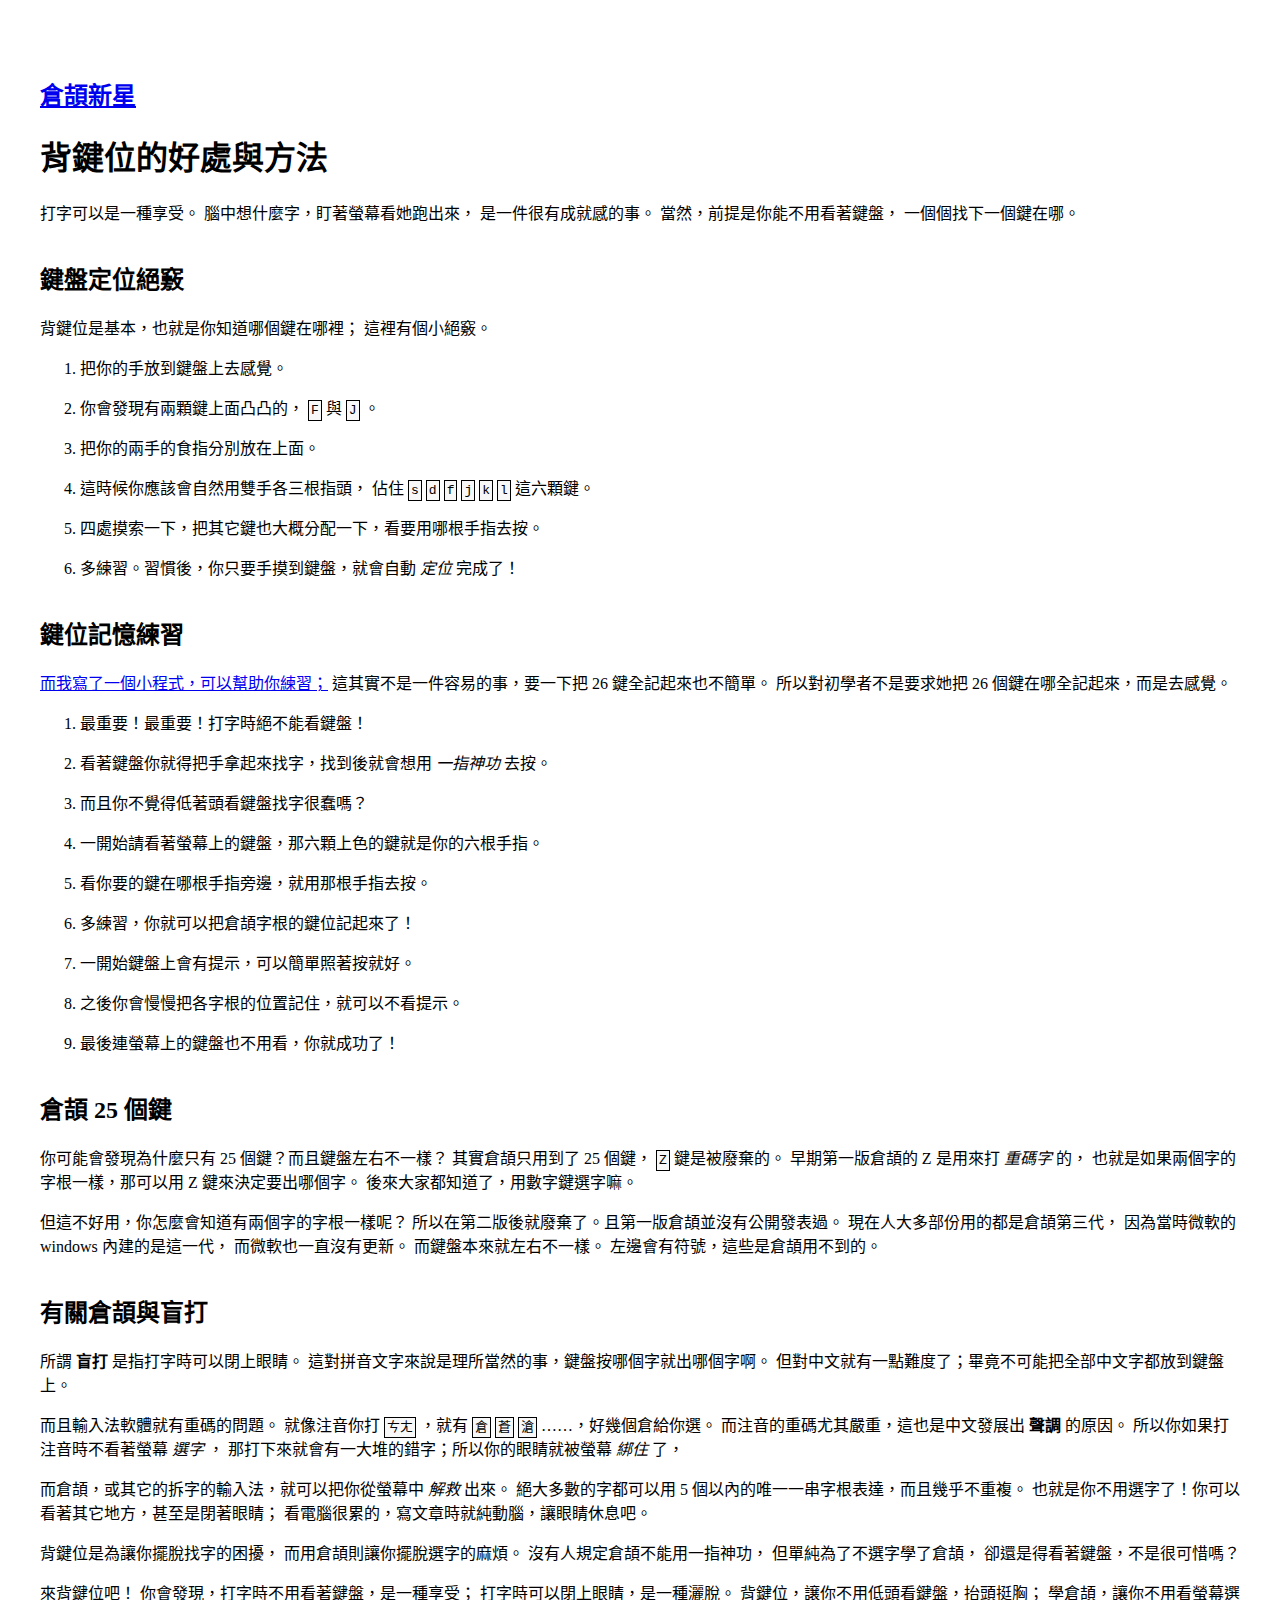
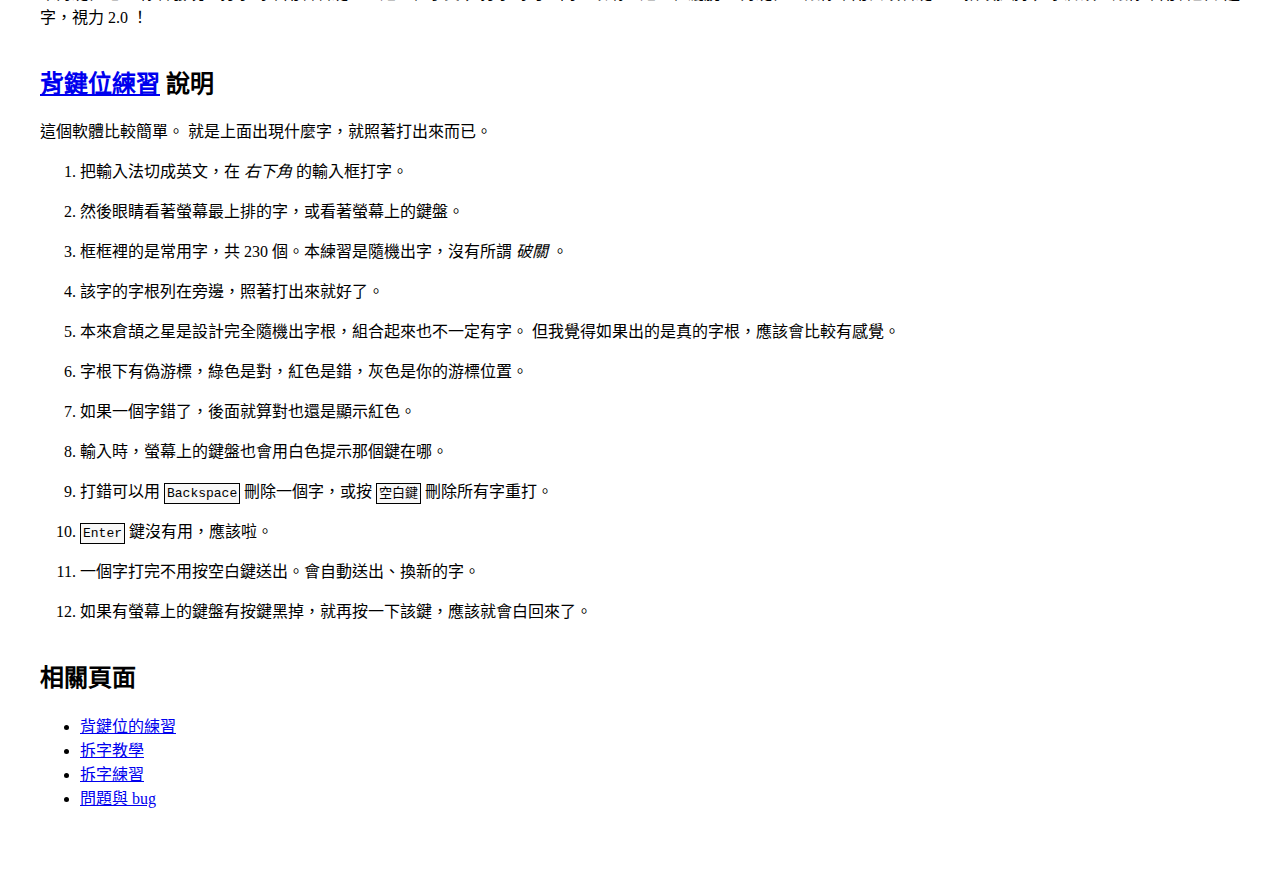
<file: key.html>
<!DOCTYPE HTML>
<html lang="zh-TW" prefix="og: http://ogp.me/ns#">
<head>
<meta http-equiv="Content-Type" content="text/html; charset=UTF-8">
<meta charset="UTF-8">
<meta name="author" property="og:article:author" content="gholk">
<meta name="copyright" content="Common Creative">
<meta name="generator" content="vim, markdown">
<!-- 以上一般不用改，以下才要改。 -->

<!-- 後設資料 -->
<meta name="date" content="2016-08-29">
<meta name="keywords" property="og:article:tag" content="倉頡新星, 教學, 練習, 盲打, 背鍵位">
<meta property="og:description" name="description" content="背鍵位的方法與好處。">
<link rel="prev" type="text/html" href="cangjie.html">
<link rel="next" type="text/html" href="keyExercise.html">
<link rel="index" type="text/html" href="index.html">

<!-- 和網頁位置有關 -->
<meta property="og:url" content="https://gholk.github.io/cjns/key.html">
<!--link rel="icon" type="image/png" href="../icon.png"-->
<!--meta property="og:image" content="../icon.png"-->
<link rel="stylesheet" type="text/css" href="cjns.css">

<title> 倉頡新星 背鍵位的好處與方法 </title>
</head>
<body>

<header>
<h2> <a href="index.html">倉頡新星</a> </h2>
</header>

<h1> 背鍵位的好處與方法 </h1>

<p>打字可以是一種享受。
腦中想什麼字，盯著螢幕看她跑出來，
是一件很有成就感的事。
當然，前提是你能不用看著鍵盤，
一個個找下一個鍵在哪。 </p>

<h2> 鍵盤定位絕竅 </h2>

<p>背鍵位是基本，也就是你知道哪個鍵在哪裡；
這裡有個小絕竅。 </p>

<ol>
<li><p>把你的手放到鍵盤上去感覺。 </p></li>
<li><p>你會發現有兩顆鍵上面凸凸的， <code>F</code> 與 <code>J</code> 。 </p></li>
<li><p>把你的兩手的食指分別放在上面。 </p></li>
<li><p>這時候你應該會自然用雙手各三根指頭，
佔住 <code>s</code> <code>d</code> <code>f</code> <code>j</code> <code>k</code> <code>l</code> 這六顆鍵。 </p></li>
<li><p>四處摸索一下，把其它鍵也大概分配一下，看要用哪根手指去按。 </p></li>
<li><p>多練習。習慣後，你只要手摸到鍵盤，就會自動 <em>定位</em>  完成了！ </p></li>
</ol>

<h2> 鍵位記憶練習 </h2>

<p><a href="keyExercise.html">而我寫了一個小程式，可以幫助你練習；</a>
這其實不是一件容易的事，要一下把 26 鍵全記起來也不簡單。
所以對初學者不是要求她把 26 個鍵在哪全記起來，而是去感覺。 </p>

<ol>
<li><p>最重要！最重要！打字時絕不能看鍵盤！ </p></li>
<li><p>看著鍵盤你就得把手拿起來找字，找到後就會想用 <em>一指神功</em>  去按。 </p></li>
<li><p>而且你不覺得低著頭看鍵盤找字很蠢嗎？ </p></li>
<li><p>一開始請看著螢幕上的鍵盤，那六顆上色的鍵就是你的六根手指。 </p></li>
<li><p>看你要的鍵在哪根手指旁邊，就用那根手指去按。 </p></li>
<li><p>多練習，你就可以把倉頡字根的鍵位記起來了！ </p></li>
<li><p>一開始鍵盤上會有提示，可以簡單照著按就好。</p></li>
<li><p>之後你會慢慢把各字根的位置記住，就可以不看提示。 </p></li>
<li><p>最後連螢幕上的鍵盤也不用看，你就成功了！ </p></li>
</ol>


<h2> 倉頡 25 個鍵 </h2>

<p>你可能會發現為什麼只有 25 個鍵？而且鍵盤左右不一樣？
其實倉頡只用到了 25 個鍵， <code>Z</code> 鍵是被廢棄的。
早期第一版倉頡的 Z 是用來打 <em>重碼字</em>  的，
也就是如果兩個字的字根一樣，那可以用 Z 鍵來決定要出哪個字。
後來大家都知道了，用數字鍵選字嘛。 </p>

<p>但這不好用，你怎麼會知道有兩個字的字根一樣呢？
所以在第二版後就廢棄了。且第一版倉頡並沒有公開發表過。
現在人大多部份用的都是倉頡第三代，
因為當時微軟的 windows 內建的是這一代，
而微軟也一直沒有更新。
而鍵盤本來就左右不一樣。
左邊會有符號，這些是倉頡用不到的。 </p>

<h2> 有關倉頡與盲打 </h2>

<p>所謂 <strong>盲打</strong> 是指打字時可以閉上眼睛。
這對拼音文字來說是理所當然的事，鍵盤按哪個字就出哪個字啊。
但對中文就有一點難度了；畢竟不可能把全部中文字都放到鍵盤上。 </p>

<p>而且輸入法軟體就有重碼的問題。
就像注音你打 <code>ㄘㄤ</code> ，就有 <code>倉</code> <code>蒼</code> <code>滄</code> ……，好幾個倉給你選。
而注音的重碼尤其嚴重，這也是中文發展出 <strong>聲調</strong> 的原因。
所以你如果打注音時不看著螢幕 <em>選字</em>  ，
那打下來就會有一大堆的錯字；所以你的眼睛就被螢幕 <em>綁住</em>  了， </p>

<p>而倉頡，或其它的拆字的輸入法，就可以把你從螢幕中 <em>解救</em>  出來。
絕大多數的字都可以用 5 個以內的唯一一串字根表達，而且幾乎不重複。
也就是你不用選字了！你可以看著其它地方，甚至是閉著眼睛；
看電腦很累的，寫文章時就純動腦，讓眼睛休息吧。 </p>

<p>背鍵位是為讓你擺脫找字的困擾，
而用倉頡則讓你擺脫選字的麻煩。
沒有人規定倉頡不能用一指神功，
但單純為了不選字學了倉頡，
卻還是得看著鍵盤，不是很可惜嗎？ </p>

<p>來背鍵位吧！
你會發現，打字時不用看著鍵盤，是一種享受；
打字時可以閉上眼睛，是一種灑脫。
背鍵位，譲你不用低頭看鍵盤，抬頭挺胸；
學倉頡，讓你不用看螢幕選字，視力 2.0 ！ </p>

<!--
注音也可以背鍵位，而且注音也可以打很快的。
我聽說一位老師，把注音同音字中，哪個字在第幾順位都背起來了；
所以也練成了注音的盲打。
-->


<h2 id="exercise"> <a href="keyExercise.html">背鍵位練習</a> 說明 </h2>

<p>這個軟體比較簡單。
就是上面出現什麼字，就照著打出來而已。 </p>

<ol>
<li><p>把輸入法切成英文，在 <em>右下角</em>  的輸入框打字。 </p></li>
<li><p>然後眼睛看著螢幕最上排的字，或看著螢幕上的鍵盤。 </p></li>
<li><p>框框裡的是常用字，共 230 個。本練習是隨機出字，沒有所謂 <em>破關</em>  。 </p></li>
<li><p>該字的字根列在旁邊，照著打出來就好了。 </p></li>
<li><p>本來倉頡之星是設計完全隨機出字根，組合起來也不一定有字。
但我覺得如果出的是真的字根，應該會比較有感覺。 </p></li>
<li><p>字根下有偽游標，綠色是對，紅色是錯，灰色是你的游標位置。 </p></li>
<li><p>如果一個字錯了，後面就算對也還是顯示紅色。 </p></li>
<li><p>輸入時，螢幕上的鍵盤也會用白色提示那個鍵在哪。 </p></li>
<li><p>打錯可以用 <code>Backspace</code> 刪除一個字，或按 <code>空白鍵</code> 刪除所有字重打。 </p></li>
<li><p><code>Enter</code> 鍵沒有用，應該啦。 </p></li>
<li><p>一個字打完不用按空白鍵送出。會自動送出、換新的字。 </p></li>
<li><p>如果有螢幕上的鍵盤有按鍵黑掉，就再按一下該鍵，應該就會白回來了。 </p></li>
</ol>


<h2> 相關頁面 </h2>
<ul>
<li> <a href="keyExercise.html">背鍵位的練習</a> </li>
<li> <a href="compose.html">拆字教學</a> </li>
<li> <a href="composeExercise.html">拆字練習</a> </li>
<li> <a href="index.html#disqus_thread">問題與 bug</a> </li>
</ul>

</body>
</html>
</file>
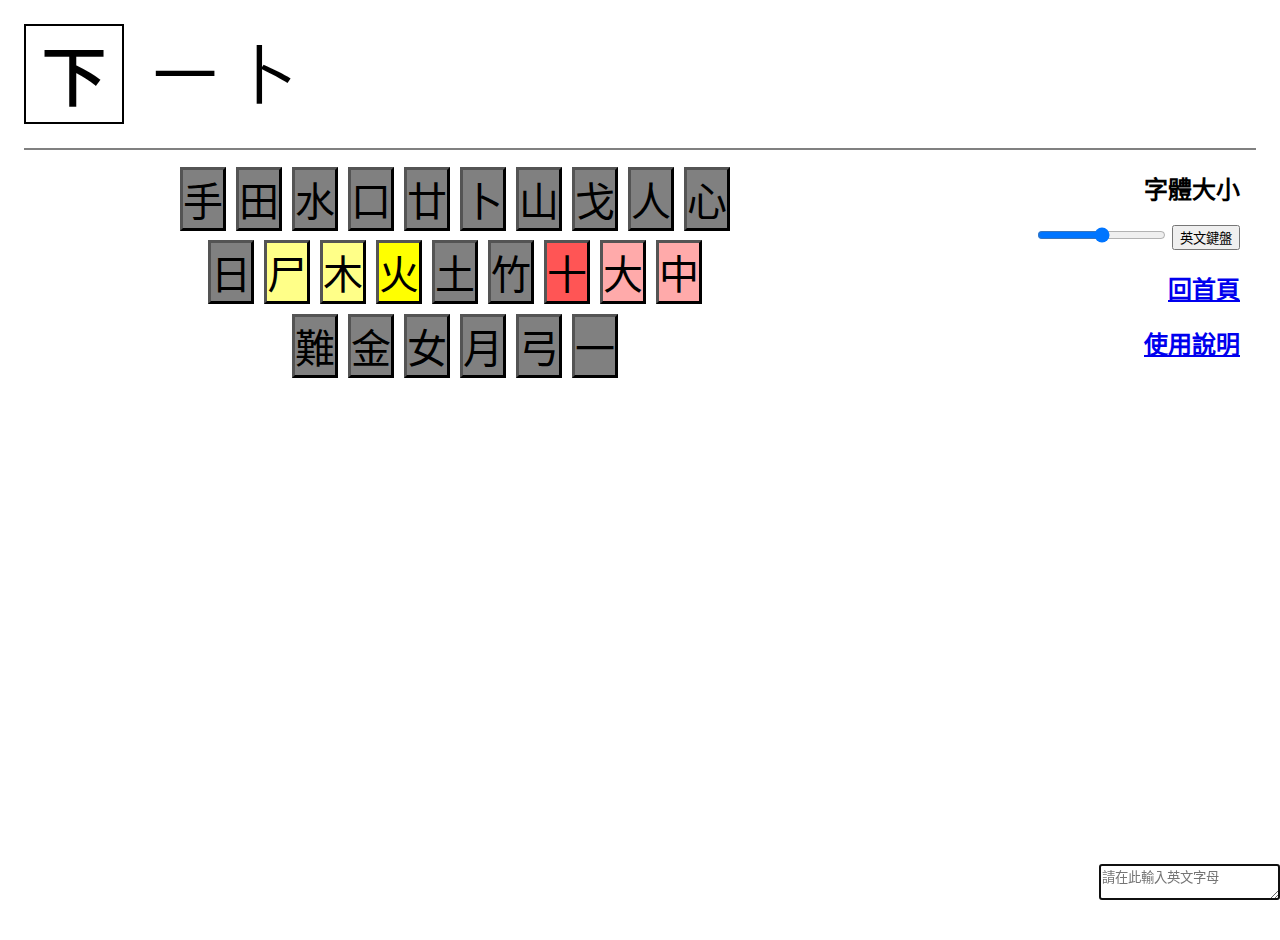
<file: keyExercise.html>
<!DOCTYPE HTML>
<html lang="zh-TW" prefix="og: http://ogp.me/ns#">
<head>
<meta http-equiv="Content-Type" content="text/html; charset=UTF-8">
<meta charset="UTF-8">
<meta name="author" property="og:article:author" content="gholk">
<meta name="copyright" content="Common Creative">
<meta name="generator" content="vim">
<!-- 以上一般不用改，以下才要改。 -->

<!-- 後設資料 -->
<meta name="date" content="2016-08-30">
<meta name="keywords" property="og:article:tag" content="鍵位, 字根, 倉頡新星, 教學, 倉頡輸入法, javascript, 練習">
<meta property="og:description" name="description" content="倉頡新星背鍵位、字根練習。">
<link rel="prev" type="text/html" href="why.html">
<link rel="next" type="text/html" href="composeExercise.html">

<!-- 和網頁位置有關 -->
<meta property="og:url" content="https://gholk.github.io/cjns/key.html">
<!--link rel="icon" type="image/png" href="../icon.png"-->
<!--meta property="og:image" content="../icon.png"-->
<link rel="stylesheet" type="text/css" href="keyExercise.css">

<title> 倉頡新星 字根鍵位練習 </title>
</head>
<body>

<div id="questAlphabet">
    <span class="questCharacter">就</span>
     <span>卜</span> <span>火</span> <span>戈</span> <span>大</span> <span>山</span>
</div>

<hr>

<div id="keyboardMap">
  <div>
    <span title="q">手</span>
    <span title="w">田</span>
    <span title="e">水</span>
    <span title="r">口</span>
    <span title="t">廿</span>
    <span title="y">卜</span>
    <span title="u">山</span>
    <span title="i">戈</span>
    <span title="o">人</span>
    <span title="p">心</span>
  </div>

  <div>
    <span title="a">日</span>
    <span title="s" class="leftHand">尸</span>
    <span title="d" class="leftHand">木</span>
    <span title="f" class="leftHand foreFinger">火</span>
    <span title="g">土</span>
    <span title="h">竹</span>
    <span title="j" class="rightHand foreFinger">十</span>
    <span title="k" class="rightHand">大</span>
    <span title="l" class="rightHand">中</span>
  </div>

  <div>
    <span title="x">難</span>
    <span title="c">金</span>
    <span title="v">女</span>
    <span title="b">月</span>
    <span title="n">弓</span>
    <span title="m">一</span>
  </div>
</div>

<div id="menu">
  <div id="fontPx">
    <h2>字體大小</h2>
    <input type="range" min="8" max="36" />
    <button onclick="useEnglishLayout()">英文鍵盤</button>
    <script>
      function useEnglishLayout() {
        const keys = document.querySelectorAll('#keyboardMap span[title]')
        keys.forEach(key => key.textContent = key.title)
      
        for (const alpha in keyboard.mapper) {
            keyboard.mapper[alpha] = alpha
        }
      }
    </script>
  </div>
  
  <h2> <a href="index.html">回首頁</a> </h2>
  <h2> <a href="key.html#exercise">使用說明</a> </h2>
</div>

<textarea id="inputBar" placeholder="請在此輸入英文字母"></textarea>

<pre id="character">
一m
三mmm
上ym
下my
不mf
中l
之ino
也pd
了nn
事jlln
人o
他opd
以vio
但oam
作ohs
你onf
來doo
個owjr
們oan
候olnk
傳ojii
像onao
兒hxhu
其tmmc
出uu
分csh
到mgln
前tbln
十j
去gi
只rc
可mnr
和hdr
喔rsmg
嗎rsqf
囉rwlg
因wk
國wirm
在klg
地gpd
外niy
多nini
大k
天mk
她vpd
好vnd
如vr
子nd
學hbnd
定jmyo
家jmso
實jwjc
對tgdi
小nc
就yfiku
年oq
後hovie
得hoami
心p
快pdk
性phqm
情pqmb
想dup
意ytap
愛bbpe
成ihs
我hqi
所hshml
探qbcd
政mmok
文yk
方yhs
於ysoy
日a
是amyo
時agdi
最asje
會omwa
有kb
本dm
此ymp
民rvp
法egi
淵elxl
濟eyx
為iknf
無otf
然bkf
現mgbuu
生hqm
用bq
當fbrw
發nonhe
的hapi
相dbu
看hqbu
種hdhjg
穩hdbmp
第hnlh
經vfmvm
網vfbtv
美tgk
者jka
而mbll
能ibp
脖bjbd
自hbu
與hxhc
英tlbk
著tjka
蕭tlx
行hommn
要mwv
話yrhjr
詹ncymr
說yrcru
起goru
路rmher
這yymr
過ybbr
那sqnl
都janl
長smv
間ana
難toog
靜qbbsd
面mwyl
頭mtmbc
題aombc
麵jnmwl
麼icvi
龍ybysp
</pre>

<script defer src="keyExercise.js"></script>

</body>
</html>
</file>
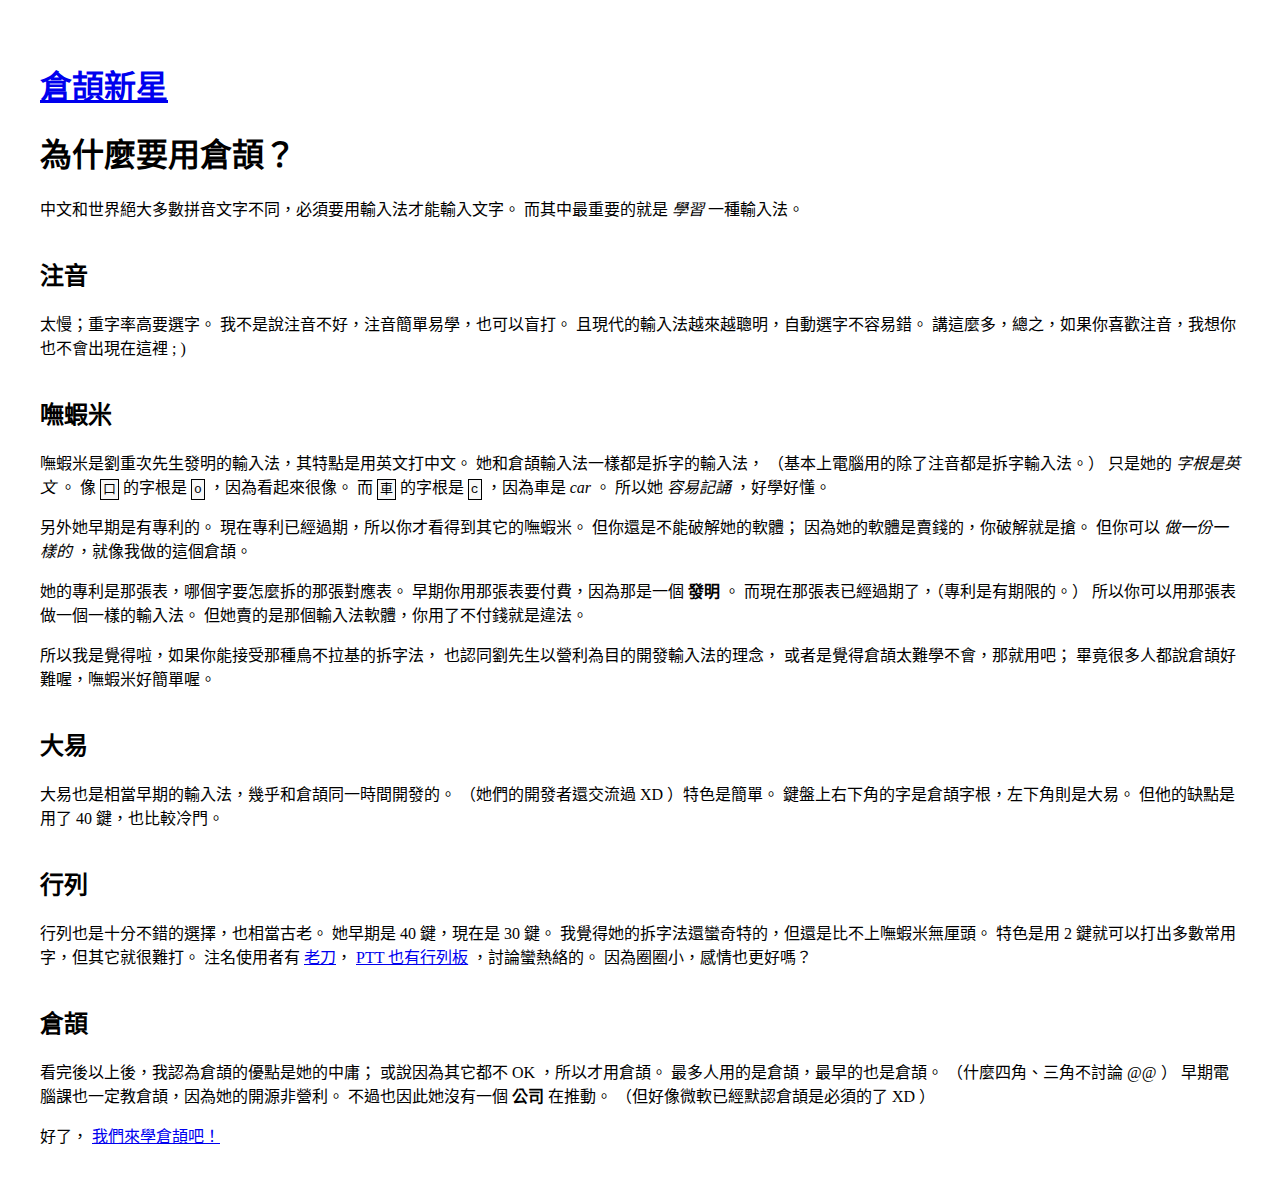
<file: why.html>
<!DOCTYPE HTML>
<html lang="zh-TW" prefix="og: http://ogp.me/ns#">
<head>
<meta http-equiv="Content-Type" content="text/html; charset=UTF-8">
<meta charset="UTF-8">
<meta name="author" property="og:article:author" content="gholk">
<meta name="copyright" content="Common Creative">
<meta name="generator" content="vim, markdown">
<!-- 以上一般不用改，以下才要改。 -->

<!-- 後設資料 -->
<meta name="date" content="2016-08-29">
<meta name="keywords" property="og:article:tag" content="倉頡新星, 倉頡輸入法, 比較">
<meta property="og:description" name="description" content="用倉頡的是因為其它輸入法都不太行。">
<link rel="next" type="text/html" href="cangJieNewStar.html">
<link rel="index" type="text/html" href="index.html">

<!-- 和網頁位置有關 -->
<meta property="og:url" content="cjns.css">
<!--link rel="icon" type="image/png" href="../icon.png"-->
<!--meta property="og:image" content="../icon.png"-->
<link rel="stylesheet" type="text/css" href="cjns.css">

<title> 倉頡新星 為什麼要用倉頡 </title>
</head>
<body>

<header>
<h1> <a href="index.html">倉頡新星</a> </h1>
</header>

<h1> 為什麼要用倉頡？ </h1>

<p>中文和世界絕大多數拼音文字不同，必須要用輸入法才能輸入文字。
而其中最重要的就是 <em>學習</em>  一種輸入法。 </p>

<h2> 注音 </h2>

<p>太慢；重字率高要選字。
我不是說注音不好，注音簡單易學，也可以盲打。
且現代的輸入法越來越聰明，自動選字不容易錯。
講這麼多，總之，如果你喜歡注音，我想你也不會出現在這裡 ; ) </p>

<h2> 嘸蝦米 </h2>

<p>嘸蝦米是劉重次先生發明的輸入法，其特點是用英文打中文。
她和倉頡輸入法一樣都是拆字的輸入法，
（基本上電腦用的除了注音都是拆字輸入法。）
只是她的 <em>字根是英文</em>  。
像 <code>口</code> 的字根是 <code>o</code> ，因為看起來很像。
而 <code>車</code> 的字根是 <code>c</code> ，因為車是 <em>car</em>  。
所以她 <em>容易記誦</em>  ，好學好懂。 </p>

<p>另外她早期是有專利的。
現在專利已經過期，所以你才看得到其它的嘸蝦米。
但你還是不能破解她的軟體；
因為她的軟體是賣錢的，你破解就是搶。
但你可以 <em>做一份一樣的</em>  ，就像我做的這個倉頡。 </p>

<p>她的專利是那張表，哪個字要怎麼拆的那張對應表。
早期你用那張表要付費，因為那是一個 <strong>發明</strong> 。
而現在那張表已經過期了，（專利是有期限的。）
所以你可以用那張表做一個一樣的輸入法。
但她賣的是那個輸入法軟體，你用了不付錢就是違法。 </p>

<p>所以我是覺得啦，如果你能接受那種鳥不拉基的拆字法，
也認同劉先生以營利為目的開發輸入法的理念，
或者是覺得倉頡太難學不會，那就用吧；
畢竟很多人都說倉頡好難喔，嘸蝦米好簡單喔。 </p>

<h2> 大易 </h2>

<p>大易也是相當早期的輸入法，幾乎和倉頡同一時間開發的。
（她們的開發者還交流過 XD ）特色是簡單。
鍵盤上右下角的字是倉頡字根，左下角則是大易。
但他的缺點是用了 40 鍵，也比較冷門。 </p>

<h2> 行列 </h2>

<p>行列也是十分不錯的選擇，也相當古老。
她早期是 40 鍵，現在是 30 鍵。
我覺得她的拆字法還蠻奇特的，但還是比不上嘸蝦米無厘頭。
特色是用 2 鍵就可以打出多數常用字，但其它就很難打。
注名使用者有 <a href="http://knife-tw.blogspot.com">老刀</a>， <a href="https://www.ptt.cc/bbs/Array/index.html">PTT 也有行列板</a> ，討論蠻熱絡的。
因為圈圈小，感情也更好嗎？ </p>

<h2> 倉頡 </h2>

<p>看完後以上後，我認為倉頡的優點是她的中庸；
或說因為其它都不 OK ，所以才用倉頡。
最多人用的是倉頡，最早的也是倉頡。
（什麼四角、三角不討論 @@ ）
早期電腦課也一定教倉頡，因為她的開源非營利。
不過也因此她沒有一個 <strong>公司</strong> 在推動。
（但好像微軟已經默認倉頡是必須的了 XD ） </p>

<p>好了， <a href="cangJieNewStar.html">我們來學倉頡吧！</a> </p>

</body>
</html>
</file>
<file: cjns.css>
body { 
	padding: 2em;
}

h2 {
	margin-top: 1.5em;
}


dl { padding-left: 1em; }

.inline dt {
	/*border: 0; */
	float: left; 
}

.inline dt:lang(zh):after {
	content: '：' ; 
	}

.inline dd {
	display: table; 
	clear: right; 
}


table {
	border: 1px solid;
	margin: auto;
}

th, td {
	border: 1px solid;
	padding: 0.3ex 1ex;
}

th { text-align: center; }
tr.characterElement { background-color: #DDD; }

code {
	background-color: #F8F8F8;
	border: solid 1px;
	padding: 2px;
}

ul, ol {
	margin-bottom: 2em;
}
</file>
<file: composeExercise.css>
body,html { height: 98%; }

#chatBack, #character, #respondMaterial, #nextStage {
	display: none;
}

#questContainer {
	float: left;
	width: 40%;
	height: 100%;
}

#input {
	display: block;
	position: fixed;
	right: 0;
	bottom: 0;
	width: 15em;
	height: 3em;
}

#quest {
	text-align: center;
	border: red 0.1ex solid;
	font-size: 10em;
	margin: 0.1em auto 0 auto;
	width: 50%;
	line-height: 1.1em;
}

#hint {
	display: block;
	font-size: 2em;
	margin: 1ex;
	padding: 0.3em;
	font-weight: 700;
}

#visual {
	margin: 0 1ex;
	padding: 0.3em;
	display: block;
	border: outset 1px;
	font-size: 2em;
	background-color: #0F0;
}


#characterUse {
	white-space: normal;
	display: block; 
	margin: auto;
	font-size: 0.8em;
	width: 80%;
}

#characterHead {
	text-align: center;
}

#characterContainer {
	float: left;
	height: 100%;
	width: 30%;
}

#respond {
	padding: 0.5ex;
	margin-top: 1ex;
	border: 1px solid;
	background-color: #DDD;
	overflow-y: scroll;
	height: 60%;
	width: 80%;
	word-wrap: break-word;
	hyphens: auto;
}

#respond p {
	margin: 0.1ex 0 0.1ex 0;
}

#middleContainer {
	float: left;
	width: 30%;
	height: 100%;
}

.good { color: green; }
.bad { color: red; }
.gm { color: brown; }
.system { color: blue; }

a, a:visited { color: purple; }

#fontPx > * { display: inline ; }
#fontPx { 
	border: solid 1px; 
	margin: 1ex;
	text-align: center;
}

iframe {
	display: block;
	width: 100%;
	overflow: auto;
}
</file>
<file: exercise.css>
body,html { height: 98%; }

#chatBack, #character, #respondMaterial, #nextStage {
	display: none;
}

#questContainer {
	float: left;
	width: 40%;
	height: 100%;
}

#input {
	display: block;
	position: fixed;
	right: 0;
	bottom: 0;
	width: 15em;
	height: 3em;
}

#quest {
	text-align: center;
	border: red 0.1ex solid;
	font-size: 10em;
	margin: 0.1em auto 0 auto;
	width: 50%;
	line-height: 1.1em;
}

#hint {
	display: block;
	font-size: 2em;
	margin: 1ex;
	padding: 0.3em;
	font-weight: 700;
}

#visual {
	margin: 0 1ex;
	padding: 0.3em;
	display: block;
	border: outset 1px;
	font-size: 2em;
	background-color: #0F0;
}


#characterUse {
	white-space: normal;
	display: block; 
	margin: auto;
	font-size: 0.8em;
	width: 80%;
}

#characterHead {
	text-align: center;
}

#characterContainer {
	float: left;
	height: 100%;
	width: 30%;
}

#respond {
	padding: 0.5ex;
	margin-top: 1ex;
	border: 1px solid;
	background-color: #DDD;
	overflow-y: scroll;
	height: 60%;
	width: 80%;
	word-wrap: break-word;
	hyphens: auto;
}

#respond p {
	margin: 0.1ex 0 0.1ex 0;
}

#middleContainer {
	float: left;
	width: 30%;
	height: 100%;
}

.good { color: green; }
.bad { color: red; }
.gm { color: brown; }
.system { color: blue; }

a, a:visited { color: purple; }

#fontPx > * { display: inline ; }
#fontPx { 
	border: solid 1px; 
	margin: 1ex;
	text-align: center;
}

iframe {
	display: block;
	width: 100%;
	overflow: auto;
}
</file>
<file: keyExercise.css>
body, html { height: 100%; }
body { padding: 1em; }

div#questAlphabet {
	font-size: 4em;
}

div#questAlphabet span.questCharacter {
	display: block;
	float: left;
	width: 1.5em;
	height: 1.5em;
	font-weight: 700;
	border: solid 0.1ex;
	text-align: center;
	margin-right: 1ex;
}

/*div#questAlphabet span {*/

div#keyboardMap {
	font-size: 2.5em;
	text-align: center;
	width: 70%;
	float: left;
}

#keyboardMap div {
	margin: 0.5ex;
}

#keyboardMap span {
	background-color: grey;
	display: inline-block;
	border: black outset 0.2ex;
        width: 1em;
}

div#keyboardMap span.leftHand.foreFinger { background-color: #FF0; }
div#keyboardMap span.leftHand { background-color: #FF8; }

div#keyboardMap span.rightHand.foreFinger { background-color: #F55; }
div#keyboardMap span.rightHand { background-color: #FAA; }

div#keyboardMap span.hint, div#keyboardMap span.hint.foreFinger {
	background-color: white;
}

div#keyboardMap span.press, div#keyboardMap span.press.foreFinger {
	color: white;
	background-color: #444;
}

div#chat {
	background-color: #DDD;
	float: left;
	height: 100%;
	overflow-y: scroll;
}

span.right{
	border-bottom: green solid 0.4ex;
}

span.wrong{
	border-bottom: red solid 0.4ex;
}

span.cursor{
	border-bottom: grey solid 0.2ex;
}

#character {
	display: none;
}

#inputBar {
	position: fixed;
	bottom: 0;
	right: 0;
}

hr {
	margin-top: 2em;
	border: 0.2ex solid;
}

#menu {
	text-align: right;
	padding-right: 1em;
}
</file>
